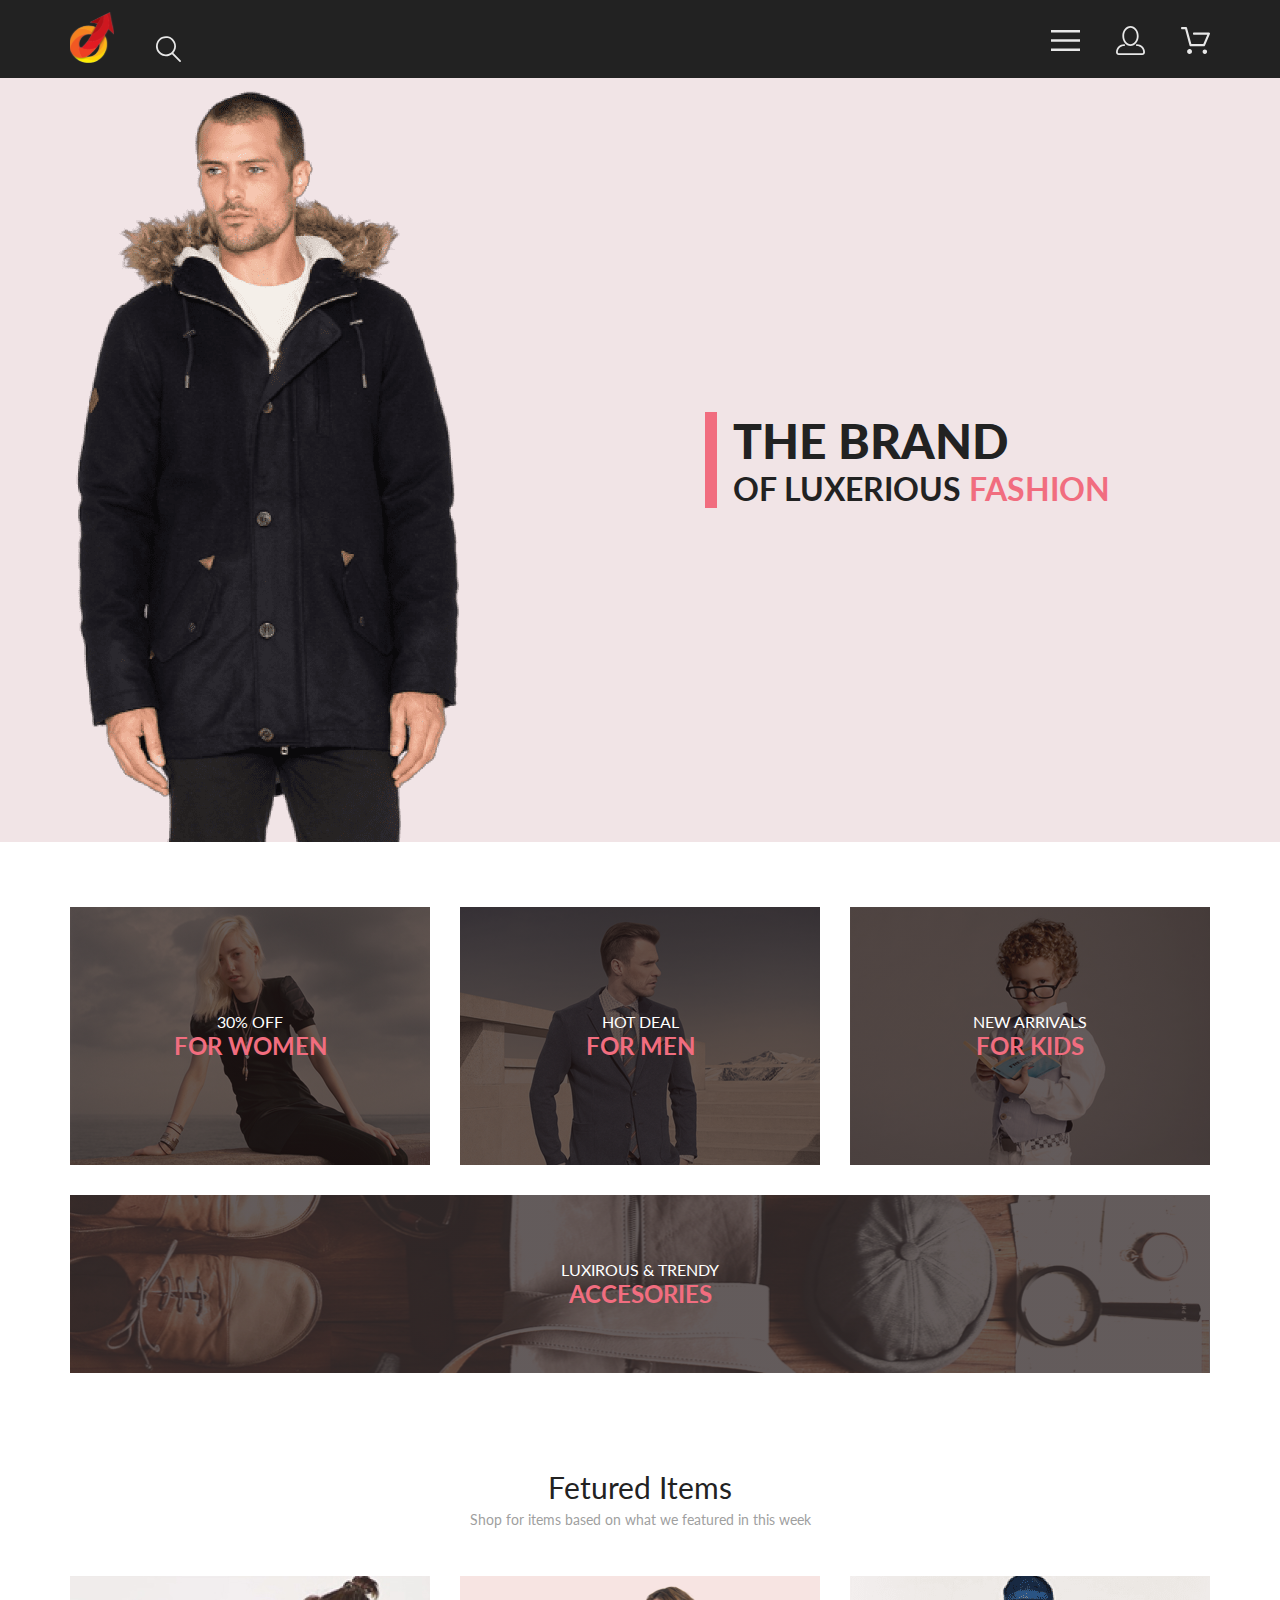
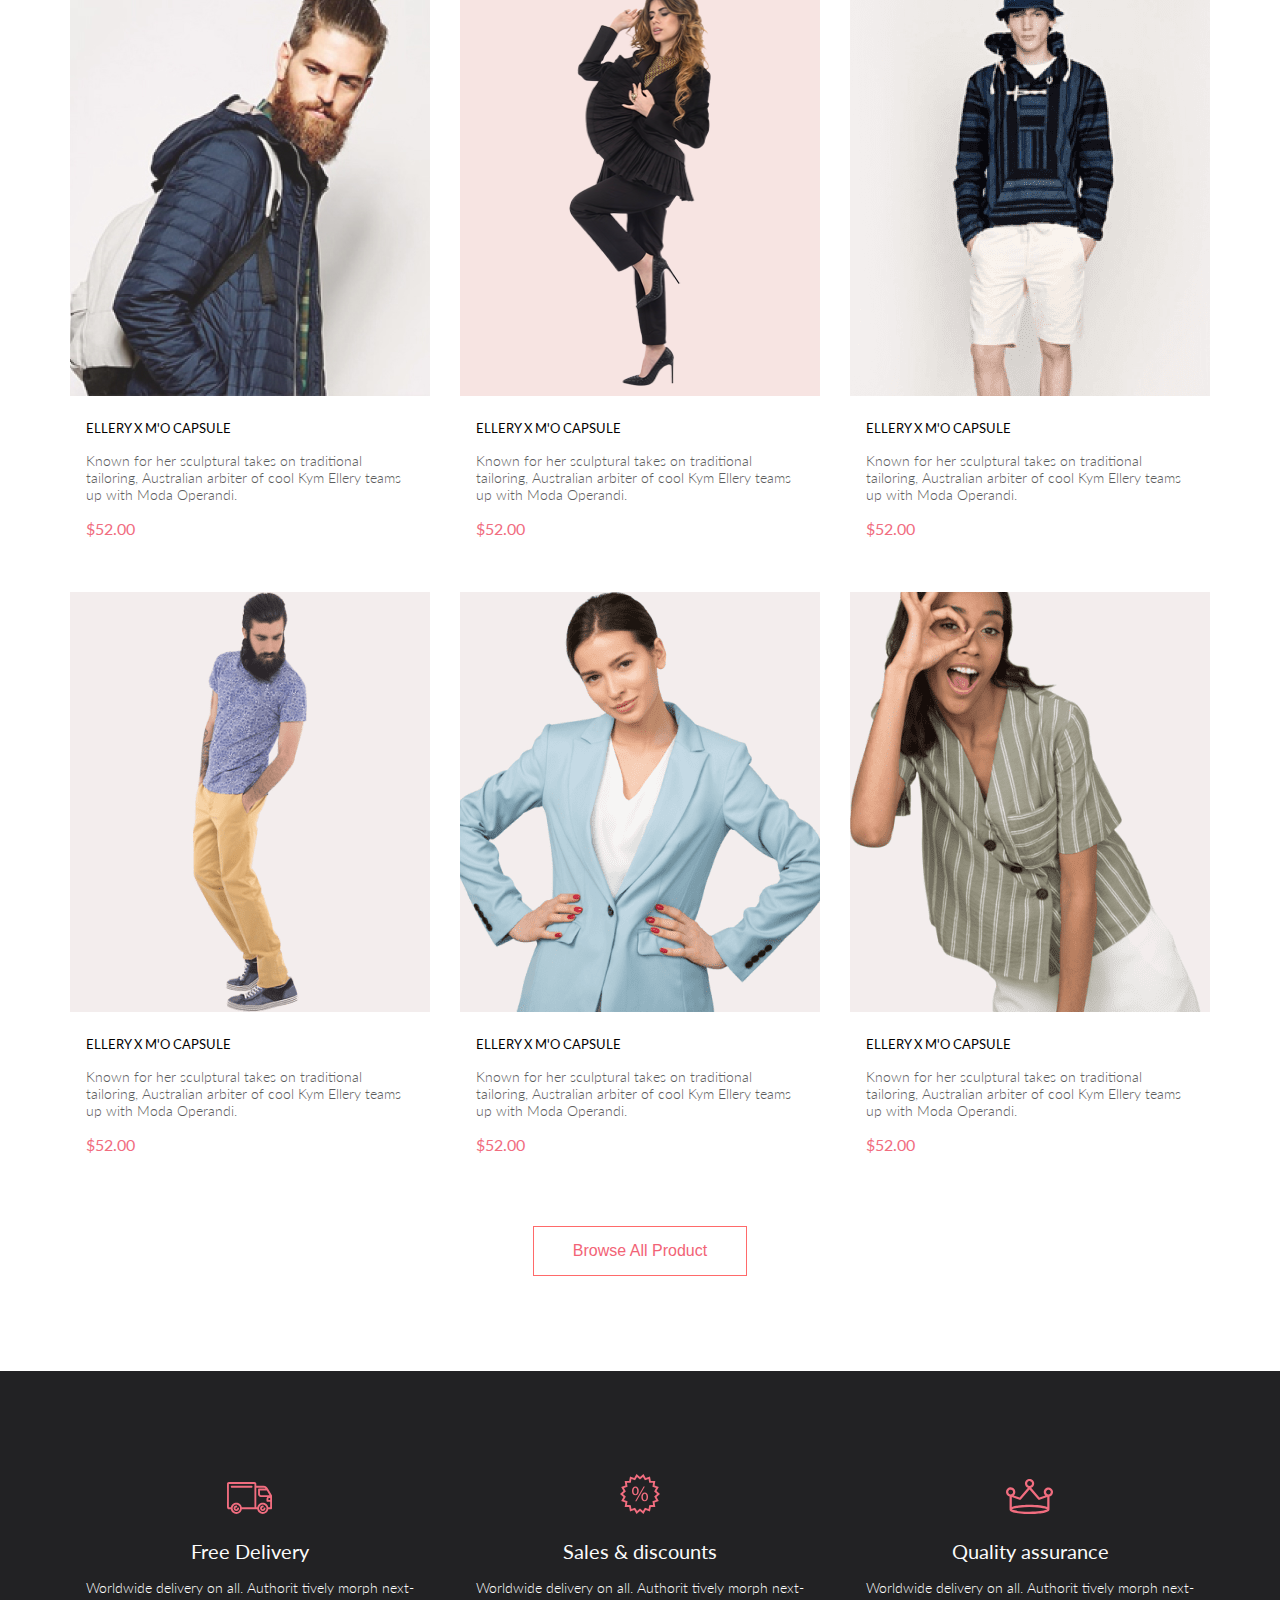
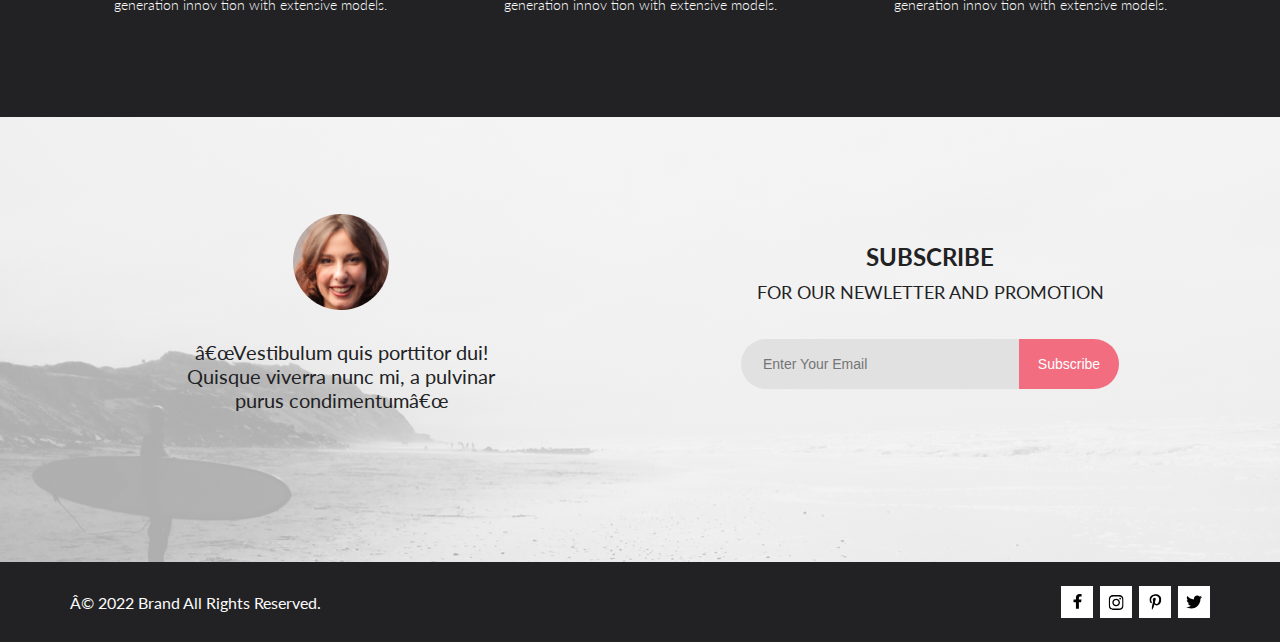
<file: docs/index.html>
<!DOCTYPE html>
<html lang="en">

<head>
    <!-- Yandex.Metrika counter -->
    <script type="text/javascript">
        (function (m, e, t, r, i, k, a) {
            m[i] = m[i] || function () { (m[i].a = m[i].a || []).push(arguments) };
            m[i].l = 1 * new Date();
            for (var j = 0; j < document.scripts.length; j++) { if (document.scripts[j].src === r) { return; } }
            k = e.createElement(t), a = e.getElementsByTagName(t)[0], k.async = 1, k.src = r, a.parentNode.insertBefore(k, a)
        })
            (window, document, "script", "https://mc.yandex.ru/metrika/tag.js", "ym");

        ym(96281646, "init", {
            clickmap: true,
            trackLinks: true,
            accurateTrackBounce: true
        });
    </script>
    <noscript>
        <div><img src="https://mc.yandex.ru/watch/96281646" style="position:absolute; left:-9999px;" alt="" /></div>
    </noscript>
    <!-- /Yandex.Metrika counter -->
    <!-- Varioqub experiments -->
    <script type="text/javascript">
        (function (e, x, pe, r, i, me, nt) {
            e[i] = e[i] || function () { (e[i].a = e[i].a || []).push(arguments) },
                me = x.createElement(pe), me.async = 1, me.src = r, nt = x.getElementsByTagName(pe)[0], nt.parentNode.insertBefore(me, nt)
        })
            (window, document, 'script', 'https://abt.s3.yandex.net/expjs/latest/exp.js', 'ymab');
        ymab('metrika.96281646', 'init'/*, {clientFeatures}, {callback}*/);
    </script>
    <meta charset="UTF-8">
    <meta name="viewport" content="width=device-width, initial-scale=1.0">
    <title>Lesson_10</title>
    <link rel="stylesheet" href="style.css">
    <link rel="preconnect" href="https://fonts.googleapis.com">
    <link rel="preconnect" href="https://fonts.gstatic.com" crossorigin>
    <link href="https://fonts.googleapis.com/css2?family=Lato:wght@300;400;900&display=swap" rel="stylesheet">
</head>

<body>
    <header class="header center">
        <nav class="menu_logo">
            <a href="index.html"><img class="logo" src="img/logo.svg" alt="logo"></a>
            <a href="#"><img class="search_logo" src="img/search.svg" alt="search"></a>
        </nav>
        <nav class="menu_sale">
            <nav class="hide"><img class="menu_link" src="img/menu.svg" alt="menu">
                <nav class="menu_nav">
                    <h2 class="menu_title">MENU</h2>
                    <h3 class="menu_subtitle">MAN</h3>
                    <ul class="menu_section">
                        <li class="menu_list"><a href="#" class="menu_nav_link">Accessories</a></li>
                        <li class="menu_list"><a href="#" class="menu_nav_link">Bags</a></li>
                        <li class="menu_list"><a href="#" class="menu_nav_link">Denim</a></li>
                        <li class="menu_list"><a href="#" class="menu_nav_link">T-Shirts</a></li>
                    </ul>
                    <h3 class="menu_subtitle">WOMAN</h3>
                    <ul class="menu_section">
                        <li class="menu_list"><a href="#" class="menu_nav_link">Accessories</a></li>
                        <li class="menu_list"><a href="#" class="menu_nav_link">Jackets & Coats</a></li>
                        <li class="menu_list"><a href="#" class="menu_nav_link">Polos</a></li>
                        <li class="menu_list"><a href="#" class="menu_nav_link">T-Shirts</a></li>
                        <li class="menu_list"><a href="#" class="menu_nav_link">Shirts</a></li>
                    </ul>
                    <h3 class="menu_subtitle">KIDS</h3>
                    <ul class="menu_section">
                        <li class="menu_list"><a href="#" class="menu_nav_link">Accessories</a></li>
                        <li class="menu_list"><a href="#" class="menu_nav_link">Jackets & Coats</a></li>
                        <li class="menu_list"><a href="#" class="menu_nav_link">Polos</a></li>
                        <li class="menu_list"><a href="#" class="menu_nav_link">T-Shirts</a></li>
                        <li class="menu_list"><a href="#" class="menu_nav_link">Shirts</a></li>
                        <li class="menu_list"><a href="#" class="menu_nav_link">Bags</a></li>
                    </ul>
                </nav>
            </nav>
            <a href="#"><img class="menu_link mob_none" src="img/user.svg" alt="user"></a>
            <a href="#"><img class="menu_link sale mob_none" src="img/sale.svg" alt="sale"></a>
        </nav>
    </header>
    <div class="top center">
        <img class="img_top mob_none" src="img/show.png" alt="show">
        <div class="top_content">
            <div class="top_line"></div>
            <div class="text_flex">
                <h1 class="top_title">THE BRAND</h1>
                <h2 class="top_h2">OF LUXERIOUS <span class="top_h2_pink">FASHION</span></h2>
            </div>
        </div>
    </div>
    <div class="group center">
        <a class="group_item women" href="#">
            <p class="group_text">30% OFF</p>
            <h1 class="group_title">FOR WOMEN</h1>
        </a>
        <a class="group_item men" href="#">
            <p class="group_text">HOT DEAL</p>
            <h1 class="group_title">FOR MEN</h1>
        </a>
        <a class="group_item kids" href="#">
            <p class="group_text">NEW ARRIVALS</p>
            <h1 class="group_title">FOR KIDS</h1>
        </a>
        <a class="group_item accesories big" href="#">
            <p class="group_text">LUXIROUS & TRENDY</p>
            <h1 class="group_title">ACCESORIES</h1>
        </a>
    </div>
    <div class="fetur center">
        <h3 class="fetur_title">Fetured Items</h3>
        <p class="fetur_text">Shop for items based on what we featured in this week</p>
        <div class="fetur_grid">
            <a class="fetur_item" href="#">
                <img src="img/prod1.jpg" alt="prod1" class="img_item">
                <div class="item_cart">
                    <div class="cart_product">
                        <svg xmlns="http://www.w3.org/2000/svg" width="27" height="25" viewBox="0 0 27 25">
                            <path
                                d="M21.9521 23.2662H21.8397C21.2306 23.2662 20.7188 22.7666 20.6746 22.1289C20.6302 21.4602 21.1187 20.8781 21.7637 20.8341C21.7891 20.8324 21.8156 20.8315 21.8417 20.8315C22.4587 20.8315 22.9755 21.3214 23.0213 21.9482C23.0331 22.1967 22.9926 22.5509 22.7371 22.8434L22.7312 22.8502L22.7254 22.8571C22.5287 23.0907 22.2619 23.2316 21.9521 23.2662ZM8.22003 23.2599C7.56946 23.2599 7.04022 22.7169 7.04022 22.0496C7.04022 21.3827 7.56946 20.8401 8.22003 20.8401C8.87061 20.8401 9.39984 21.3827 9.39984 22.0496C9.39984 22.7169 8.87061 23.2599 8.22003 23.2599Z" />
                            <path
                                d="M21.8765 22.2662C21.9215 22.2549 21.9428 22.2339 21.9605 22.2129C21.9683 22.2037 21.9761 22.1946 21.9839 22.1855C22.0204 22.1438 22.0237 22.0553 22.0229 22.0105C22.0097 21.9044 21.9189 21.8315 21.8417 21.8315C21.838 21.8315 21.8341 21.8317 21.8317 21.8318C21.7536 21.8372 21.6658 21.9409 21.6724 22.0625C21.6818 22.1793 21.7679 22.2662 21.8397 22.2662H21.8765ZM8.22003 22.2599C8.31921 22.2599 8.39984 22.1655 8.39984 22.0496C8.39984 21.9341 8.31921 21.8401 8.22003 21.8401C8.12091 21.8401 8.04022 21.9341 8.04022 22.0496C8.04022 22.1655 8.12091 22.2599 8.22003 22.2599ZM21.9999 24.2662C21.9522 24.2662 21.8883 24.2662 21.8397 24.2662C20.7021 24.2662 19.7571 23.3545 19.677 22.198C19.5969 20.9929 20.4942 19.9183 21.6957 19.8364C21.7446 19.8331 21.7933 19.8315 21.8417 19.8315C22.9804 19.8315 23.9418 20.7324 24.0195 21.8884C24.051 22.4915 23.8746 23.0612 23.4903 23.5012C23.106 23.9575 22.5768 24.2177 21.9999 24.2662ZM8.22003 24.2599C7.01581 24.2599 6.04022 23.2709 6.04022 22.0496C6.04022 20.8291 7.01581 19.8401 8.22003 19.8401C9.42419 19.8401 10.3998 20.8291 10.3998 22.0496C10.3998 23.2709 9.42419 24.2599 8.22003 24.2599ZM21.1989 17.3938H9.13354C8.70062 17.3938 8.31635 17.1005 8.2038 16.6775L4.27802 2.24768H1.52222C0.993896 2.24768 0.561035 1.80859 0.561035 1.27039C0.561035 0.733032 0.993896 0.292969 1.52222 0.292969H4.99982C5.43182 0.292969 5.8161 0.586304 5.92859 1.01025L9.85443 15.4391H20.5581L24.1149 7.13379H12.2583C11.7291 7.13379 11.2962 6.69373 11.2962 6.15649C11.2962 5.61914 11.7291 5.17908 12.2583 5.17908H25.5891C25.9095 5.17908 26.2146 5.34192 26.3901 5.61914C26.5665 5.89539 26.5989 6.23743 26.4702 6.547L22.08 16.807C21.9198 17.1653 21.5832 17.3938 21.1989 17.3938Z" />

                        </svg>
                        <p>Add to Cart</p>
                    </div>
                </div>
                <div class="item_content">
                    <h1 class="item_title">ELLERY X M'O CAPSULE</h1>
                    <p class="item_text">Known for her sculptural takes on traditional tailoring, Australian
                        arbiter of cool Kym Ellery teams up with Moda Operandi.</p>
                    <p class="item_cost">$52.00</p>
                </div>
            </a>
            <a class="fetur_item" href="#">
                <div class="img_item">
                    <img src="img/prod2.png" alt="prod2" class="img_item2">
                </div>
                <div class="item_cart">
                    <div class="cart_product">
                        <svg xmlns="http://www.w3.org/2000/svg" width="27" height="25" viewBox="0 0 27 25">
                            <path
                                d="M21.9521 23.2662H21.8397C21.2306 23.2662 20.7188 22.7666 20.6746 22.1289C20.6302 21.4602 21.1187 20.8781 21.7637 20.8341C21.7891 20.8324 21.8156 20.8315 21.8417 20.8315C22.4587 20.8315 22.9755 21.3214 23.0213 21.9482C23.0331 22.1967 22.9926 22.5509 22.7371 22.8434L22.7312 22.8502L22.7254 22.8571C22.5287 23.0907 22.2619 23.2316 21.9521 23.2662ZM8.22003 23.2599C7.56946 23.2599 7.04022 22.7169 7.04022 22.0496C7.04022 21.3827 7.56946 20.8401 8.22003 20.8401C8.87061 20.8401 9.39984 21.3827 9.39984 22.0496C9.39984 22.7169 8.87061 23.2599 8.22003 23.2599Z" />
                            <path
                                d="M21.8765 22.2662C21.9215 22.2549 21.9428 22.2339 21.9605 22.2129C21.9683 22.2037 21.9761 22.1946 21.9839 22.1855C22.0204 22.1438 22.0237 22.0553 22.0229 22.0105C22.0097 21.9044 21.9189 21.8315 21.8417 21.8315C21.838 21.8315 21.8341 21.8317 21.8317 21.8318C21.7536 21.8372 21.6658 21.9409 21.6724 22.0625C21.6818 22.1793 21.7679 22.2662 21.8397 22.2662H21.8765ZM8.22003 22.2599C8.31921 22.2599 8.39984 22.1655 8.39984 22.0496C8.39984 21.9341 8.31921 21.8401 8.22003 21.8401C8.12091 21.8401 8.04022 21.9341 8.04022 22.0496C8.04022 22.1655 8.12091 22.2599 8.22003 22.2599ZM21.9999 24.2662C21.9522 24.2662 21.8883 24.2662 21.8397 24.2662C20.7021 24.2662 19.7571 23.3545 19.677 22.198C19.5969 20.9929 20.4942 19.9183 21.6957 19.8364C21.7446 19.8331 21.7933 19.8315 21.8417 19.8315C22.9804 19.8315 23.9418 20.7324 24.0195 21.8884C24.051 22.4915 23.8746 23.0612 23.4903 23.5012C23.106 23.9575 22.5768 24.2177 21.9999 24.2662ZM8.22003 24.2599C7.01581 24.2599 6.04022 23.2709 6.04022 22.0496C6.04022 20.8291 7.01581 19.8401 8.22003 19.8401C9.42419 19.8401 10.3998 20.8291 10.3998 22.0496C10.3998 23.2709 9.42419 24.2599 8.22003 24.2599ZM21.1989 17.3938H9.13354C8.70062 17.3938 8.31635 17.1005 8.2038 16.6775L4.27802 2.24768H1.52222C0.993896 2.24768 0.561035 1.80859 0.561035 1.27039C0.561035 0.733032 0.993896 0.292969 1.52222 0.292969H4.99982C5.43182 0.292969 5.8161 0.586304 5.92859 1.01025L9.85443 15.4391H20.5581L24.1149 7.13379H12.2583C11.7291 7.13379 11.2962 6.69373 11.2962 6.15649C11.2962 5.61914 11.7291 5.17908 12.2583 5.17908H25.5891C25.9095 5.17908 26.2146 5.34192 26.3901 5.61914C26.5665 5.89539 26.5989 6.23743 26.4702 6.547L22.08 16.807C21.9198 17.1653 21.5832 17.3938 21.1989 17.3938Z" />

                        </svg>
                        <p>Add to Cart</p>
                    </div>
                </div>
                <div class="item_content">
                    <h1 class="item_title">ELLERY X M'O CAPSULE</h1>
                    <p class="item_text">Known for her sculptural takes on traditional tailoring, Australian
                        arbiter of cool Kym Ellery teams up with Moda Operandi.</p>
                    <p class="item_cost">$52.00</p>
                </div>
            </a>
            <a class="fetur_item" href="#">
                <img src="img/prod3.png" alt="prod3" class="img_item">
                <div class="item_cart">
                    <div class="cart_product">
                        <svg xmlns="http://www.w3.org/2000/svg" width="27" height="25" viewBox="0 0 27 25">
                            <path
                                d="M21.9521 23.2662H21.8397C21.2306 23.2662 20.7188 22.7666 20.6746 22.1289C20.6302 21.4602 21.1187 20.8781 21.7637 20.8341C21.7891 20.8324 21.8156 20.8315 21.8417 20.8315C22.4587 20.8315 22.9755 21.3214 23.0213 21.9482C23.0331 22.1967 22.9926 22.5509 22.7371 22.8434L22.7312 22.8502L22.7254 22.8571C22.5287 23.0907 22.2619 23.2316 21.9521 23.2662ZM8.22003 23.2599C7.56946 23.2599 7.04022 22.7169 7.04022 22.0496C7.04022 21.3827 7.56946 20.8401 8.22003 20.8401C8.87061 20.8401 9.39984 21.3827 9.39984 22.0496C9.39984 22.7169 8.87061 23.2599 8.22003 23.2599Z" />
                            <path
                                d="M21.8765 22.2662C21.9215 22.2549 21.9428 22.2339 21.9605 22.2129C21.9683 22.2037 21.9761 22.1946 21.9839 22.1855C22.0204 22.1438 22.0237 22.0553 22.0229 22.0105C22.0097 21.9044 21.9189 21.8315 21.8417 21.8315C21.838 21.8315 21.8341 21.8317 21.8317 21.8318C21.7536 21.8372 21.6658 21.9409 21.6724 22.0625C21.6818 22.1793 21.7679 22.2662 21.8397 22.2662H21.8765ZM8.22003 22.2599C8.31921 22.2599 8.39984 22.1655 8.39984 22.0496C8.39984 21.9341 8.31921 21.8401 8.22003 21.8401C8.12091 21.8401 8.04022 21.9341 8.04022 22.0496C8.04022 22.1655 8.12091 22.2599 8.22003 22.2599ZM21.9999 24.2662C21.9522 24.2662 21.8883 24.2662 21.8397 24.2662C20.7021 24.2662 19.7571 23.3545 19.677 22.198C19.5969 20.9929 20.4942 19.9183 21.6957 19.8364C21.7446 19.8331 21.7933 19.8315 21.8417 19.8315C22.9804 19.8315 23.9418 20.7324 24.0195 21.8884C24.051 22.4915 23.8746 23.0612 23.4903 23.5012C23.106 23.9575 22.5768 24.2177 21.9999 24.2662ZM8.22003 24.2599C7.01581 24.2599 6.04022 23.2709 6.04022 22.0496C6.04022 20.8291 7.01581 19.8401 8.22003 19.8401C9.42419 19.8401 10.3998 20.8291 10.3998 22.0496C10.3998 23.2709 9.42419 24.2599 8.22003 24.2599ZM21.1989 17.3938H9.13354C8.70062 17.3938 8.31635 17.1005 8.2038 16.6775L4.27802 2.24768H1.52222C0.993896 2.24768 0.561035 1.80859 0.561035 1.27039C0.561035 0.733032 0.993896 0.292969 1.52222 0.292969H4.99982C5.43182 0.292969 5.8161 0.586304 5.92859 1.01025L9.85443 15.4391H20.5581L24.1149 7.13379H12.2583C11.7291 7.13379 11.2962 6.69373 11.2962 6.15649C11.2962 5.61914 11.7291 5.17908 12.2583 5.17908H25.5891C25.9095 5.17908 26.2146 5.34192 26.3901 5.61914C26.5665 5.89539 26.5989 6.23743 26.4702 6.547L22.08 16.807C21.9198 17.1653 21.5832 17.3938 21.1989 17.3938Z" />

                        </svg>
                        <p>Add to Cart</p>
                    </div>
                </div>
                <div class="item_content">
                    <h1 class="item_title">ELLERY X M'O CAPSULE</h1>
                    <p class="item_text">Known for her sculptural takes on traditional tailoring, Australian
                        arbiter of cool Kym Ellery teams up with Moda Operandi.</p>
                    <p class="item_cost">$52.00</p>
                </div>
            </a>
            <a class="fetur_item" href="#">
                <img src="img/prod4.png" alt="prod4" class="img_item">
                <div class="item_cart">
                    <div class="cart_product">
                        <svg xmlns="http://www.w3.org/2000/svg" width="27" height="25" viewBox="0 0 27 25">
                            <path
                                d="M21.9521 23.2662H21.8397C21.2306 23.2662 20.7188 22.7666 20.6746 22.1289C20.6302 21.4602 21.1187 20.8781 21.7637 20.8341C21.7891 20.8324 21.8156 20.8315 21.8417 20.8315C22.4587 20.8315 22.9755 21.3214 23.0213 21.9482C23.0331 22.1967 22.9926 22.5509 22.7371 22.8434L22.7312 22.8502L22.7254 22.8571C22.5287 23.0907 22.2619 23.2316 21.9521 23.2662ZM8.22003 23.2599C7.56946 23.2599 7.04022 22.7169 7.04022 22.0496C7.04022 21.3827 7.56946 20.8401 8.22003 20.8401C8.87061 20.8401 9.39984 21.3827 9.39984 22.0496C9.39984 22.7169 8.87061 23.2599 8.22003 23.2599Z" />
                            <path
                                d="M21.8765 22.2662C21.9215 22.2549 21.9428 22.2339 21.9605 22.2129C21.9683 22.2037 21.9761 22.1946 21.9839 22.1855C22.0204 22.1438 22.0237 22.0553 22.0229 22.0105C22.0097 21.9044 21.9189 21.8315 21.8417 21.8315C21.838 21.8315 21.8341 21.8317 21.8317 21.8318C21.7536 21.8372 21.6658 21.9409 21.6724 22.0625C21.6818 22.1793 21.7679 22.2662 21.8397 22.2662H21.8765ZM8.22003 22.2599C8.31921 22.2599 8.39984 22.1655 8.39984 22.0496C8.39984 21.9341 8.31921 21.8401 8.22003 21.8401C8.12091 21.8401 8.04022 21.9341 8.04022 22.0496C8.04022 22.1655 8.12091 22.2599 8.22003 22.2599ZM21.9999 24.2662C21.9522 24.2662 21.8883 24.2662 21.8397 24.2662C20.7021 24.2662 19.7571 23.3545 19.677 22.198C19.5969 20.9929 20.4942 19.9183 21.6957 19.8364C21.7446 19.8331 21.7933 19.8315 21.8417 19.8315C22.9804 19.8315 23.9418 20.7324 24.0195 21.8884C24.051 22.4915 23.8746 23.0612 23.4903 23.5012C23.106 23.9575 22.5768 24.2177 21.9999 24.2662ZM8.22003 24.2599C7.01581 24.2599 6.04022 23.2709 6.04022 22.0496C6.04022 20.8291 7.01581 19.8401 8.22003 19.8401C9.42419 19.8401 10.3998 20.8291 10.3998 22.0496C10.3998 23.2709 9.42419 24.2599 8.22003 24.2599ZM21.1989 17.3938H9.13354C8.70062 17.3938 8.31635 17.1005 8.2038 16.6775L4.27802 2.24768H1.52222C0.993896 2.24768 0.561035 1.80859 0.561035 1.27039C0.561035 0.733032 0.993896 0.292969 1.52222 0.292969H4.99982C5.43182 0.292969 5.8161 0.586304 5.92859 1.01025L9.85443 15.4391H20.5581L24.1149 7.13379H12.2583C11.7291 7.13379 11.2962 6.69373 11.2962 6.15649C11.2962 5.61914 11.7291 5.17908 12.2583 5.17908H25.5891C25.9095 5.17908 26.2146 5.34192 26.3901 5.61914C26.5665 5.89539 26.5989 6.23743 26.4702 6.547L22.08 16.807C21.9198 17.1653 21.5832 17.3938 21.1989 17.3938Z" />

                        </svg>
                        <p>Add to Cart</p>
                    </div>
                </div>
                <div class="item_content">
                    <h1 class="item_title">ELLERY X M'O CAPSULE</h1>
                    <p class="item_text">Known for her sculptural takes on traditional tailoring, Australian
                        arbiter of cool Kym Ellery teams up with Moda Operandi.</p>
                    <p class="item_cost">$52.00</p>
                </div>
            </a>
            <a class="fetur_item" href="#">
                <img src="img/prod5.png" alt="prod5" class="img_item">
                <div class="item_cart">
                    <div class="cart_product">
                        <svg xmlns="http://www.w3.org/2000/svg" width="27" height="25" viewBox="0 0 27 25">
                            <path
                                d="M21.9521 23.2662H21.8397C21.2306 23.2662 20.7188 22.7666 20.6746 22.1289C20.6302 21.4602 21.1187 20.8781 21.7637 20.8341C21.7891 20.8324 21.8156 20.8315 21.8417 20.8315C22.4587 20.8315 22.9755 21.3214 23.0213 21.9482C23.0331 22.1967 22.9926 22.5509 22.7371 22.8434L22.7312 22.8502L22.7254 22.8571C22.5287 23.0907 22.2619 23.2316 21.9521 23.2662ZM8.22003 23.2599C7.56946 23.2599 7.04022 22.7169 7.04022 22.0496C7.04022 21.3827 7.56946 20.8401 8.22003 20.8401C8.87061 20.8401 9.39984 21.3827 9.39984 22.0496C9.39984 22.7169 8.87061 23.2599 8.22003 23.2599Z" />
                            <path
                                d="M21.8765 22.2662C21.9215 22.2549 21.9428 22.2339 21.9605 22.2129C21.9683 22.2037 21.9761 22.1946 21.9839 22.1855C22.0204 22.1438 22.0237 22.0553 22.0229 22.0105C22.0097 21.9044 21.9189 21.8315 21.8417 21.8315C21.838 21.8315 21.8341 21.8317 21.8317 21.8318C21.7536 21.8372 21.6658 21.9409 21.6724 22.0625C21.6818 22.1793 21.7679 22.2662 21.8397 22.2662H21.8765ZM8.22003 22.2599C8.31921 22.2599 8.39984 22.1655 8.39984 22.0496C8.39984 21.9341 8.31921 21.8401 8.22003 21.8401C8.12091 21.8401 8.04022 21.9341 8.04022 22.0496C8.04022 22.1655 8.12091 22.2599 8.22003 22.2599ZM21.9999 24.2662C21.9522 24.2662 21.8883 24.2662 21.8397 24.2662C20.7021 24.2662 19.7571 23.3545 19.677 22.198C19.5969 20.9929 20.4942 19.9183 21.6957 19.8364C21.7446 19.8331 21.7933 19.8315 21.8417 19.8315C22.9804 19.8315 23.9418 20.7324 24.0195 21.8884C24.051 22.4915 23.8746 23.0612 23.4903 23.5012C23.106 23.9575 22.5768 24.2177 21.9999 24.2662ZM8.22003 24.2599C7.01581 24.2599 6.04022 23.2709 6.04022 22.0496C6.04022 20.8291 7.01581 19.8401 8.22003 19.8401C9.42419 19.8401 10.3998 20.8291 10.3998 22.0496C10.3998 23.2709 9.42419 24.2599 8.22003 24.2599ZM21.1989 17.3938H9.13354C8.70062 17.3938 8.31635 17.1005 8.2038 16.6775L4.27802 2.24768H1.52222C0.993896 2.24768 0.561035 1.80859 0.561035 1.27039C0.561035 0.733032 0.993896 0.292969 1.52222 0.292969H4.99982C5.43182 0.292969 5.8161 0.586304 5.92859 1.01025L9.85443 15.4391H20.5581L24.1149 7.13379H12.2583C11.7291 7.13379 11.2962 6.69373 11.2962 6.15649C11.2962 5.61914 11.7291 5.17908 12.2583 5.17908H25.5891C25.9095 5.17908 26.2146 5.34192 26.3901 5.61914C26.5665 5.89539 26.5989 6.23743 26.4702 6.547L22.08 16.807C21.9198 17.1653 21.5832 17.3938 21.1989 17.3938Z" />

                        </svg>
                        <p>Add to Cart</p>
                    </div>
                </div>
                <div class="item_content">
                    <h1 class="item_title">ELLERY X M'O CAPSULE</h1>
                    <p class="item_text">Known for her sculptural takes on traditional tailoring, Australian
                        arbiter of cool Kym Ellery teams up with Moda Operandi.</p>
                    <p class="item_cost">$52.00</p>
                </div>
            </a>
            <a class="fetur_item" href="#">
                <img src="img/prod6.png" alt="prod6" class="img_item">
                <div class="item_cart">
                    <div class="cart_product">
                        <svg xmlns="http://www.w3.org/2000/svg" width="27" height="25" viewBox="0 0 27 25">
                            <path
                                d="M21.9521 23.2662H21.8397C21.2306 23.2662 20.7188 22.7666 20.6746 22.1289C20.6302 21.4602 21.1187 20.8781 21.7637 20.8341C21.7891 20.8324 21.8156 20.8315 21.8417 20.8315C22.4587 20.8315 22.9755 21.3214 23.0213 21.9482C23.0331 22.1967 22.9926 22.5509 22.7371 22.8434L22.7312 22.8502L22.7254 22.8571C22.5287 23.0907 22.2619 23.2316 21.9521 23.2662ZM8.22003 23.2599C7.56946 23.2599 7.04022 22.7169 7.04022 22.0496C7.04022 21.3827 7.56946 20.8401 8.22003 20.8401C8.87061 20.8401 9.39984 21.3827 9.39984 22.0496C9.39984 22.7169 8.87061 23.2599 8.22003 23.2599Z" />
                            <path
                                d="M21.8765 22.2662C21.9215 22.2549 21.9428 22.2339 21.9605 22.2129C21.9683 22.2037 21.9761 22.1946 21.9839 22.1855C22.0204 22.1438 22.0237 22.0553 22.0229 22.0105C22.0097 21.9044 21.9189 21.8315 21.8417 21.8315C21.838 21.8315 21.8341 21.8317 21.8317 21.8318C21.7536 21.8372 21.6658 21.9409 21.6724 22.0625C21.6818 22.1793 21.7679 22.2662 21.8397 22.2662H21.8765ZM8.22003 22.2599C8.31921 22.2599 8.39984 22.1655 8.39984 22.0496C8.39984 21.9341 8.31921 21.8401 8.22003 21.8401C8.12091 21.8401 8.04022 21.9341 8.04022 22.0496C8.04022 22.1655 8.12091 22.2599 8.22003 22.2599ZM21.9999 24.2662C21.9522 24.2662 21.8883 24.2662 21.8397 24.2662C20.7021 24.2662 19.7571 23.3545 19.677 22.198C19.5969 20.9929 20.4942 19.9183 21.6957 19.8364C21.7446 19.8331 21.7933 19.8315 21.8417 19.8315C22.9804 19.8315 23.9418 20.7324 24.0195 21.8884C24.051 22.4915 23.8746 23.0612 23.4903 23.5012C23.106 23.9575 22.5768 24.2177 21.9999 24.2662ZM8.22003 24.2599C7.01581 24.2599 6.04022 23.2709 6.04022 22.0496C6.04022 20.8291 7.01581 19.8401 8.22003 19.8401C9.42419 19.8401 10.3998 20.8291 10.3998 22.0496C10.3998 23.2709 9.42419 24.2599 8.22003 24.2599ZM21.1989 17.3938H9.13354C8.70062 17.3938 8.31635 17.1005 8.2038 16.6775L4.27802 2.24768H1.52222C0.993896 2.24768 0.561035 1.80859 0.561035 1.27039C0.561035 0.733032 0.993896 0.292969 1.52222 0.292969H4.99982C5.43182 0.292969 5.8161 0.586304 5.92859 1.01025L9.85443 15.4391H20.5581L24.1149 7.13379H12.2583C11.7291 7.13379 11.2962 6.69373 11.2962 6.15649C11.2962 5.61914 11.7291 5.17908 12.2583 5.17908H25.5891C25.9095 5.17908 26.2146 5.34192 26.3901 5.61914C26.5665 5.89539 26.5989 6.23743 26.4702 6.547L22.08 16.807C21.9198 17.1653 21.5832 17.3938 21.1989 17.3938Z" />

                        </svg>
                        <p>Add to Cart</p>
                    </div>
                </div>
                <div class="item_content">
                    <h1 class="item_title">ELLERY X M'O CAPSULE</h1>
                    <p class="item_text">Known for her sculptural takes on traditional tailoring, Australian
                        arbiter of cool Kym Ellery teams up with Moda Operandi.</p>
                    <p class="item_cost">$52.00</p>
                </div>
            </a>
        </div>
        <button class="button button_text">
            Browse All Product
        </button>
    </div>
    <section class="section_benefit center">
        <div class="benefit_item">
            <img class="benefit_img" src="img/Forma1.svg" alt="delivery">
            <h3 class="benefit_title">Free Delivery</h3>
            <p class="benefit_text">Worldwide delivery on all. Authorit tively morph next-generation innov tion with
                extensive models.</p>
        </div>
        <div class="benefit_item">
            <img class="benefit_img" src="img/Forma2.svg" alt="discounts">
            <h3 class="benefit_title">Sales & discounts</h3>
            <p class="benefit_text">Worldwide delivery on all. Authorit tively morph next-generation innov tion with
                extensive models.</p>
        </div>
        <div class="benefit_item">
            <img class="benefit_img" src="img/Forma3.svg" alt="assurance">
            <h3 class="benefit_title">Quality assurance</h3>
            <p class="benefit_text">Worldwide delivery on all. Authorit tively morph next-generation innov tion with
                extensive models.</p>
        </div>
    </section>
    <aside class="section_subscribe subscribe_back center">
        <figure class="subscribe_intersect">
            <img class="subscribe_intersect_img" src="img/Intersect.png" alt="Intersect">
            <figcaption class="subscribe_intersect_text">“Vestibulum quis porttitor dui! Quisque viverra nunc mi, a
                pulvinar purus
                condimentum“
            </figcaption>
        </figure>
        <div class="subscribe_subscribe">
            <h3 class="subscribe_title">SUBSCRIBE</h3>
            <p class="subscribe_subtitle">FOR OUR NEWLETTER AND PROMOTION</p>
            <form class="subscribe_label" action="#">
                <label for="subscribe_email"></label>
                <input class="subscribe_input" placeholder="Enter Your Email" id="subscribe_email" type="email">
                <button class="subscribe_btn">Subscribe</button>
            </form>
        </div>
    </aside>
    <footer class="footer center">
        <p class="footer_c">© 2022 Brand All Rights Reserved.</p>
        <nav class="footer_nav">
            <a class="footer_link" href="#">
                <svg class="footer_icon" xmlns="http://www.w3.org/2000/svg" width="11" height="16" viewBox="0 0 11 16">
                    <path
                        d="M9.08827 8.28L9.50677 5.61602H6.89013V3.88729C6.89013 3.15847 7.25565 2.44806 8.42756 2.44806H9.61713V0.179975C9.61713 0.179975 8.53763 0 7.50551 0C5.35064 0 3.94211 1.27593 3.94211 3.5857V5.61602H1.54678V8.28H3.94211V14.72H6.89013V8.28H9.08827Z" />
                </svg>
            </a>
            <a class="footer_link" href="#">
                <svg class="footer_icon" xmlns="http://www.w3.org/2000/svg" width="16" height="17" viewBox="0 0 16 17">
                    <g clip-path="url(#clip0_190_1610)">
                        <path
                            d="M8.13677 4.68162C6.02163 4.68162 4.31555 6.38494 4.31555 8.49666C4.31555 10.6084 6.02163 12.3117 8.13677 12.3117C10.2519 12.3117 11.958 10.6084 11.958 8.49666C11.958 6.38494 10.2519 4.68162 8.13677 4.68162ZM8.13677 10.9769C6.76991 10.9769 5.65248 9.86463 5.65248 8.49666C5.65248 7.12869 6.76658 6.01639 8.13677 6.01639C9.50695 6.01639 10.6211 7.12869 10.6211 8.49666C10.6211 9.86463 9.50363 10.9769 8.13677 10.9769ZM13.0056 4.52557C13.0056 5.02029 12.6065 5.41541 12.1143 5.41541C11.6188 5.41541 11.223 5.01697 11.223 4.52557C11.223 4.03416 11.6221 3.63572 12.1143 3.63572C12.6065 3.63572 13.0056 4.03416 13.0056 4.52557ZM15.5364 5.42869C15.4799 4.2367 15.2072 3.18084 14.3325 2.31092C13.4612 1.441 12.4036 1.16873 11.2097 1.10897C9.9792 1.03924 6.29101 1.03924 5.0605 1.10897C3.8699 1.16541 2.81233 1.43768 1.93768 2.3076C1.06302 3.17752 0.793639 4.23338 0.733776 5.42537C0.663937 6.65389 0.663937 10.3361 0.733776 11.5646C0.790313 12.7566 1.06302 13.8125 1.93768 14.6824C2.81233 15.5523 3.86658 15.8246 5.0605 15.8844C6.29101 15.9541 9.9792 15.9541 11.2097 15.8844C12.4036 15.8279 13.4612 15.5556 14.3325 14.6824C15.2039 13.8125 15.4766 12.7566 15.5364 11.5646C15.6063 10.3361 15.6063 6.65721 15.5364 5.42869ZM13.9468 12.8828C13.6874 13.5336 13.1852 14.0349 12.53 14.2972C11.5489 14.6857 9.22094 14.5961 8.13677 14.5961C7.05259 14.5961 4.72128 14.6824 3.74353 14.2972C3.09169 14.0383 2.58951 13.5369 2.32678 12.8828C1.93768 11.9033 2.02747 9.57908 2.02747 8.49666C2.02747 7.41424 1.941 5.0867 2.32678 4.11053C2.58619 3.45975 3.08837 2.95838 3.74353 2.69608C4.72461 2.3076 7.05259 2.39725 8.13677 2.39725C9.22094 2.39725 11.5523 2.31092 12.53 2.69608C13.1818 2.95506 13.684 3.45643 13.9468 4.11053C14.3359 5.09002 14.2461 7.41424 14.2461 8.49666C14.2461 9.57908 14.3359 11.9066 13.9468 12.8828Z" />
                    </g>
                    <defs>
                        <clipPath id="clip0_190_1610">
                            <rect width="14.8991" height="17" fill="white" transform="translate(0.68396)" />
                        </clipPath>
                    </defs>
                </svg>
            </a>
            <a class="footer_link" href="#">
                <svg class="footer_icon" xmlns="http://www.w3.org/2000/svg" width="13" height="16" viewBox="0 0 13 16">
                    <g clip-path="url(#clip0_190_1618)">
                        <path
                            d="M6.7402 0.203125C3.55552 0.203125 0.408081 2.34063 0.408081 5.8C0.408081 8 1.63726 9.25 2.38221 9.25C2.68951 9.25 2.86643 8.3875 2.86643 8.14375C2.86643 7.85313 2.13079 7.23438 2.13079 6.025C2.13079 3.5125 4.03043 1.73125 6.48878 1.73125C8.60259 1.73125 10.167 2.94062 10.167 5.1625C10.167 6.82187 9.50585 9.93437 7.3641 9.93437C6.59121 9.93437 5.93006 9.37187 5.93006 8.56563C5.93006 7.38438 6.74951 6.24062 6.74951 5.02187C6.74951 2.95312 3.83487 3.32812 3.83487 5.82812C3.83487 6.35313 3.90006 6.93437 4.13286 7.4125C3.70451 9.26875 2.82919 12.0344 2.82919 13.9469C2.82919 14.5375 2.91299 15.1188 2.96886 15.7094C3.0744 15.8281 3.02163 15.8156 3.18304 15.7563C4.74744 13.6 4.69157 13.1781 5.39928 10.3562C5.78107 11.0875 6.76814 11.4812 7.55034 11.4812C10.8468 11.4812 12.3274 8.24688 12.3274 5.33125C12.3274 2.22813 9.66415 0.203125 6.7402 0.203125Z" />
                    </g>
                    <defs>
                        <clipPath id="clip0_190_1618">
                            <rect width="11.9193" height="16" fill="white" transform="translate(0.408081)" />
                        </clipPath>
                    </defs>
                </svg>
            </a>
            <a class="footer_link" href="#">
                <svg class="footer_icon" xmlns="http://www.w3.org/2000/svg" width="17" height="16" viewBox="0 0 17 16">
                    <g clip-path="url(#clip0_190_1614)">
                        <path
                            d="M14.4181 4.74107C14.4281 4.88319 14.4281 5.02535 14.4281 5.16747C14.4281 9.50247 11.1509 14.4974 5.16096 14.4974C3.31558 14.4974 1.60132 13.9593 0.159302 13.0253C0.421495 13.0558 0.673569 13.0659 0.94585 13.0659C2.46851 13.0659 3.8702 12.5482 4.98953 11.6649C3.5576 11.6345 2.3576 10.6903 1.94415 9.39081C2.14585 9.42125 2.34751 9.44156 2.5593 9.44156C2.85172 9.44156 3.14418 9.40094 3.41643 9.32991C1.92401 9.02531 0.80465 7.70553 0.80465 6.11163V6.07103C1.23825 6.31469 1.74249 6.46697 2.2769 6.48725C1.39959 5.89841 0.824826 4.89335 0.824826 3.75628C0.824826 3.14716 0.98614 2.58878 1.26851 2.10147C2.87187 4.09131 5.28195 5.39078 7.98443 5.53294C7.93403 5.28928 7.90376 5.0355 7.90376 4.78169C7.90376 2.97457 9.35586 1.5025 11.1609 1.5025C12.0987 1.5025 12.9457 1.89844 13.5407 2.53803C14.2768 2.39591 14.9827 2.12178 15.6079 1.74616C15.3659 2.5076 14.8516 3.14719 14.176 3.55325C14.8315 3.48222 15.4668 3.29944 16.0516 3.04566C15.608 3.69538 15.0533 4.27403 14.4181 4.74107Z" />
                    </g>
                    <defs>
                        <clipPath id="clip0_190_1614">
                            <rect width="15.8924" height="16" fill="white" transform="translate(0.159302)" />
                        </clipPath>
                    </defs>
                </svg>
            </a>
        </nav>
    </footer>
</body>

</html>
</file>
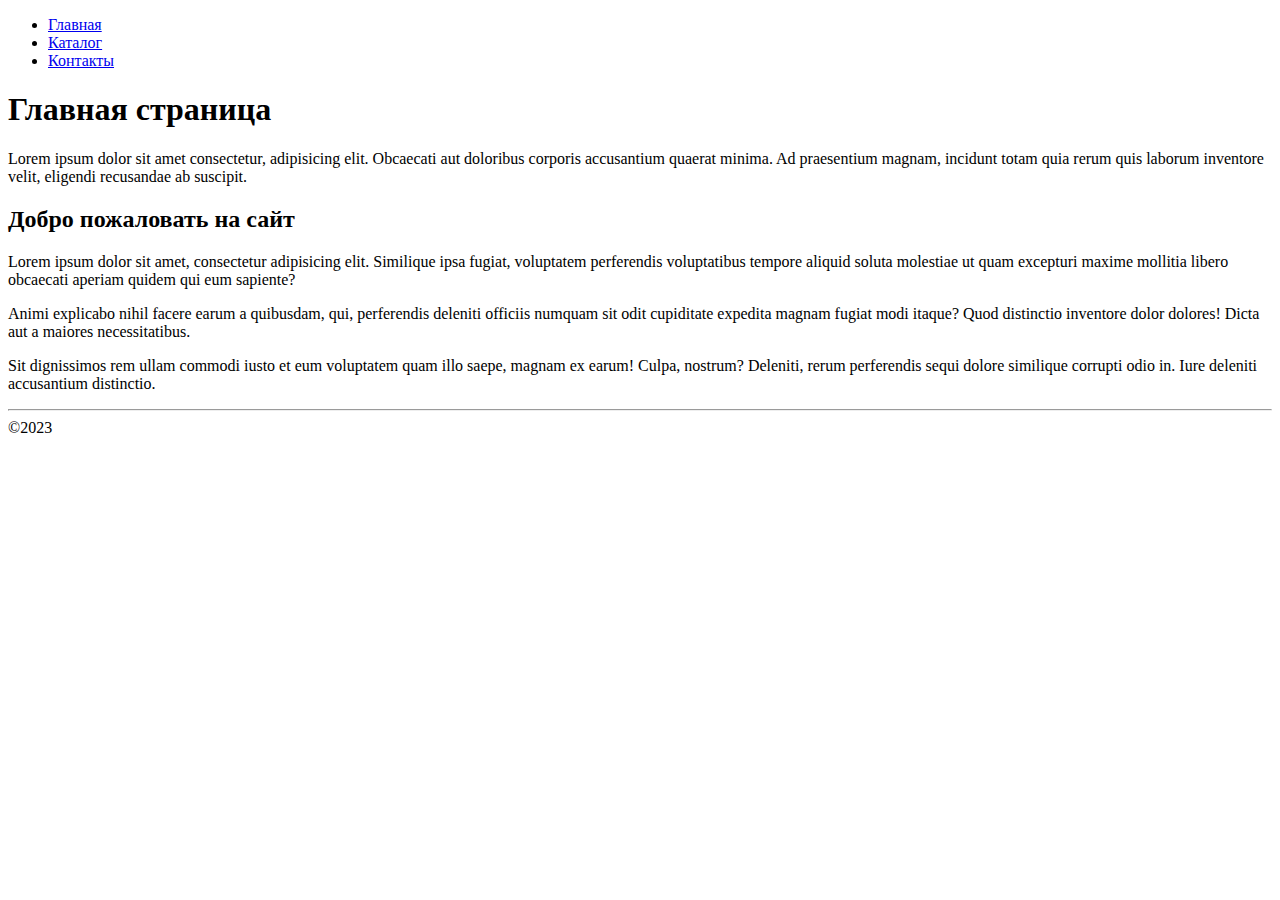
<file: Lesson_1/index.html>
<!DOCTYPE html>
<html lang="en">

<head>
    <meta charset="UTF-8">
    <meta name="viewport" content="width=device-width, initial-scale=1.0">
    <title>Главная</title>
</head>

<body>
    <header>
        <nav>
            <ul>
                <li><a href="index.html">Главная</a></li>
                <li><a href="./catalog/catalog.html">Каталог</a></li>
                <li><a href="contacts.html">Контакты</a></li>
            </ul>
        </nav>
    </header>
    <main>
        <h1>Главная страница</h1>
        <p>Lorem ipsum dolor sit amet consectetur, adipisicing elit. Obcaecati aut doloribus corporis accusantium
            quaerat minima. Ad praesentium magnam, incidunt totam quia rerum quis laborum inventore velit, eligendi
            recusandae ab suscipit.</p>
        <h2>Добро пожаловать на сайт</h2>
        <p>Lorem ipsum dolor sit amet, consectetur adipisicing elit. Similique ipsa fugiat, voluptatem perferendis
            voluptatibus tempore aliquid soluta molestiae ut quam excepturi maxime mollitia libero obcaecati aperiam
            quidem qui eum sapiente?</p>
        <p>Animi explicabo nihil facere earum a quibusdam, qui, perferendis deleniti officiis numquam sit odit
            cupiditate expedita magnam fugiat modi itaque? Quod distinctio inventore dolor dolores! Dicta aut a maiores
            necessitatibus.</p>
        <p>Sit dignissimos rem ullam commodi iusto et eum voluptatem quam illo saepe, magnam ex earum! Culpa, nostrum?
            Deleniti, rerum perferendis sequi dolore similique corrupti odio in. Iure deleniti accusantium distinctio.
        </p>
    </main>
    <hr>
    <footer>&copy;2023</footer>
</body>

</html>
</file>
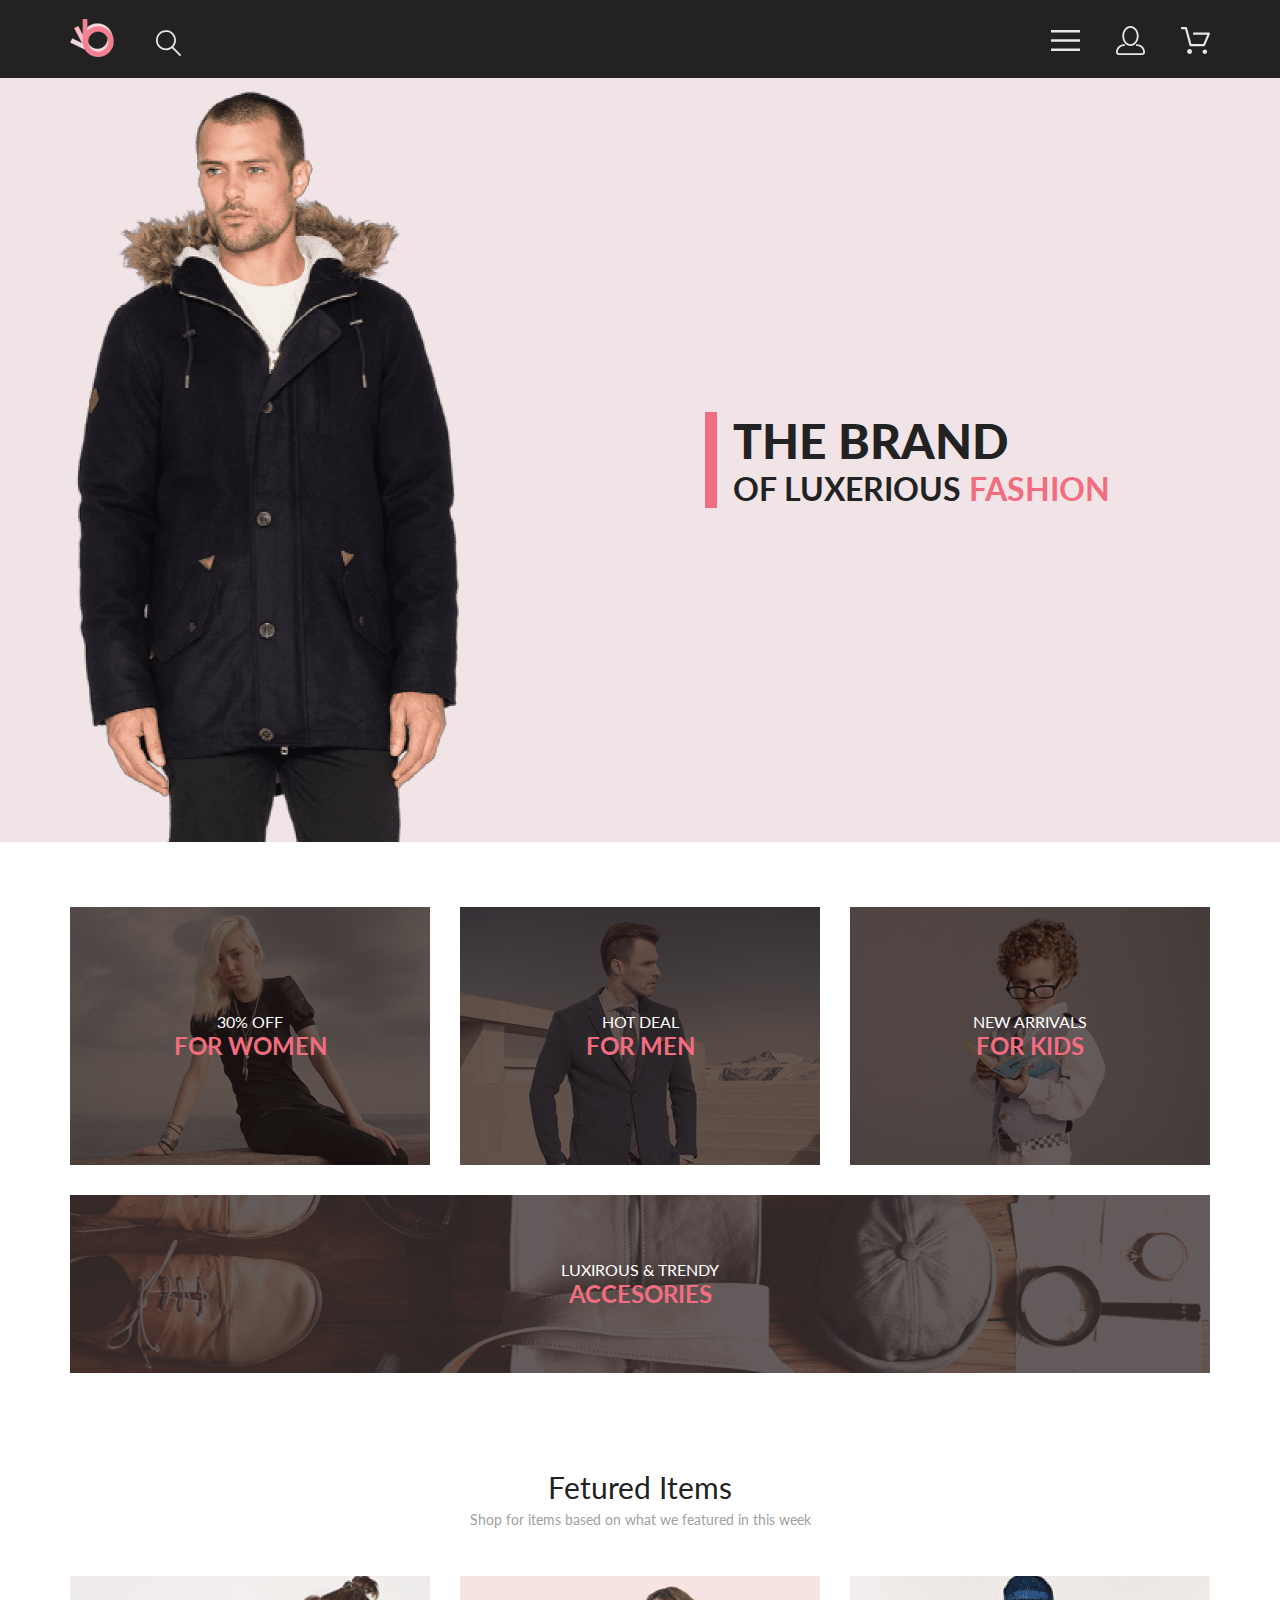
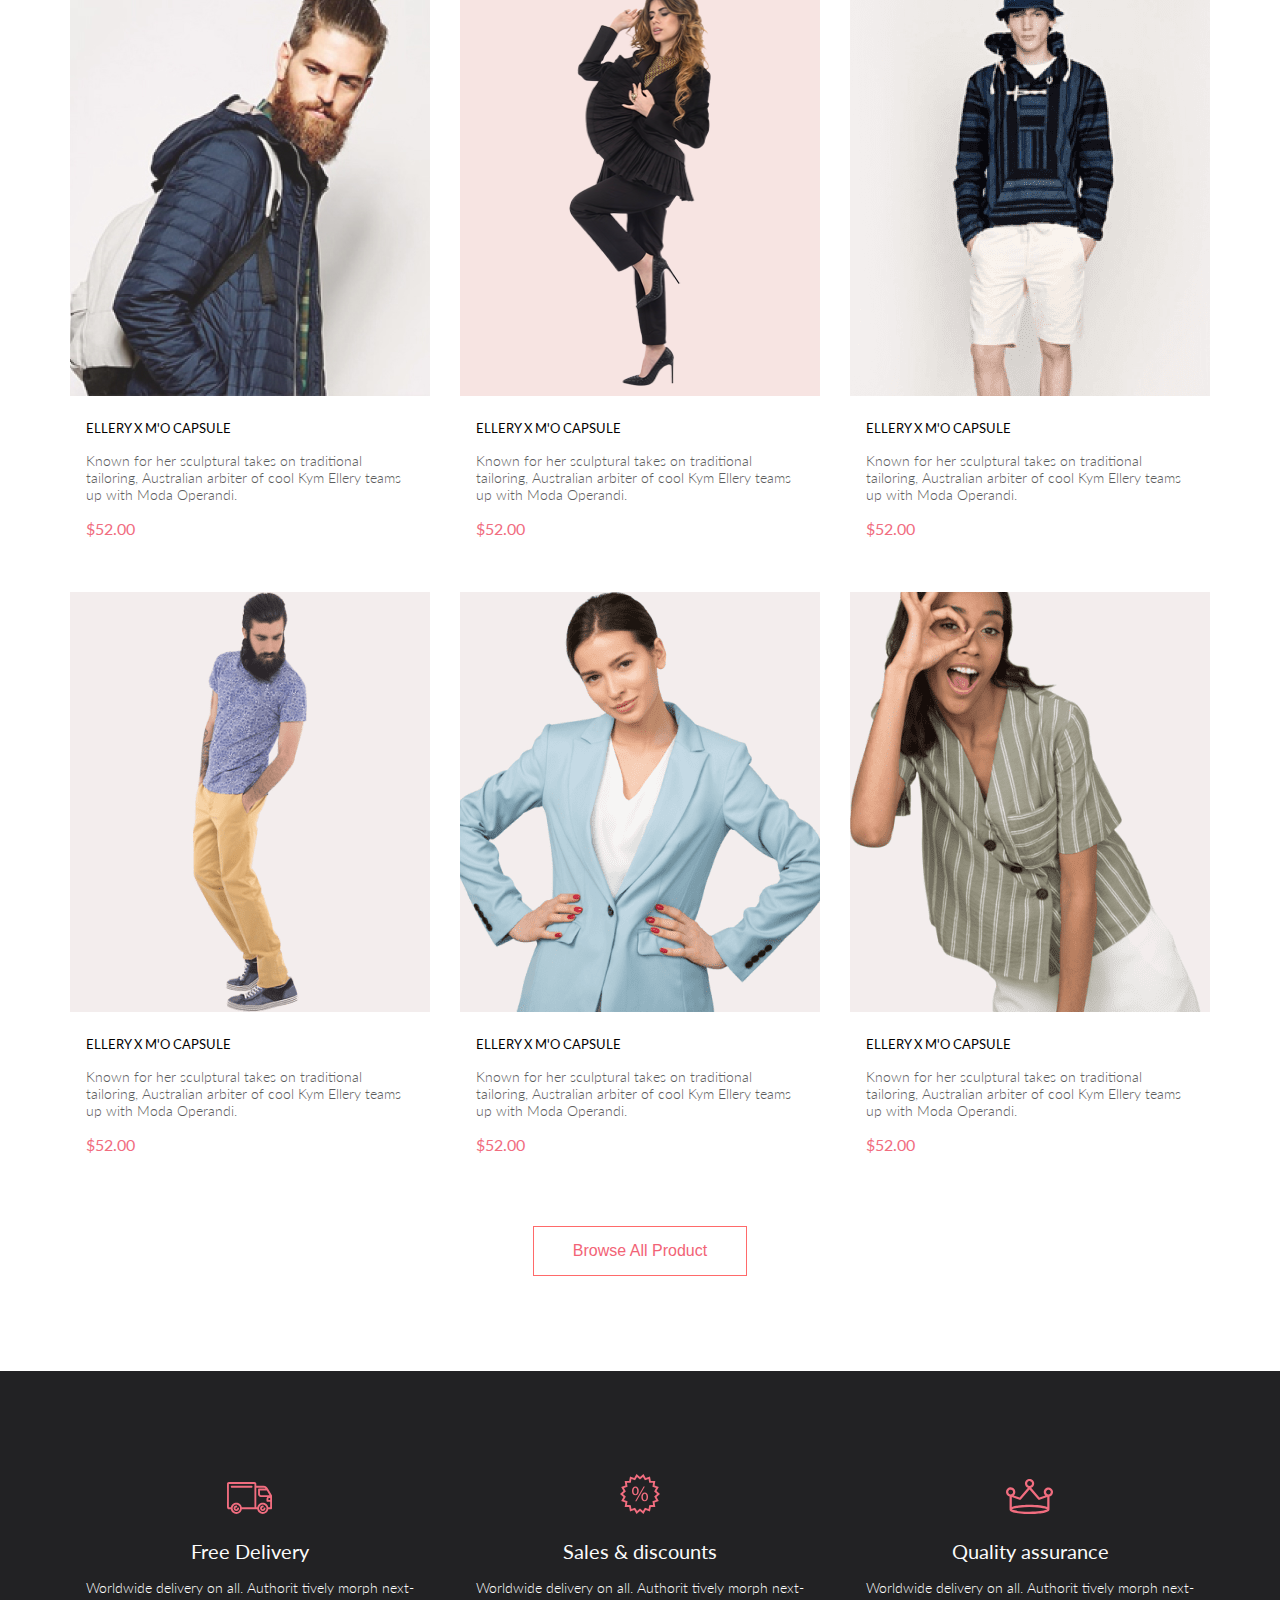
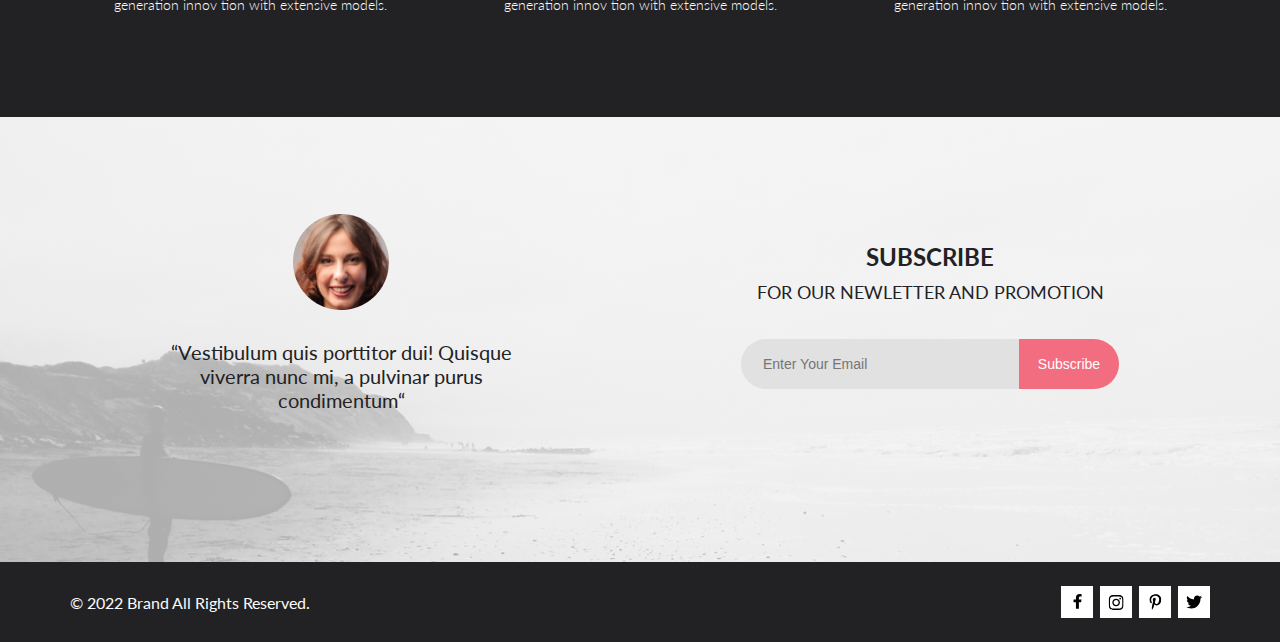
<file: Lesson_10/index.html>
<!DOCTYPE html>
<html lang="en">

<head>
    <meta charset="UTF-8">
    <meta name="viewport" content="width=device-width, initial-scale=1.0">
    <title>Lesson_10</title>
    <link rel="stylesheet" href="style.css">
    <link rel="preconnect" href="https://fonts.googleapis.com">
    <link rel="preconnect" href="https://fonts.gstatic.com" crossorigin>
    <link href="https://fonts.googleapis.com/css2?family=Lato:wght@300;400;900&display=swap" rel="stylesheet">
</head>

<body>
    <header class="header center">
        <nav class="menu_logo">
            <a href="index.html"><img class="logo" src="img/logo.svg" alt="logo"></a>
            <a href="#"><img class="search_logo" src="img/search.svg" alt="search"></a>
        </nav>
        <nav class="menu_sale">
            <nav class="hide"><img class="menu_link" src="img/menu.svg" alt="menu">
                <nav class="menu_nav">
                    <h2 class="menu_title">MENU</h2>
                    <h3 class="menu_subtitle">MAN</h3>
                    <ul class="menu_section">
                        <li class="menu_list"><a href="#" class="menu_nav_link">Accessories</a></li>
                        <li class="menu_list"><a href="#" class="menu_nav_link">Bags</a></li>
                        <li class="menu_list"><a href="#" class="menu_nav_link">Denim</a></li>
                        <li class="menu_list"><a href="#" class="menu_nav_link">T-Shirts</a></li>
                    </ul>
                    <h3 class="menu_subtitle">WOMAN</h3>
                    <ul class="menu_section">
                        <li class="menu_list"><a href="#" class="menu_nav_link">Accessories</a></li>
                        <li class="menu_list"><a href="#" class="menu_nav_link">Jackets & Coats</a></li>
                        <li class="menu_list"><a href="#" class="menu_nav_link">Polos</a></li>
                        <li class="menu_list"><a href="#" class="menu_nav_link">T-Shirts</a></li>
                        <li class="menu_list"><a href="#" class="menu_nav_link">Shirts</a></li>
                    </ul>
                    <h3 class="menu_subtitle">KIDS</h3>
                    <ul class="menu_section">
                        <li class="menu_list"><a href="#" class="menu_nav_link">Accessories</a></li>
                        <li class="menu_list"><a href="#" class="menu_nav_link">Jackets & Coats</a></li>
                        <li class="menu_list"><a href="#" class="menu_nav_link">Polos</a></li>
                        <li class="menu_list"><a href="#" class="menu_nav_link">T-Shirts</a></li>
                        <li class="menu_list"><a href="#" class="menu_nav_link">Shirts</a></li>
                        <li class="menu_list"><a href="#" class="menu_nav_link">Bags</a></li>
                    </ul>
                </nav>
            </nav>
            <a href="#"><img class="menu_link mob_none" src="img/user.svg" alt="user"></a>
            <a href="#"><img class="menu_link sale mob_none" src="img/sale.svg" alt="sale"></a>
        </nav>
    </header>
    <div class="top center">
        <img class="img_top mob_none" src="img/show.png" alt="show">
        <div class="top_content">
            <div class="top_line"></div>
            <div class="text_flex">
                <h1 class="top_title">THE BRAND</h1>
                <h2 class="top_h2">OF LUXERIOUS <span class="top_h2_pink">FASHION</span></h2>
            </div>
        </div>
    </div>
    <div class="group center">
        <a class="group_item women" href="#">
            <p class="group_text">30% OFF</p>
            <h1 class="group_title">FOR WOMEN</h1>
        </a>
        <a class="group_item men" href="#">
            <p class="group_text">HOT DEAL</p>
            <h1 class="group_title">FOR MEN</h1>
        </a>
        <a class="group_item kids" href="#">
            <p class="group_text">NEW ARRIVALS</p>
            <h1 class="group_title">FOR KIDS</h1>
        </a>
        <a class="group_item accesories big" href="#">
            <p class="group_text">LUXIROUS & TRENDY</p>
            <h1 class="group_title">ACCESORIES</h1>
        </a>
    </div>
    <div class="fetur center">
        <h3 class="fetur_title">Fetured Items</h3>
        <p class="fetur_text">Shop for items based on what we featured in this week</p>
        <div class="fetur_grid">
            <a class="fetur_item" href="#">
                <img src="img/prod1.jpg" alt="prod1" class="img_item">
                <div class="item_cart">
                    <div class="cart_product">
                        <svg xmlns="http://www.w3.org/2000/svg" width="27" height="25" viewBox="0 0 27 25">
                            <path
                                d="M21.9521 23.2662H21.8397C21.2306 23.2662 20.7188 22.7666 20.6746 22.1289C20.6302 21.4602 21.1187 20.8781 21.7637 20.8341C21.7891 20.8324 21.8156 20.8315 21.8417 20.8315C22.4587 20.8315 22.9755 21.3214 23.0213 21.9482C23.0331 22.1967 22.9926 22.5509 22.7371 22.8434L22.7312 22.8502L22.7254 22.8571C22.5287 23.0907 22.2619 23.2316 21.9521 23.2662ZM8.22003 23.2599C7.56946 23.2599 7.04022 22.7169 7.04022 22.0496C7.04022 21.3827 7.56946 20.8401 8.22003 20.8401C8.87061 20.8401 9.39984 21.3827 9.39984 22.0496C9.39984 22.7169 8.87061 23.2599 8.22003 23.2599Z" />
                            <path
                                d="M21.8765 22.2662C21.9215 22.2549 21.9428 22.2339 21.9605 22.2129C21.9683 22.2037 21.9761 22.1946 21.9839 22.1855C22.0204 22.1438 22.0237 22.0553 22.0229 22.0105C22.0097 21.9044 21.9189 21.8315 21.8417 21.8315C21.838 21.8315 21.8341 21.8317 21.8317 21.8318C21.7536 21.8372 21.6658 21.9409 21.6724 22.0625C21.6818 22.1793 21.7679 22.2662 21.8397 22.2662H21.8765ZM8.22003 22.2599C8.31921 22.2599 8.39984 22.1655 8.39984 22.0496C8.39984 21.9341 8.31921 21.8401 8.22003 21.8401C8.12091 21.8401 8.04022 21.9341 8.04022 22.0496C8.04022 22.1655 8.12091 22.2599 8.22003 22.2599ZM21.9999 24.2662C21.9522 24.2662 21.8883 24.2662 21.8397 24.2662C20.7021 24.2662 19.7571 23.3545 19.677 22.198C19.5969 20.9929 20.4942 19.9183 21.6957 19.8364C21.7446 19.8331 21.7933 19.8315 21.8417 19.8315C22.9804 19.8315 23.9418 20.7324 24.0195 21.8884C24.051 22.4915 23.8746 23.0612 23.4903 23.5012C23.106 23.9575 22.5768 24.2177 21.9999 24.2662ZM8.22003 24.2599C7.01581 24.2599 6.04022 23.2709 6.04022 22.0496C6.04022 20.8291 7.01581 19.8401 8.22003 19.8401C9.42419 19.8401 10.3998 20.8291 10.3998 22.0496C10.3998 23.2709 9.42419 24.2599 8.22003 24.2599ZM21.1989 17.3938H9.13354C8.70062 17.3938 8.31635 17.1005 8.2038 16.6775L4.27802 2.24768H1.52222C0.993896 2.24768 0.561035 1.80859 0.561035 1.27039C0.561035 0.733032 0.993896 0.292969 1.52222 0.292969H4.99982C5.43182 0.292969 5.8161 0.586304 5.92859 1.01025L9.85443 15.4391H20.5581L24.1149 7.13379H12.2583C11.7291 7.13379 11.2962 6.69373 11.2962 6.15649C11.2962 5.61914 11.7291 5.17908 12.2583 5.17908H25.5891C25.9095 5.17908 26.2146 5.34192 26.3901 5.61914C26.5665 5.89539 26.5989 6.23743 26.4702 6.547L22.08 16.807C21.9198 17.1653 21.5832 17.3938 21.1989 17.3938Z" />

                        </svg>
                        <p>Add to Cart</p>
                    </div>
                </div>
                <div class="item_content">
                    <h1 class="item_title">ELLERY X M'O CAPSULE</h1>
                    <p class="item_text">Known for her sculptural takes on traditional tailoring, Australian
                        arbiter of cool Kym Ellery teams up with Moda Operandi.</p>
                    <p class="item_cost">$52.00</p>
                </div>
            </a>
            <a class="fetur_item" href="#">
                <div class="img_item">
                    <img src="img/prod2.png" alt="prod2" class="img_item2">
                </div>
                <div class="item_cart">
                    <div class="cart_product">
                        <svg xmlns="http://www.w3.org/2000/svg" width="27" height="25" viewBox="0 0 27 25">
                            <path
                                d="M21.9521 23.2662H21.8397C21.2306 23.2662 20.7188 22.7666 20.6746 22.1289C20.6302 21.4602 21.1187 20.8781 21.7637 20.8341C21.7891 20.8324 21.8156 20.8315 21.8417 20.8315C22.4587 20.8315 22.9755 21.3214 23.0213 21.9482C23.0331 22.1967 22.9926 22.5509 22.7371 22.8434L22.7312 22.8502L22.7254 22.8571C22.5287 23.0907 22.2619 23.2316 21.9521 23.2662ZM8.22003 23.2599C7.56946 23.2599 7.04022 22.7169 7.04022 22.0496C7.04022 21.3827 7.56946 20.8401 8.22003 20.8401C8.87061 20.8401 9.39984 21.3827 9.39984 22.0496C9.39984 22.7169 8.87061 23.2599 8.22003 23.2599Z" />
                            <path
                                d="M21.8765 22.2662C21.9215 22.2549 21.9428 22.2339 21.9605 22.2129C21.9683 22.2037 21.9761 22.1946 21.9839 22.1855C22.0204 22.1438 22.0237 22.0553 22.0229 22.0105C22.0097 21.9044 21.9189 21.8315 21.8417 21.8315C21.838 21.8315 21.8341 21.8317 21.8317 21.8318C21.7536 21.8372 21.6658 21.9409 21.6724 22.0625C21.6818 22.1793 21.7679 22.2662 21.8397 22.2662H21.8765ZM8.22003 22.2599C8.31921 22.2599 8.39984 22.1655 8.39984 22.0496C8.39984 21.9341 8.31921 21.8401 8.22003 21.8401C8.12091 21.8401 8.04022 21.9341 8.04022 22.0496C8.04022 22.1655 8.12091 22.2599 8.22003 22.2599ZM21.9999 24.2662C21.9522 24.2662 21.8883 24.2662 21.8397 24.2662C20.7021 24.2662 19.7571 23.3545 19.677 22.198C19.5969 20.9929 20.4942 19.9183 21.6957 19.8364C21.7446 19.8331 21.7933 19.8315 21.8417 19.8315C22.9804 19.8315 23.9418 20.7324 24.0195 21.8884C24.051 22.4915 23.8746 23.0612 23.4903 23.5012C23.106 23.9575 22.5768 24.2177 21.9999 24.2662ZM8.22003 24.2599C7.01581 24.2599 6.04022 23.2709 6.04022 22.0496C6.04022 20.8291 7.01581 19.8401 8.22003 19.8401C9.42419 19.8401 10.3998 20.8291 10.3998 22.0496C10.3998 23.2709 9.42419 24.2599 8.22003 24.2599ZM21.1989 17.3938H9.13354C8.70062 17.3938 8.31635 17.1005 8.2038 16.6775L4.27802 2.24768H1.52222C0.993896 2.24768 0.561035 1.80859 0.561035 1.27039C0.561035 0.733032 0.993896 0.292969 1.52222 0.292969H4.99982C5.43182 0.292969 5.8161 0.586304 5.92859 1.01025L9.85443 15.4391H20.5581L24.1149 7.13379H12.2583C11.7291 7.13379 11.2962 6.69373 11.2962 6.15649C11.2962 5.61914 11.7291 5.17908 12.2583 5.17908H25.5891C25.9095 5.17908 26.2146 5.34192 26.3901 5.61914C26.5665 5.89539 26.5989 6.23743 26.4702 6.547L22.08 16.807C21.9198 17.1653 21.5832 17.3938 21.1989 17.3938Z" />

                        </svg>
                        <p>Add to Cart</p>
                    </div>
                </div>
                <div class="item_content">
                    <h1 class="item_title">ELLERY X M'O CAPSULE</h1>
                    <p class="item_text">Known for her sculptural takes on traditional tailoring, Australian
                        arbiter of cool Kym Ellery teams up with Moda Operandi.</p>
                    <p class="item_cost">$52.00</p>
                </div>
            </a>
            <a class="fetur_item" href="#">
                <img src="img/prod3.png" alt="prod3" class="img_item">
                <div class="item_cart">
                    <div class="cart_product">
                        <svg xmlns="http://www.w3.org/2000/svg" width="27" height="25" viewBox="0 0 27 25">
                            <path
                                d="M21.9521 23.2662H21.8397C21.2306 23.2662 20.7188 22.7666 20.6746 22.1289C20.6302 21.4602 21.1187 20.8781 21.7637 20.8341C21.7891 20.8324 21.8156 20.8315 21.8417 20.8315C22.4587 20.8315 22.9755 21.3214 23.0213 21.9482C23.0331 22.1967 22.9926 22.5509 22.7371 22.8434L22.7312 22.8502L22.7254 22.8571C22.5287 23.0907 22.2619 23.2316 21.9521 23.2662ZM8.22003 23.2599C7.56946 23.2599 7.04022 22.7169 7.04022 22.0496C7.04022 21.3827 7.56946 20.8401 8.22003 20.8401C8.87061 20.8401 9.39984 21.3827 9.39984 22.0496C9.39984 22.7169 8.87061 23.2599 8.22003 23.2599Z" />
                            <path
                                d="M21.8765 22.2662C21.9215 22.2549 21.9428 22.2339 21.9605 22.2129C21.9683 22.2037 21.9761 22.1946 21.9839 22.1855C22.0204 22.1438 22.0237 22.0553 22.0229 22.0105C22.0097 21.9044 21.9189 21.8315 21.8417 21.8315C21.838 21.8315 21.8341 21.8317 21.8317 21.8318C21.7536 21.8372 21.6658 21.9409 21.6724 22.0625C21.6818 22.1793 21.7679 22.2662 21.8397 22.2662H21.8765ZM8.22003 22.2599C8.31921 22.2599 8.39984 22.1655 8.39984 22.0496C8.39984 21.9341 8.31921 21.8401 8.22003 21.8401C8.12091 21.8401 8.04022 21.9341 8.04022 22.0496C8.04022 22.1655 8.12091 22.2599 8.22003 22.2599ZM21.9999 24.2662C21.9522 24.2662 21.8883 24.2662 21.8397 24.2662C20.7021 24.2662 19.7571 23.3545 19.677 22.198C19.5969 20.9929 20.4942 19.9183 21.6957 19.8364C21.7446 19.8331 21.7933 19.8315 21.8417 19.8315C22.9804 19.8315 23.9418 20.7324 24.0195 21.8884C24.051 22.4915 23.8746 23.0612 23.4903 23.5012C23.106 23.9575 22.5768 24.2177 21.9999 24.2662ZM8.22003 24.2599C7.01581 24.2599 6.04022 23.2709 6.04022 22.0496C6.04022 20.8291 7.01581 19.8401 8.22003 19.8401C9.42419 19.8401 10.3998 20.8291 10.3998 22.0496C10.3998 23.2709 9.42419 24.2599 8.22003 24.2599ZM21.1989 17.3938H9.13354C8.70062 17.3938 8.31635 17.1005 8.2038 16.6775L4.27802 2.24768H1.52222C0.993896 2.24768 0.561035 1.80859 0.561035 1.27039C0.561035 0.733032 0.993896 0.292969 1.52222 0.292969H4.99982C5.43182 0.292969 5.8161 0.586304 5.92859 1.01025L9.85443 15.4391H20.5581L24.1149 7.13379H12.2583C11.7291 7.13379 11.2962 6.69373 11.2962 6.15649C11.2962 5.61914 11.7291 5.17908 12.2583 5.17908H25.5891C25.9095 5.17908 26.2146 5.34192 26.3901 5.61914C26.5665 5.89539 26.5989 6.23743 26.4702 6.547L22.08 16.807C21.9198 17.1653 21.5832 17.3938 21.1989 17.3938Z" />

                        </svg>
                        <p>Add to Cart</p>
                    </div>
                </div>
                <div class="item_content">
                    <h1 class="item_title">ELLERY X M'O CAPSULE</h1>
                    <p class="item_text">Known for her sculptural takes on traditional tailoring, Australian
                        arbiter of cool Kym Ellery teams up with Moda Operandi.</p>
                    <p class="item_cost">$52.00</p>
                </div>
            </a>
            <a class="fetur_item" href="#">
                <img src="img/prod4.png" alt="prod4" class="img_item">
                <div class="item_cart">
                    <div class="cart_product">
                        <svg xmlns="http://www.w3.org/2000/svg" width="27" height="25" viewBox="0 0 27 25">
                            <path
                                d="M21.9521 23.2662H21.8397C21.2306 23.2662 20.7188 22.7666 20.6746 22.1289C20.6302 21.4602 21.1187 20.8781 21.7637 20.8341C21.7891 20.8324 21.8156 20.8315 21.8417 20.8315C22.4587 20.8315 22.9755 21.3214 23.0213 21.9482C23.0331 22.1967 22.9926 22.5509 22.7371 22.8434L22.7312 22.8502L22.7254 22.8571C22.5287 23.0907 22.2619 23.2316 21.9521 23.2662ZM8.22003 23.2599C7.56946 23.2599 7.04022 22.7169 7.04022 22.0496C7.04022 21.3827 7.56946 20.8401 8.22003 20.8401C8.87061 20.8401 9.39984 21.3827 9.39984 22.0496C9.39984 22.7169 8.87061 23.2599 8.22003 23.2599Z" />
                            <path
                                d="M21.8765 22.2662C21.9215 22.2549 21.9428 22.2339 21.9605 22.2129C21.9683 22.2037 21.9761 22.1946 21.9839 22.1855C22.0204 22.1438 22.0237 22.0553 22.0229 22.0105C22.0097 21.9044 21.9189 21.8315 21.8417 21.8315C21.838 21.8315 21.8341 21.8317 21.8317 21.8318C21.7536 21.8372 21.6658 21.9409 21.6724 22.0625C21.6818 22.1793 21.7679 22.2662 21.8397 22.2662H21.8765ZM8.22003 22.2599C8.31921 22.2599 8.39984 22.1655 8.39984 22.0496C8.39984 21.9341 8.31921 21.8401 8.22003 21.8401C8.12091 21.8401 8.04022 21.9341 8.04022 22.0496C8.04022 22.1655 8.12091 22.2599 8.22003 22.2599ZM21.9999 24.2662C21.9522 24.2662 21.8883 24.2662 21.8397 24.2662C20.7021 24.2662 19.7571 23.3545 19.677 22.198C19.5969 20.9929 20.4942 19.9183 21.6957 19.8364C21.7446 19.8331 21.7933 19.8315 21.8417 19.8315C22.9804 19.8315 23.9418 20.7324 24.0195 21.8884C24.051 22.4915 23.8746 23.0612 23.4903 23.5012C23.106 23.9575 22.5768 24.2177 21.9999 24.2662ZM8.22003 24.2599C7.01581 24.2599 6.04022 23.2709 6.04022 22.0496C6.04022 20.8291 7.01581 19.8401 8.22003 19.8401C9.42419 19.8401 10.3998 20.8291 10.3998 22.0496C10.3998 23.2709 9.42419 24.2599 8.22003 24.2599ZM21.1989 17.3938H9.13354C8.70062 17.3938 8.31635 17.1005 8.2038 16.6775L4.27802 2.24768H1.52222C0.993896 2.24768 0.561035 1.80859 0.561035 1.27039C0.561035 0.733032 0.993896 0.292969 1.52222 0.292969H4.99982C5.43182 0.292969 5.8161 0.586304 5.92859 1.01025L9.85443 15.4391H20.5581L24.1149 7.13379H12.2583C11.7291 7.13379 11.2962 6.69373 11.2962 6.15649C11.2962 5.61914 11.7291 5.17908 12.2583 5.17908H25.5891C25.9095 5.17908 26.2146 5.34192 26.3901 5.61914C26.5665 5.89539 26.5989 6.23743 26.4702 6.547L22.08 16.807C21.9198 17.1653 21.5832 17.3938 21.1989 17.3938Z" />

                        </svg>
                        <p>Add to Cart</p>
                    </div>
                </div>
                <div class="item_content">
                    <h1 class="item_title">ELLERY X M'O CAPSULE</h1>
                    <p class="item_text">Known for her sculptural takes on traditional tailoring, Australian
                        arbiter of cool Kym Ellery teams up with Moda Operandi.</p>
                    <p class="item_cost">$52.00</p>
                </div>
            </a>
            <a class="fetur_item" href="#">
                <img src="img/prod5.png" alt="prod5" class="img_item">
                <div class="item_cart">
                    <div class="cart_product">
                        <svg xmlns="http://www.w3.org/2000/svg" width="27" height="25" viewBox="0 0 27 25">
                            <path
                                d="M21.9521 23.2662H21.8397C21.2306 23.2662 20.7188 22.7666 20.6746 22.1289C20.6302 21.4602 21.1187 20.8781 21.7637 20.8341C21.7891 20.8324 21.8156 20.8315 21.8417 20.8315C22.4587 20.8315 22.9755 21.3214 23.0213 21.9482C23.0331 22.1967 22.9926 22.5509 22.7371 22.8434L22.7312 22.8502L22.7254 22.8571C22.5287 23.0907 22.2619 23.2316 21.9521 23.2662ZM8.22003 23.2599C7.56946 23.2599 7.04022 22.7169 7.04022 22.0496C7.04022 21.3827 7.56946 20.8401 8.22003 20.8401C8.87061 20.8401 9.39984 21.3827 9.39984 22.0496C9.39984 22.7169 8.87061 23.2599 8.22003 23.2599Z" />
                            <path
                                d="M21.8765 22.2662C21.9215 22.2549 21.9428 22.2339 21.9605 22.2129C21.9683 22.2037 21.9761 22.1946 21.9839 22.1855C22.0204 22.1438 22.0237 22.0553 22.0229 22.0105C22.0097 21.9044 21.9189 21.8315 21.8417 21.8315C21.838 21.8315 21.8341 21.8317 21.8317 21.8318C21.7536 21.8372 21.6658 21.9409 21.6724 22.0625C21.6818 22.1793 21.7679 22.2662 21.8397 22.2662H21.8765ZM8.22003 22.2599C8.31921 22.2599 8.39984 22.1655 8.39984 22.0496C8.39984 21.9341 8.31921 21.8401 8.22003 21.8401C8.12091 21.8401 8.04022 21.9341 8.04022 22.0496C8.04022 22.1655 8.12091 22.2599 8.22003 22.2599ZM21.9999 24.2662C21.9522 24.2662 21.8883 24.2662 21.8397 24.2662C20.7021 24.2662 19.7571 23.3545 19.677 22.198C19.5969 20.9929 20.4942 19.9183 21.6957 19.8364C21.7446 19.8331 21.7933 19.8315 21.8417 19.8315C22.9804 19.8315 23.9418 20.7324 24.0195 21.8884C24.051 22.4915 23.8746 23.0612 23.4903 23.5012C23.106 23.9575 22.5768 24.2177 21.9999 24.2662ZM8.22003 24.2599C7.01581 24.2599 6.04022 23.2709 6.04022 22.0496C6.04022 20.8291 7.01581 19.8401 8.22003 19.8401C9.42419 19.8401 10.3998 20.8291 10.3998 22.0496C10.3998 23.2709 9.42419 24.2599 8.22003 24.2599ZM21.1989 17.3938H9.13354C8.70062 17.3938 8.31635 17.1005 8.2038 16.6775L4.27802 2.24768H1.52222C0.993896 2.24768 0.561035 1.80859 0.561035 1.27039C0.561035 0.733032 0.993896 0.292969 1.52222 0.292969H4.99982C5.43182 0.292969 5.8161 0.586304 5.92859 1.01025L9.85443 15.4391H20.5581L24.1149 7.13379H12.2583C11.7291 7.13379 11.2962 6.69373 11.2962 6.15649C11.2962 5.61914 11.7291 5.17908 12.2583 5.17908H25.5891C25.9095 5.17908 26.2146 5.34192 26.3901 5.61914C26.5665 5.89539 26.5989 6.23743 26.4702 6.547L22.08 16.807C21.9198 17.1653 21.5832 17.3938 21.1989 17.3938Z" />

                        </svg>
                        <p>Add to Cart</p>
                    </div>
                </div>
                <div class="item_content">
                    <h1 class="item_title">ELLERY X M'O CAPSULE</h1>
                    <p class="item_text">Known for her sculptural takes on traditional tailoring, Australian
                        arbiter of cool Kym Ellery teams up with Moda Operandi.</p>
                    <p class="item_cost">$52.00</p>
                </div>
            </a>
            <a class="fetur_item" href="#">
                <img src="img/prod6.png" alt="prod6" class="img_item">
                <div class="item_cart">
                    <div class="cart_product">
                        <svg xmlns="http://www.w3.org/2000/svg" width="27" height="25" viewBox="0 0 27 25">
                            <path
                                d="M21.9521 23.2662H21.8397C21.2306 23.2662 20.7188 22.7666 20.6746 22.1289C20.6302 21.4602 21.1187 20.8781 21.7637 20.8341C21.7891 20.8324 21.8156 20.8315 21.8417 20.8315C22.4587 20.8315 22.9755 21.3214 23.0213 21.9482C23.0331 22.1967 22.9926 22.5509 22.7371 22.8434L22.7312 22.8502L22.7254 22.8571C22.5287 23.0907 22.2619 23.2316 21.9521 23.2662ZM8.22003 23.2599C7.56946 23.2599 7.04022 22.7169 7.04022 22.0496C7.04022 21.3827 7.56946 20.8401 8.22003 20.8401C8.87061 20.8401 9.39984 21.3827 9.39984 22.0496C9.39984 22.7169 8.87061 23.2599 8.22003 23.2599Z" />
                            <path
                                d="M21.8765 22.2662C21.9215 22.2549 21.9428 22.2339 21.9605 22.2129C21.9683 22.2037 21.9761 22.1946 21.9839 22.1855C22.0204 22.1438 22.0237 22.0553 22.0229 22.0105C22.0097 21.9044 21.9189 21.8315 21.8417 21.8315C21.838 21.8315 21.8341 21.8317 21.8317 21.8318C21.7536 21.8372 21.6658 21.9409 21.6724 22.0625C21.6818 22.1793 21.7679 22.2662 21.8397 22.2662H21.8765ZM8.22003 22.2599C8.31921 22.2599 8.39984 22.1655 8.39984 22.0496C8.39984 21.9341 8.31921 21.8401 8.22003 21.8401C8.12091 21.8401 8.04022 21.9341 8.04022 22.0496C8.04022 22.1655 8.12091 22.2599 8.22003 22.2599ZM21.9999 24.2662C21.9522 24.2662 21.8883 24.2662 21.8397 24.2662C20.7021 24.2662 19.7571 23.3545 19.677 22.198C19.5969 20.9929 20.4942 19.9183 21.6957 19.8364C21.7446 19.8331 21.7933 19.8315 21.8417 19.8315C22.9804 19.8315 23.9418 20.7324 24.0195 21.8884C24.051 22.4915 23.8746 23.0612 23.4903 23.5012C23.106 23.9575 22.5768 24.2177 21.9999 24.2662ZM8.22003 24.2599C7.01581 24.2599 6.04022 23.2709 6.04022 22.0496C6.04022 20.8291 7.01581 19.8401 8.22003 19.8401C9.42419 19.8401 10.3998 20.8291 10.3998 22.0496C10.3998 23.2709 9.42419 24.2599 8.22003 24.2599ZM21.1989 17.3938H9.13354C8.70062 17.3938 8.31635 17.1005 8.2038 16.6775L4.27802 2.24768H1.52222C0.993896 2.24768 0.561035 1.80859 0.561035 1.27039C0.561035 0.733032 0.993896 0.292969 1.52222 0.292969H4.99982C5.43182 0.292969 5.8161 0.586304 5.92859 1.01025L9.85443 15.4391H20.5581L24.1149 7.13379H12.2583C11.7291 7.13379 11.2962 6.69373 11.2962 6.15649C11.2962 5.61914 11.7291 5.17908 12.2583 5.17908H25.5891C25.9095 5.17908 26.2146 5.34192 26.3901 5.61914C26.5665 5.89539 26.5989 6.23743 26.4702 6.547L22.08 16.807C21.9198 17.1653 21.5832 17.3938 21.1989 17.3938Z" />

                        </svg>
                        <p>Add to Cart</p>
                    </div>
                </div>
                <div class="item_content">
                    <h1 class="item_title">ELLERY X M'O CAPSULE</h1>
                    <p class="item_text">Known for her sculptural takes on traditional tailoring, Australian
                        arbiter of cool Kym Ellery teams up with Moda Operandi.</p>
                    <p class="item_cost">$52.00</p>
                </div>
            </a>
        </div>
        <button class="button button_text">
            Browse All Product
        </button>
    </div>
    <section class="section_benefit center">
        <div class="benefit_item">
            <img class="benefit_img" src="img/Forma1.svg" alt="delivery">
            <h3 class="benefit_title">Free Delivery</h3>
            <p class="benefit_text">Worldwide delivery on all. Authorit tively morph next-generation innov tion with
                extensive models.</p>
        </div>
        <div class="benefit_item">
            <img class="benefit_img" src="img/Forma2.svg" alt="discounts">
            <h3 class="benefit_title">Sales & discounts</h3>
            <p class="benefit_text">Worldwide delivery on all. Authorit tively morph next-generation innov tion with
                extensive models.</p>
        </div>
        <div class="benefit_item">
            <img class="benefit_img" src="img/Forma3.svg" alt="assurance">
            <h3 class="benefit_title">Quality assurance</h3>
            <p class="benefit_text">Worldwide delivery on all. Authorit tively morph next-generation innov tion with
                extensive models.</p>
        </div>
    </section>
    <aside class="section_subscribe subscribe_back center">
        <figure class="subscribe_intersect">
            <img class="subscribe_intersect_img" src="img/Intersect.png" alt="Intersect">
            <figcaption class="subscribe_intersect_text">“Vestibulum quis porttitor dui! Quisque viverra nunc mi, a
                pulvinar purus
                condimentum“
            </figcaption>
        </figure>
        <div class="subscribe_subscribe">
            <h3 class="subscribe_title">SUBSCRIBE</h3>
            <p class="subscribe_subtitle">FOR OUR NEWLETTER AND PROMOTION</p>
            <form class="subscribe_label" action="#">
                <label for="subscribe_email"></label>
                <input class="subscribe_input" placeholder="Enter Your Email" id="subscribe_email" type="email">
                <button class="subscribe_btn">Subscribe</button>
            </form>
        </div>
    </aside>
    <footer class="footer center">
        <p class="footer_c">© 2022 Brand All Rights Reserved.</p>
        <nav class="footer_nav">
            <a class="footer_link" href="#">
                <svg class="footer_icon" xmlns="http://www.w3.org/2000/svg" width="11" height="16" viewBox="0 0 11 16">
                    <path
                        d="M9.08827 8.28L9.50677 5.61602H6.89013V3.88729C6.89013 3.15847 7.25565 2.44806 8.42756 2.44806H9.61713V0.179975C9.61713 0.179975 8.53763 0 7.50551 0C5.35064 0 3.94211 1.27593 3.94211 3.5857V5.61602H1.54678V8.28H3.94211V14.72H6.89013V8.28H9.08827Z" />
                </svg>
            </a>
            <a class="footer_link" href="#">
                <svg class="footer_icon" xmlns="http://www.w3.org/2000/svg" width="16" height="17" viewBox="0 0 16 17">
                    <g clip-path="url(#clip0_190_1610)">
                        <path
                            d="M8.13677 4.68162C6.02163 4.68162 4.31555 6.38494 4.31555 8.49666C4.31555 10.6084 6.02163 12.3117 8.13677 12.3117C10.2519 12.3117 11.958 10.6084 11.958 8.49666C11.958 6.38494 10.2519 4.68162 8.13677 4.68162ZM8.13677 10.9769C6.76991 10.9769 5.65248 9.86463 5.65248 8.49666C5.65248 7.12869 6.76658 6.01639 8.13677 6.01639C9.50695 6.01639 10.6211 7.12869 10.6211 8.49666C10.6211 9.86463 9.50363 10.9769 8.13677 10.9769ZM13.0056 4.52557C13.0056 5.02029 12.6065 5.41541 12.1143 5.41541C11.6188 5.41541 11.223 5.01697 11.223 4.52557C11.223 4.03416 11.6221 3.63572 12.1143 3.63572C12.6065 3.63572 13.0056 4.03416 13.0056 4.52557ZM15.5364 5.42869C15.4799 4.2367 15.2072 3.18084 14.3325 2.31092C13.4612 1.441 12.4036 1.16873 11.2097 1.10897C9.9792 1.03924 6.29101 1.03924 5.0605 1.10897C3.8699 1.16541 2.81233 1.43768 1.93768 2.3076C1.06302 3.17752 0.793639 4.23338 0.733776 5.42537C0.663937 6.65389 0.663937 10.3361 0.733776 11.5646C0.790313 12.7566 1.06302 13.8125 1.93768 14.6824C2.81233 15.5523 3.86658 15.8246 5.0605 15.8844C6.29101 15.9541 9.9792 15.9541 11.2097 15.8844C12.4036 15.8279 13.4612 15.5556 14.3325 14.6824C15.2039 13.8125 15.4766 12.7566 15.5364 11.5646C15.6063 10.3361 15.6063 6.65721 15.5364 5.42869ZM13.9468 12.8828C13.6874 13.5336 13.1852 14.0349 12.53 14.2972C11.5489 14.6857 9.22094 14.5961 8.13677 14.5961C7.05259 14.5961 4.72128 14.6824 3.74353 14.2972C3.09169 14.0383 2.58951 13.5369 2.32678 12.8828C1.93768 11.9033 2.02747 9.57908 2.02747 8.49666C2.02747 7.41424 1.941 5.0867 2.32678 4.11053C2.58619 3.45975 3.08837 2.95838 3.74353 2.69608C4.72461 2.3076 7.05259 2.39725 8.13677 2.39725C9.22094 2.39725 11.5523 2.31092 12.53 2.69608C13.1818 2.95506 13.684 3.45643 13.9468 4.11053C14.3359 5.09002 14.2461 7.41424 14.2461 8.49666C14.2461 9.57908 14.3359 11.9066 13.9468 12.8828Z" />
                    </g>
                    <defs>
                        <clipPath id="clip0_190_1610">
                            <rect width="14.8991" height="17" fill="white" transform="translate(0.68396)" />
                        </clipPath>
                    </defs>
                </svg>
            </a>
            <a class="footer_link" href="#">
                <svg class="footer_icon" xmlns="http://www.w3.org/2000/svg" width="13" height="16" viewBox="0 0 13 16">
                    <g clip-path="url(#clip0_190_1618)">
                        <path
                            d="M6.7402 0.203125C3.55552 0.203125 0.408081 2.34063 0.408081 5.8C0.408081 8 1.63726 9.25 2.38221 9.25C2.68951 9.25 2.86643 8.3875 2.86643 8.14375C2.86643 7.85313 2.13079 7.23438 2.13079 6.025C2.13079 3.5125 4.03043 1.73125 6.48878 1.73125C8.60259 1.73125 10.167 2.94062 10.167 5.1625C10.167 6.82187 9.50585 9.93437 7.3641 9.93437C6.59121 9.93437 5.93006 9.37187 5.93006 8.56563C5.93006 7.38438 6.74951 6.24062 6.74951 5.02187C6.74951 2.95312 3.83487 3.32812 3.83487 5.82812C3.83487 6.35313 3.90006 6.93437 4.13286 7.4125C3.70451 9.26875 2.82919 12.0344 2.82919 13.9469C2.82919 14.5375 2.91299 15.1188 2.96886 15.7094C3.0744 15.8281 3.02163 15.8156 3.18304 15.7563C4.74744 13.6 4.69157 13.1781 5.39928 10.3562C5.78107 11.0875 6.76814 11.4812 7.55034 11.4812C10.8468 11.4812 12.3274 8.24688 12.3274 5.33125C12.3274 2.22813 9.66415 0.203125 6.7402 0.203125Z" />
                    </g>
                    <defs>
                        <clipPath id="clip0_190_1618">
                            <rect width="11.9193" height="16" fill="white" transform="translate(0.408081)" />
                        </clipPath>
                    </defs>
                </svg>
            </a>
            <a class="footer_link" href="#">
                <svg class="footer_icon" xmlns="http://www.w3.org/2000/svg" width="17" height="16" viewBox="0 0 17 16">
                    <g clip-path="url(#clip0_190_1614)">
                        <path
                            d="M14.4181 4.74107C14.4281 4.88319 14.4281 5.02535 14.4281 5.16747C14.4281 9.50247 11.1509 14.4974 5.16096 14.4974C3.31558 14.4974 1.60132 13.9593 0.159302 13.0253C0.421495 13.0558 0.673569 13.0659 0.94585 13.0659C2.46851 13.0659 3.8702 12.5482 4.98953 11.6649C3.5576 11.6345 2.3576 10.6903 1.94415 9.39081C2.14585 9.42125 2.34751 9.44156 2.5593 9.44156C2.85172 9.44156 3.14418 9.40094 3.41643 9.32991C1.92401 9.02531 0.80465 7.70553 0.80465 6.11163V6.07103C1.23825 6.31469 1.74249 6.46697 2.2769 6.48725C1.39959 5.89841 0.824826 4.89335 0.824826 3.75628C0.824826 3.14716 0.98614 2.58878 1.26851 2.10147C2.87187 4.09131 5.28195 5.39078 7.98443 5.53294C7.93403 5.28928 7.90376 5.0355 7.90376 4.78169C7.90376 2.97457 9.35586 1.5025 11.1609 1.5025C12.0987 1.5025 12.9457 1.89844 13.5407 2.53803C14.2768 2.39591 14.9827 2.12178 15.6079 1.74616C15.3659 2.5076 14.8516 3.14719 14.176 3.55325C14.8315 3.48222 15.4668 3.29944 16.0516 3.04566C15.608 3.69538 15.0533 4.27403 14.4181 4.74107Z" />
                    </g>
                    <defs>
                        <clipPath id="clip0_190_1614">
                            <rect width="15.8924" height="16" fill="white" transform="translate(0.159302)" />
                        </clipPath>
                    </defs>
                </svg>
            </a>
        </nav>
    </footer>
</body>

</html>
</file>
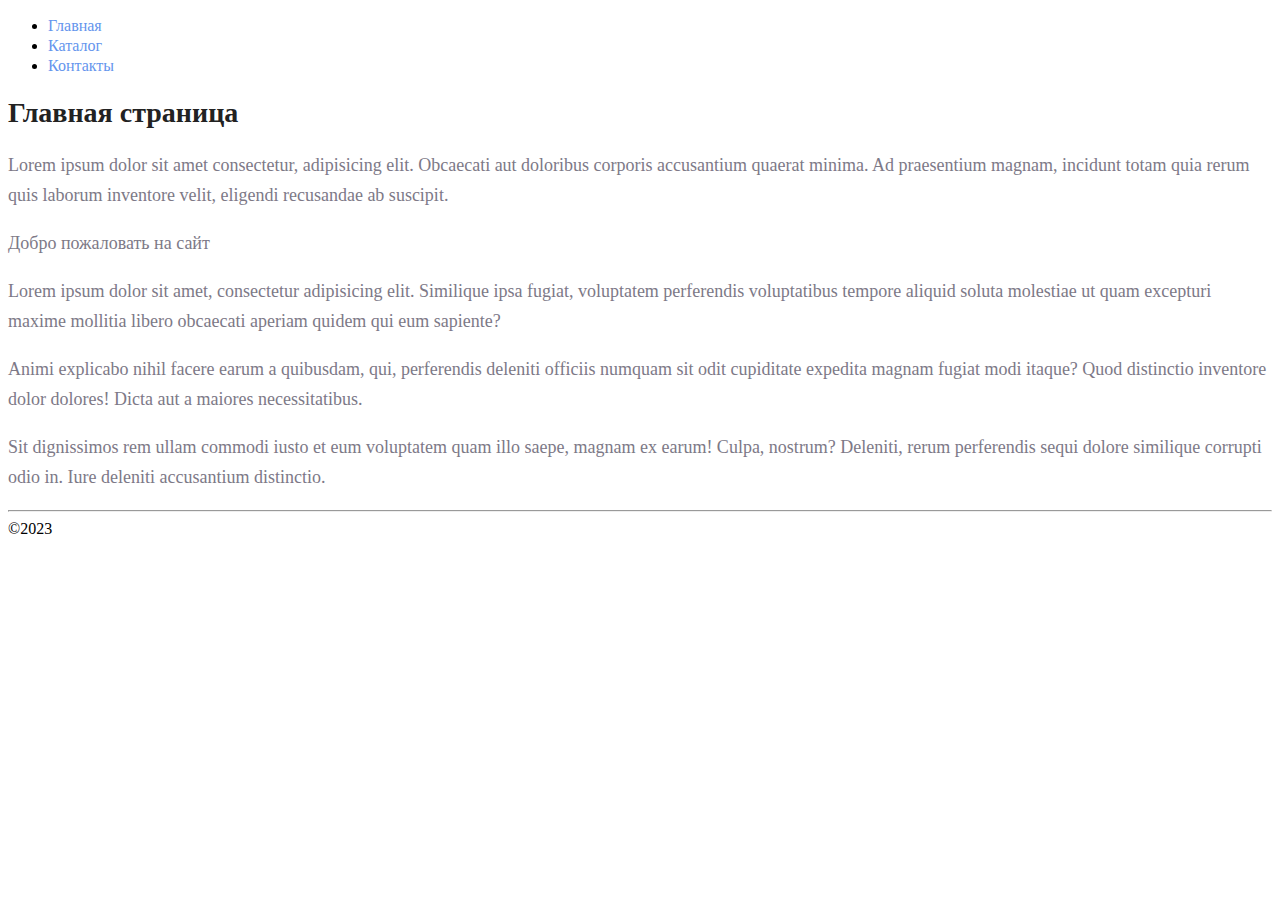
<file: Lesson_2/index.html>
<!DOCTYPE html>
<html lang="en">

<head>
    <meta charset="UTF-8">
    <meta name="viewport" content="width=device-width, initial-scale=1.0">
    <link rel="stylesheet" href="style.css">
    <title>Главная</title>
</head>

<body>
    <header>
        <nav>
            <ul>
                <li><a href="index.html" class="menu_link">Главная</a></li>
                <li><a href="./catalog/catalog.html" class="menu_link">Каталог</a></li>
                <li><a href="contacts.html" class="menu_link">Контакты</a></li>
            </ul>
        </nav>
    </header>
    <main>
        <h1 class="title">Главная страница</h1>
        <p class="text">Lorem ipsum dolor sit amet consectetur, adipisicing elit. Obcaecati aut doloribus corporis
            accusantium
            quaerat minima. Ad praesentium magnam, incidunt totam quia rerum quis laborum inventore velit, eligendi
            recusandae ab suscipit.</p>
        <h2 class="heading">Добро пожаловать на сайт</h2>
        <p class="text">Lorem ipsum dolor sit amet, consectetur adipisicing elit. Similique ipsa fugiat, voluptatem
            perferendis
            voluptatibus tempore aliquid soluta molestiae ut quam excepturi maxime mollitia libero obcaecati aperiam
            quidem qui eum sapiente?</p>
        <p class="text">Animi explicabo nihil facere earum a quibusdam, qui, perferendis deleniti officiis numquam sit
            odit
            cupiditate expedita magnam fugiat modi itaque? Quod distinctio inventore dolor dolores! Dicta aut a maiores
            necessitatibus.</p>
        <p class="text">Sit dignissimos rem ullam commodi iusto et eum voluptatem quam illo saepe, magnam ex earum!
            Culpa, nostrum?
            Deleniti, rerum perferendis sequi dolore similique corrupti odio in. Iure deleniti accusantium distinctio.
        </p>
    </main>
    <hr>
    <footer>&copy;2023</footer>
</body>

</html>
</file>
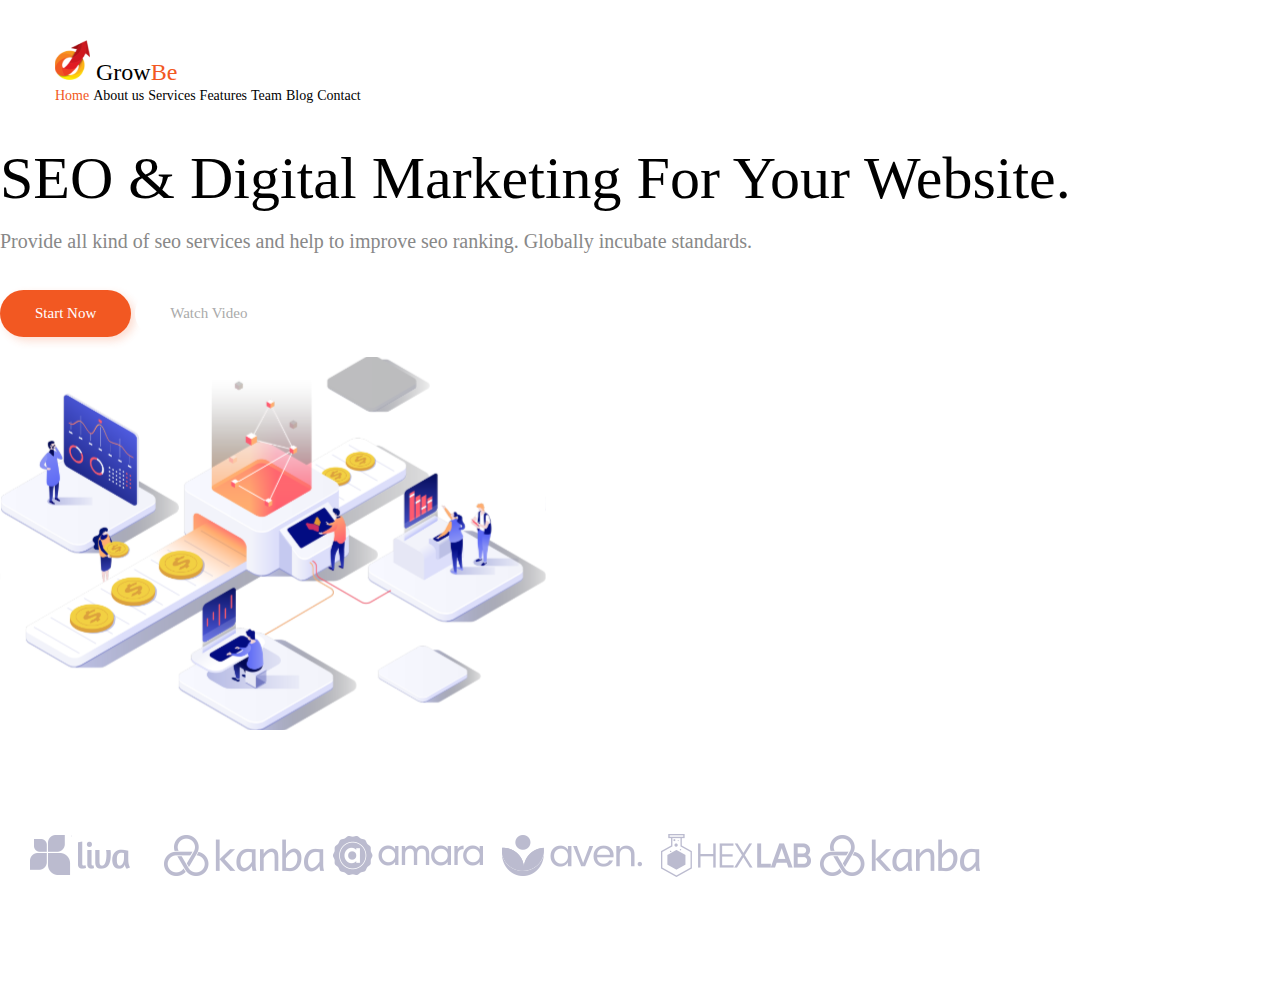
<file: Lesson_3/index.html>
<!DOCTYPE html>
<html lang="en">

<head>
    <meta charset="UTF-8">
    <meta name="viewport" content="width=device-width, initial-scale=1.0">
    <title>SEO & Digital Marketing For Your Website</title>
    <link rel="stylesheet" href="style.css">
</head>

<body>
    <header class="header">
        <div class="logo">
            <img src="./img/logo.svg" alt="logo">
            <span class="logo">Grow<span class="logo_Be">Be</span></span>
        </div>
        <nav>
            <a href="#" class="menu_home">Home</a>
            <a href="#" class="menu_link">About us</a>
            <a href="#" class="menu_link">Services</a>
            <a href="#" class="menu_link">Features</a>
            <a href="#" class="menu_link">Team</a>
            <a href="#" class="menu_link">Blog</a>
            <a href="#" class="menu_link">Contact</a>
        </nav>
    </header>
    <main class="main">
        <div class="section_main">
            <h1 class="title">SEO & Digital Marketing For Your Website.</h1>
            <p class="text_main">Provide all kind of seo services and help to improve
                seo ranking. Globally incubate standards.</p>
            <div class="action">
                <button class="start">Start Now</button>
                <button class="watch">Watch Video</button>
            </div>
        </div>
        <div class="section_main"><img src="./img/pngfind 1.svg" alt="main"></div>
    </main>
    <footer class="footer">
        <img src="./img/1.svg" alt="1">
        <img src="./img/6.svg" alt="2">
        <img src="./img/3.svg" alt="3">
        <img src="./img/4.svg" alt="4">
        <img src="./img/5.svg" alt="5">
        <img src="./img/6.svg" alt="6">
    </footer>
</body>

</html>
</file>
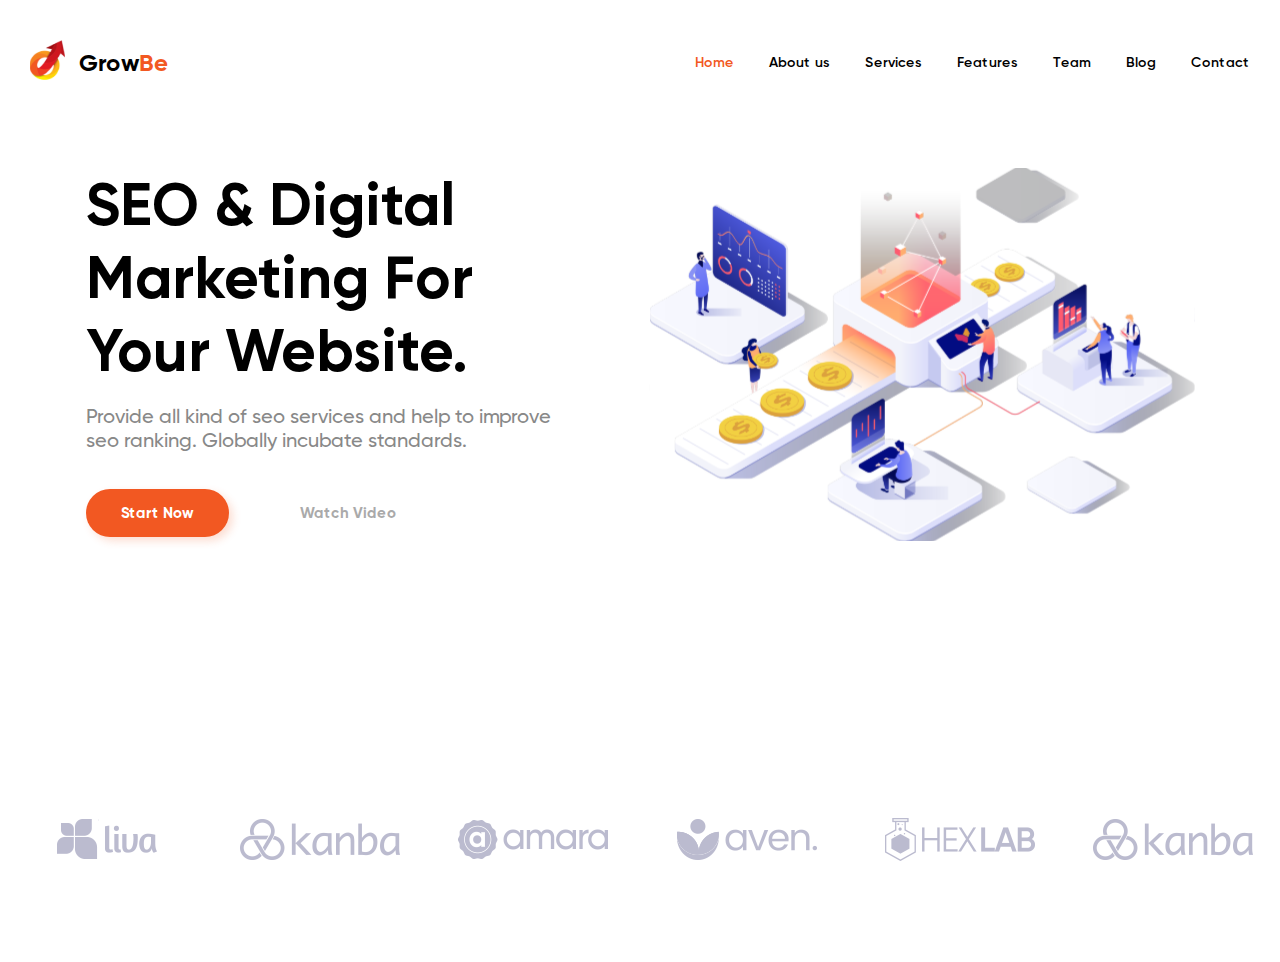
<file: Lesson_4/index.html>
<!DOCTYPE html>
<html lang="en">

<head>
    <meta charset="UTF-8">
    <meta name="viewport" content="width=device-width, initial-scale=1.0">
    <title>SEO & Digital Marketing For Your Website</title>
    <link rel="stylesheet" href="style.css">
</head>

<body class="center">
    <header class="header">
        <div class="logo">
            <a href="index.html"><img src="img/logo.svg" alt="logo"></a>
            <span class="logo_text">Grow<span class="logo_Be">Be</span></span>
        </div>
        <nav>
            <a href="#" class="menu_home">Home</a>
            <a href="#" class="menu_link">About us</a>
            <a href="#" class="menu_link">Services</a>
            <a href="#" class="menu_link">Features</a>
            <a href="#" class="menu_link">Team</a>
            <a href="#" class="menu_link">Blog</a>
            <a href="#" class="menu_link">Contact</a>
        </nav>
    </header>
    <main class="main">
        <div class="section_main">
            <h1 class="title">SEO & Digital Marketing For Your Website.</h1>
            <p class="text_main">Provide all kind of seo services and help to improve
                seo ranking. Globally incubate standards.</p>
            <div class="action">
                <button class="start">Start Now</button>
                <button class="watch">Watch Video</button>
            </div>
        </div>
        <div class="section_main"><img class="img_main" src="./img/pngfind 1.svg" alt="main"></div>
    </main>
    <footer class="footer">
        <img src="./img/1.svg" alt="1">
        <img src="./img/6.svg" alt="2">
        <img src="./img/3.svg" alt="3">
        <img src="./img/4.svg" alt="4">
        <img src="./img/5.svg" alt="5">
        <img src="./img/6.svg" alt="6">
    </footer>
</body>

</html>
</file>
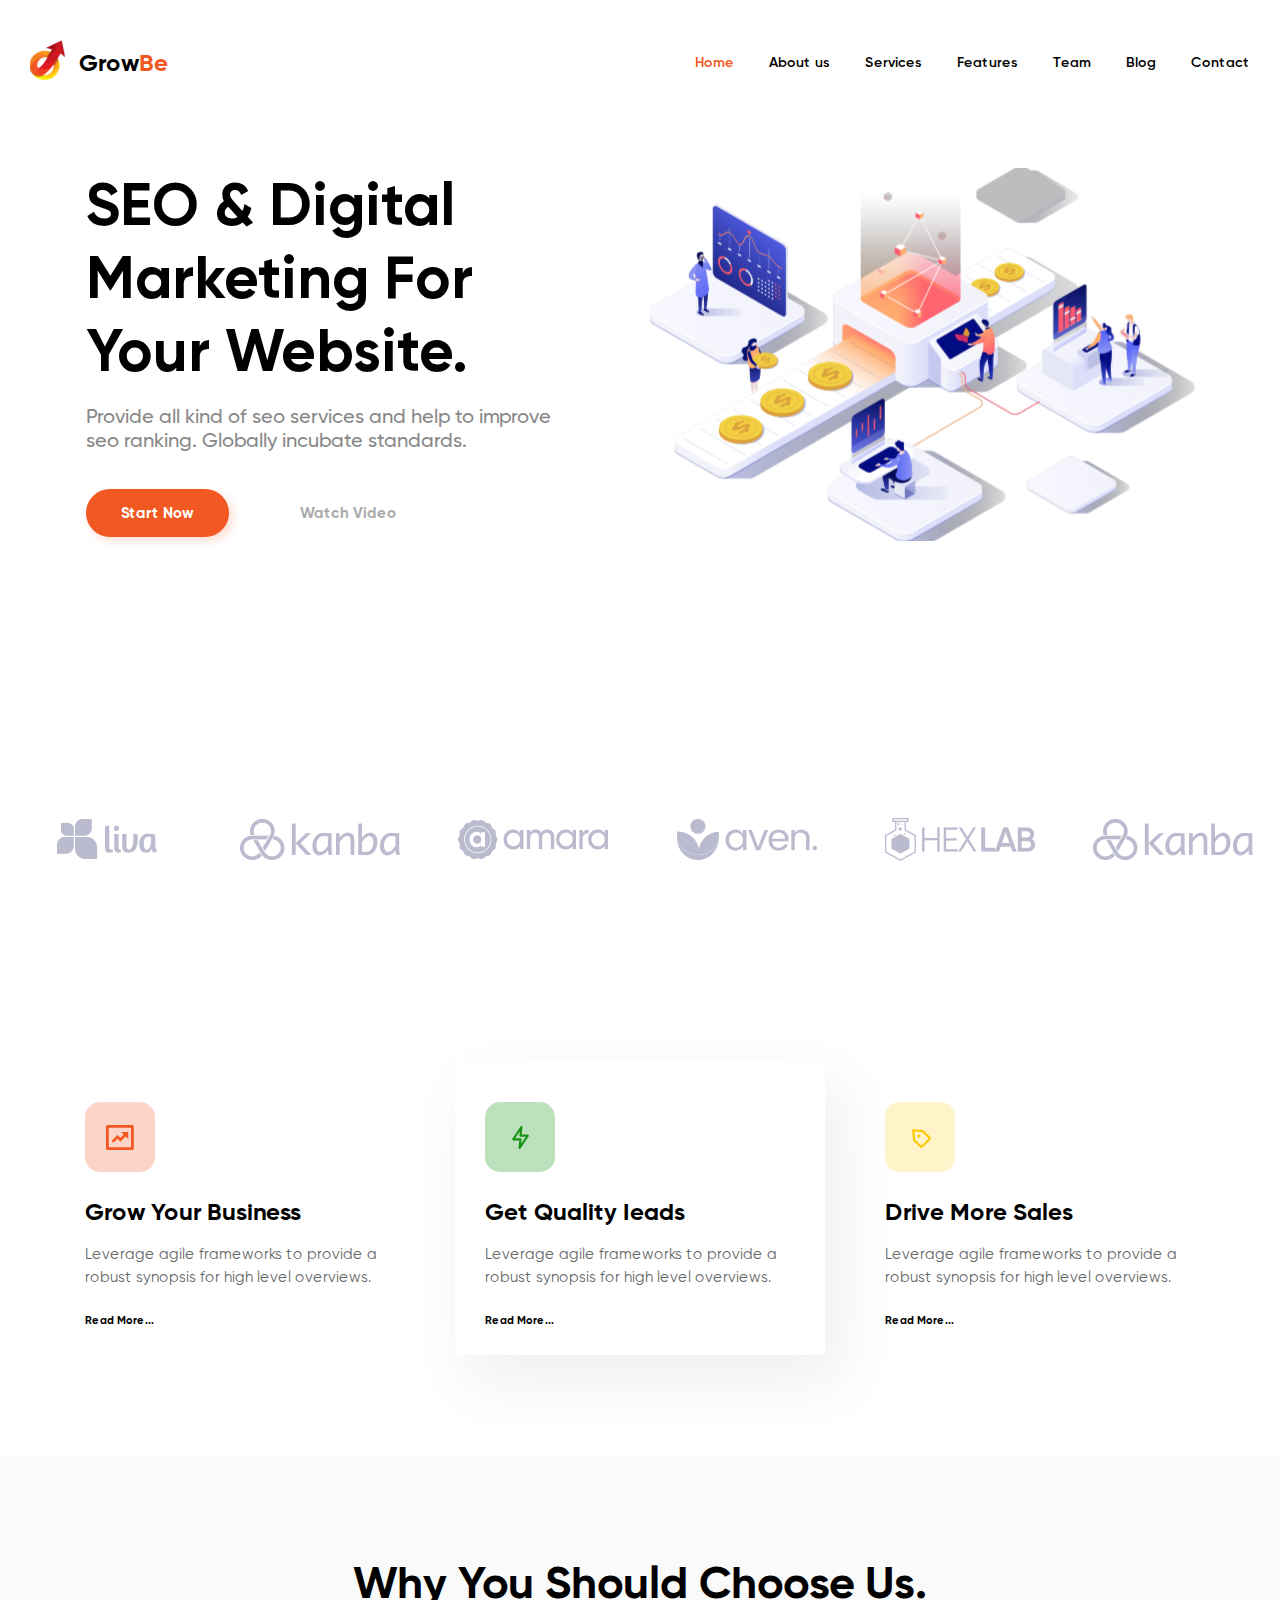
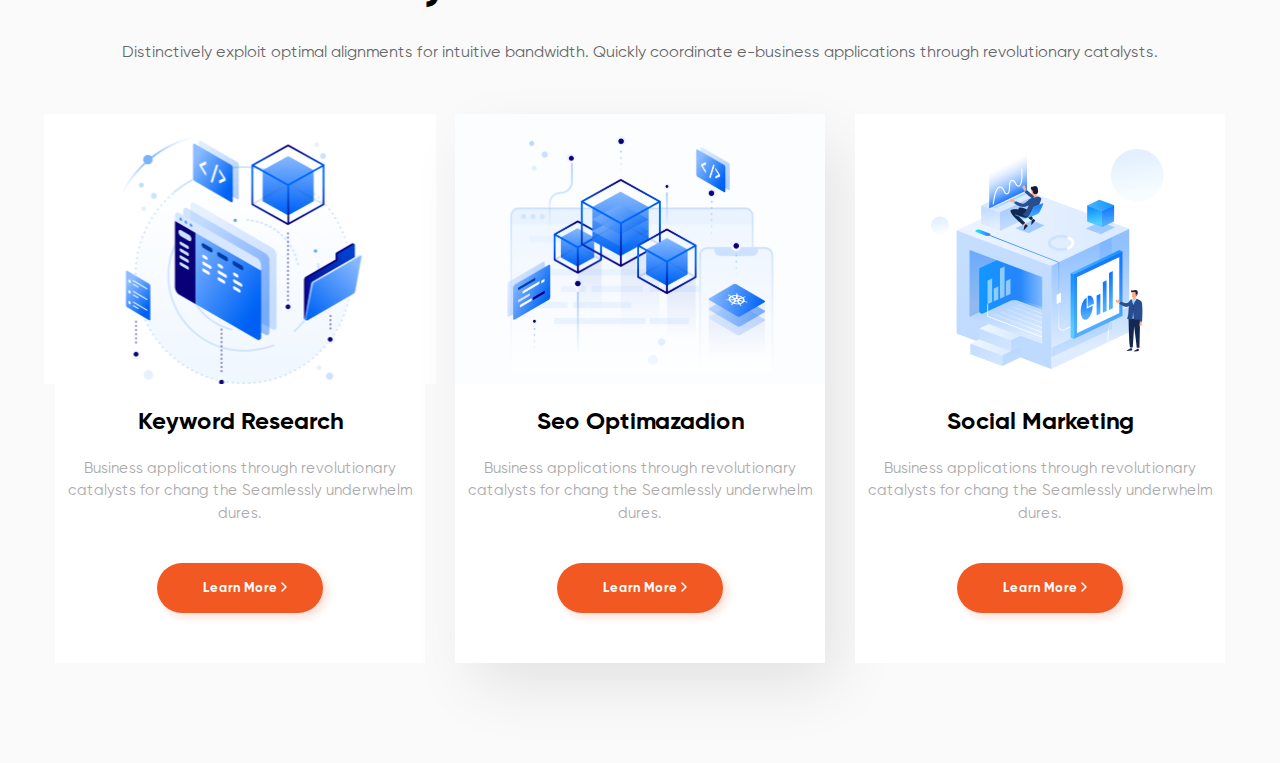
<file: Lesson_5/index.html>
<!DOCTYPE html>
<html lang="en">

<head>
    <meta charset="UTF-8">
    <meta name="viewport" content="width=device-width, initial-scale=1.0">
    <title>SEO & Digital Marketing For Your Website</title>
    <link rel="stylesheet" href="style.css">
</head>

<body class="center">
    <header class="header">
        <div class="logo">
            <a href="index.html"><img src="img/logo.svg" alt="logo"></a>
            <span class="logo_text">Grow<span class="logo_Be">Be</span></span>
        </div>
        <nav>
            <a href="#" class="menu_home">Home</a>
            <a href="#" class="menu_link">About us</a>
            <a href="#" class="menu_link">Services</a>
            <a href="#" class="menu_link">Features</a>
            <a href="#" class="menu_link">Team</a>
            <a href="#" class="menu_link">Blog</a>
            <a href="#" class="menu_link">Contact</a>
        </nav>
    </header>
    <main class="main">
        <div class="section_main">
            <h1 class="title">SEO & Digital Marketing For Your Website.</h1>
            <p class="text_main">Provide all kind of seo services and help to improve
                seo ranking. Globally incubate standards.</p>
            <div class="action">
                <button class="start button_top">Start Now</button>
                <button class="watch button_top">Watch Video</button>
            </div>
        </div>
        <div class="section_main"><img class="img_main" src="./img/pngfind 1.svg" alt="main"></div>
    </main>
    <footer class="footer">
        <img src="./img/1.svg" alt="1">
        <img src="./img/6.svg" alt="2">
        <img src="./img/3.svg" alt="3">
        <img src="./img/4.svg" alt="4">
        <img src="./img/5.svg" alt="5">
        <img src="./img/6.svg" alt="6">
    </footer>
    <div class="middle">
        <div class="middle_advantages">
            <div class="grid_content">
                <div class="item_adv">
                    <img src="img/icon1.svg" alt="icon1">
                    <div>
                        <h3 class="middle_h3">Grow Your Business</h3>
                        <p class="middle_text_grid adv">Leverage agile frameworks to provide a robust synopsis for high
                            level
                            overviews.</p>
                    </div>
                    <button class="read_more">Read More...</button>
                </div>
                <div class="item_adv mid_ad">
                    <img src="img/icon2.svg" alt="icon2">
                    <div>
                        <h3 class="middle_h3">Get Quality Ieads</h3>
                        <p class="middle_text_grid adv">Leverage agile frameworks to provide a robust synopsis for high
                            level
                            overviews.</p>
                    </div>
                    <button class="read_more">Read More...</button>
                </div>
                <div class="item_adv">
                    <img src="img/icon3.svg" alt="icon3">
                    <div>
                        <h3 class="middle_h3">Drive More Sales</h3>
                        <p class="middle_text_grid adv">Leverage agile frameworks to provide a robust synopsis for high
                            level
                            overviews.</p>
                    </div>
                    <button class="read_more">Read More...</button>
                </div>
            </div>
        </div>
        <div class="middle_whychoose">
            <h2 class="middle_h2">Why You Should Choose Us.</h2>
            <p class="middle_text">Distinctively exploit optimal alignments for intuitive bandwidth. Quickly coordinate
                e-business
                applications through revolutionary catalysts.</p>
            <div class="grid_content">
                <div class="item_choose">
                    <img src="img/img1.svg" alt="img1" height="270">
                    <h3 class="middle_h3">Keyword Research</h3>
                    <p class="middle_text_grid why">Business applications through revolutionary catalysts for chang the
                        Seamlessly underwhelm dures.</p>
                    <button class="middle_button">Learn More <img src="img/lm.svg" alt=""></button>
                </div>
                <div class="item_choose mid_ch">
                    <img src="img/img2.svg" alt="img2" height="270">
                    <h3 class="middle_h3">Seo Optimazadion</h3>
                    <p class="middle_text_grid why">Business applications through revolutionary catalysts for chang the
                        Seamlessly underwhelm dures.</p>
                    <button class="middle_button">Learn More <img src="img/lm.svg" alt=""></button>
                </div>
                <div class="item_choose">
                    <img src="img/img3.svg" alt="img3" height="270">
                    <h3 class="middle_h3">Social Marketing</h3>
                    <p class="middle_text_grid why">Business applications through revolutionary catalysts for chang the
                        Seamlessly underwhelm dures.</p>
                    <button class="middle_button">Learn More <img src="img/lm.svg" alt=""></button>
                </div>
            </div>
        </div>
    </div>
</body>

</html>
</file>
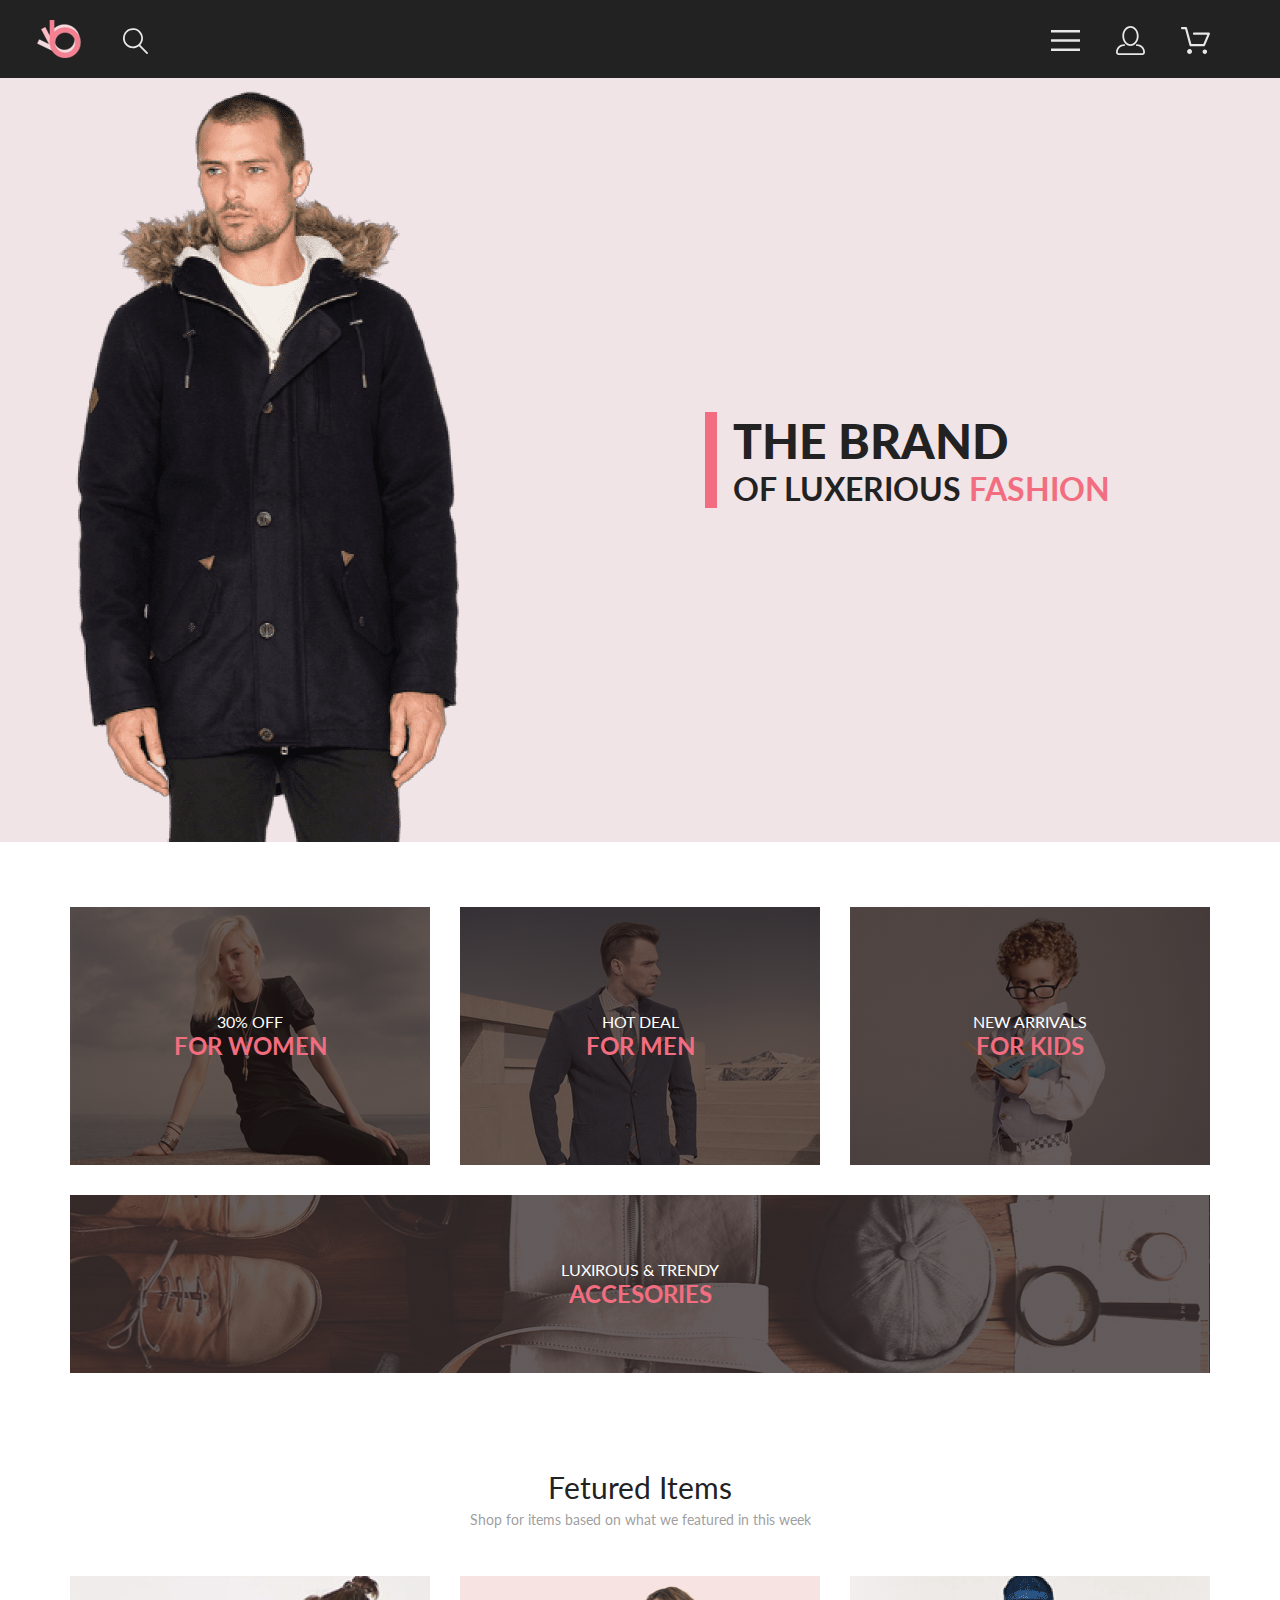
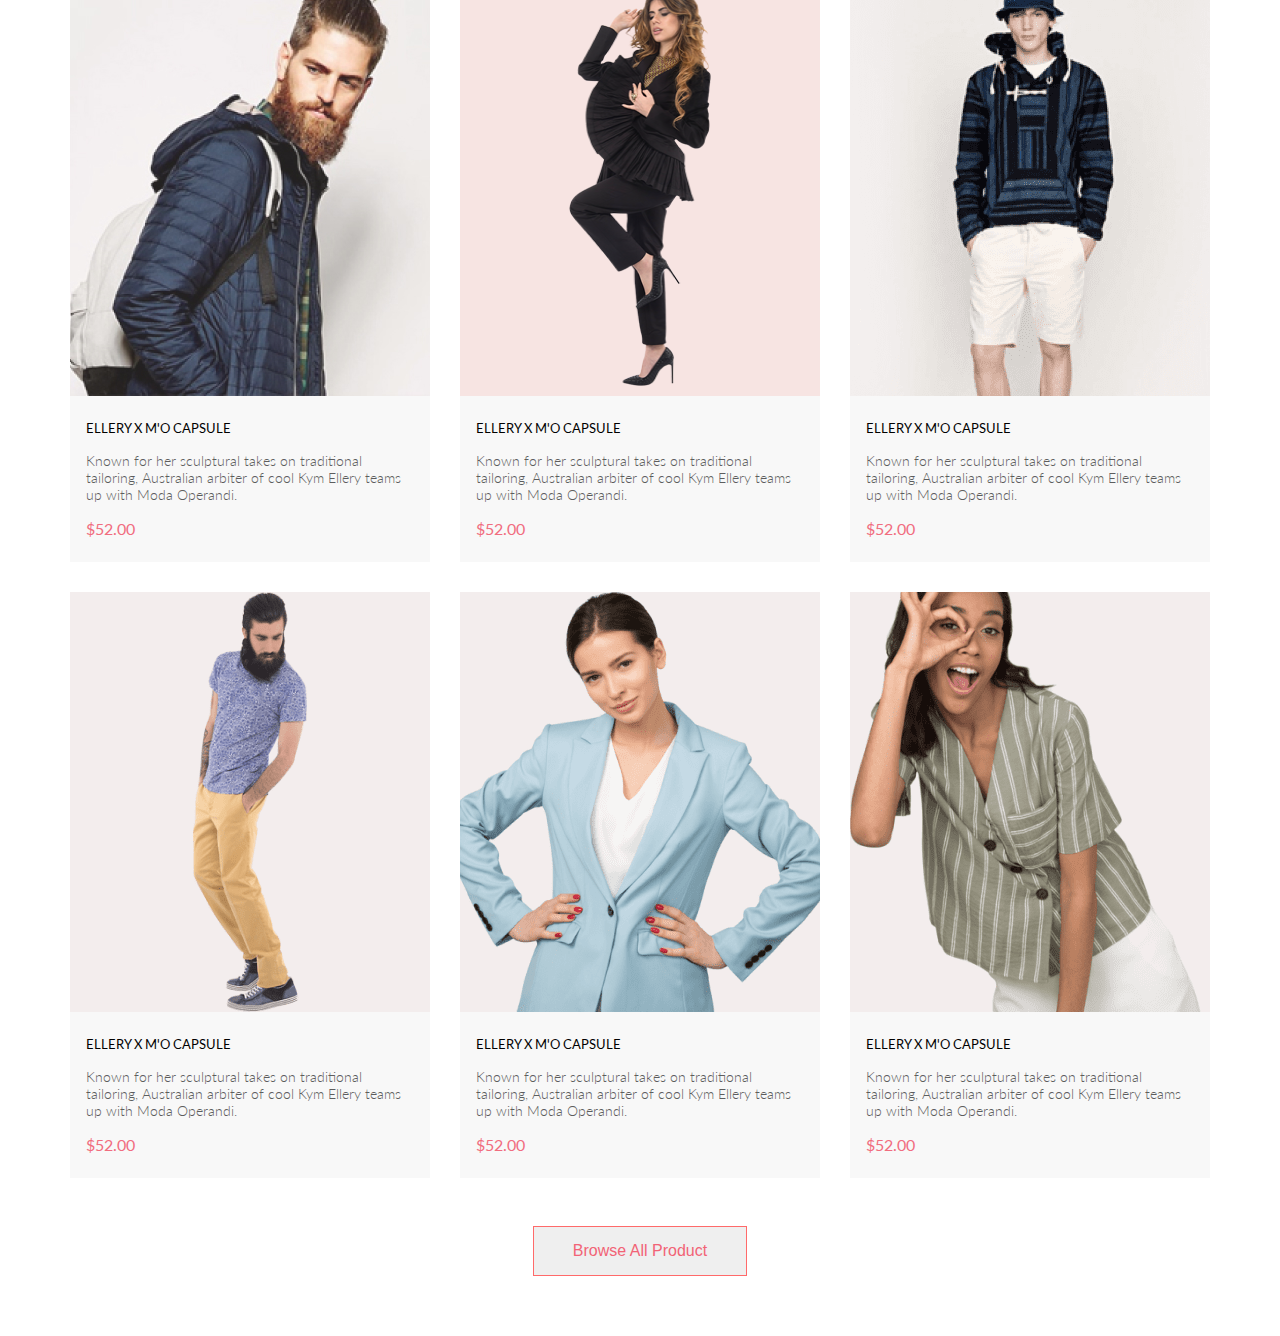
<file: Lesson_6/index.html>
<!DOCTYPE html>
<html lang="en">

<head>
    <meta charset="UTF-8">
    <meta name="viewport" content="width=device-width, initial-scale=1.0">
    <title>Lesson_6</title>
    <link rel="stylesheet" href="style.css">
    <link rel="preconnect" href="https://fonts.googleapis.com">
    <link rel="preconnect" href="https://fonts.gstatic.com" crossorigin>
    <link href="https://fonts.googleapis.com/css2?family=Lato:wght@300;400;900&display=swap" rel="stylesheet">
</head>

<body>
    <div class="header center">
        <div class="menu_logo">
            <a href="index.html"><img class="menu_logo" src="img/logo.svg" alt="logo"></a>
            <a href="#"><img class="link_logo" src="img/search.svg" alt="search"></a>
        </div>
        <nav>
            <a href="#"><img class="menu_link" src="img/menu.svg" alt="menu"></a>
            <a href="#"><img class="menu_link" src="img/user.svg" alt="user"></a>
            <a href="#"><img class="menu_link" src="img/sale.svg" alt="sale"></a>
        </nav>
    </div>
    <div class="top center">
        <img class="img_top" src="img/show.png" alt="show">
        <div class="top_content">
            <div class="top_line"></div>
            <div>
                <h1 class="top_title">THE BRAND</h1>
                <h2 class="top_h2">OF LUXERIOUS <span class="top_h2_pink">FASHION</span></h2>
            </div>
        </div>
    </div>
    <div class="group center">
        <a class="group_item women" href="#">
            <p class="group_text">30% OFF</p>
            <h1 class="group_title">FOR WOMEN</h1>
        </a>
        <a class="group_item men" href="#">
            <p class="group_text">HOT DEAL</p>
            <h1 class="group_title">FOR MEN</h1>
        </a>
        <a class="group_item kids" href="#">
            <p class="group_text">NEW ARRIVALS</p>
            <h1 class="group_title">FOR KIDS</h1>
        </a>
        <a class="group_item accesories big" href="#">
            <p class="group_text">LUXIROUS & TRENDY</p>
            <h1 class="group_title">ACCESORIES</h1>
        </a>
    </div>
    <div class="fetur center">
        <h3 class="fetur_title">Fetured Items</h3>
        <p class="fetur_text">Shop for items based on what we featured in this week</p>
        <div class="fetur_grid">
            <a class="fetur_item" href="#">
                <img src="img/prod1.jpg" alt="prod1" class="img_item">
                <div class="item_content">
                    <h1 class="item_title">ELLERY X M'O CAPSULE</h1>
                    <p class="item_text">Known for her sculptural takes on traditional tailoring, Australian
                        arbiter of cool Kym Ellery teams up with Moda Operandi.</p>
                    <p class="item_cost">$52.00</p>
                </div>
            </a>
            <a class="fetur_item" href="#">
                <div class="img_item">
                    <img src="img/prod2.png" alt="prod2" class="img_item2">
                </div>
                <div class="item_content">
                    <h1 class="item_title">ELLERY X M'O CAPSULE</h1>
                    <p class="item_text">Known for her sculptural takes on traditional tailoring, Australian
                        arbiter of cool Kym Ellery teams up with Moda Operandi.</p>
                    <p class="item_cost">$52.00</p>
                </div>
            </a>
            <a class="fetur_item" href="#">
                <img src="img/prod3.png" alt="prod3" class="img_item">
                <div class="item_content">
                    <h1 class="item_title">ELLERY X M'O CAPSULE</h1>
                    <p class="item_text">Known for her sculptural takes on traditional tailoring, Australian
                        arbiter of cool Kym Ellery teams up with Moda Operandi.</p>
                    <p class="item_cost">$52.00</p>
                </div>
            </a>
            <a class="fetur_item" href="#">
                <img src="img/prod4.png" alt="prod4" class="img_item">
                <div class="item_content">
                    <h1 class="item_title">ELLERY X M'O CAPSULE</h1>
                    <p class="item_text">Known for her sculptural takes on traditional tailoring, Australian
                        arbiter of cool Kym Ellery teams up with Moda Operandi.</p>
                    <p class="item_cost">$52.00</p>
                </div>
            </a>
            <a class="fetur_item" href="#">
                <img src="img/prod5.png" alt="prod5" class="img_item">
                <div class="item_content">
                    <h1 class="item_title">ELLERY X M'O CAPSULE</h1>
                    <p class="item_text">Known for her sculptural takes on traditional tailoring, Australian
                        arbiter of cool Kym Ellery teams up with Moda Operandi.</p>
                    <p class="item_cost">$52.00</p>
                </div>
            </a>
            <a class="fetur_item" href="#">
                <img src="img/prod6.png" alt="prod6" class="img_item">
                <div class="item_content">
                    <h1 class="item_title">ELLERY X M'O CAPSULE</h1>
                    <p class="item_text">Known for her sculptural takes on traditional tailoring, Australian
                        arbiter of cool Kym Ellery teams up with Moda Operandi.</p>
                    <p class="item_cost">$52.00</p>
                </div>
            </a>
        </div>
        <button class="button">
            <p class="button_text">Browse All Product</p>
        </button>
    </div>
</body>

</html>
</file>
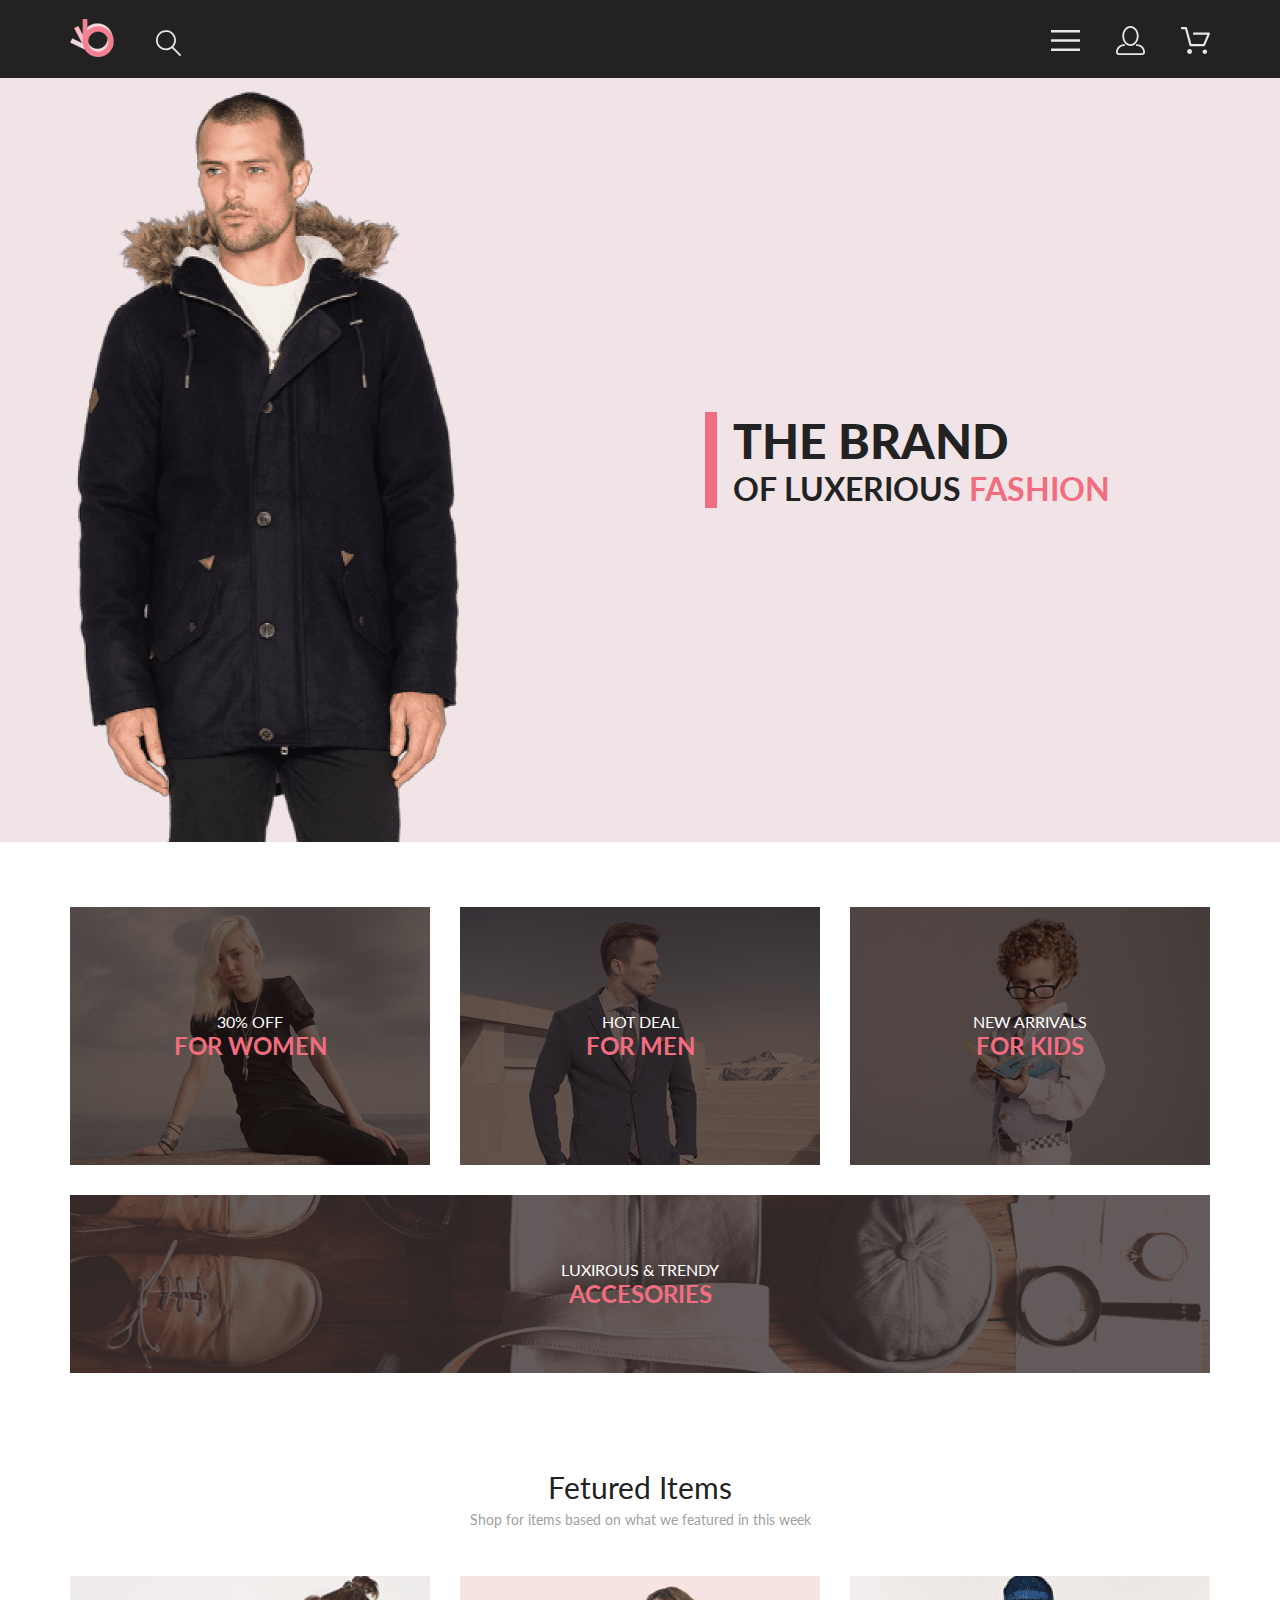
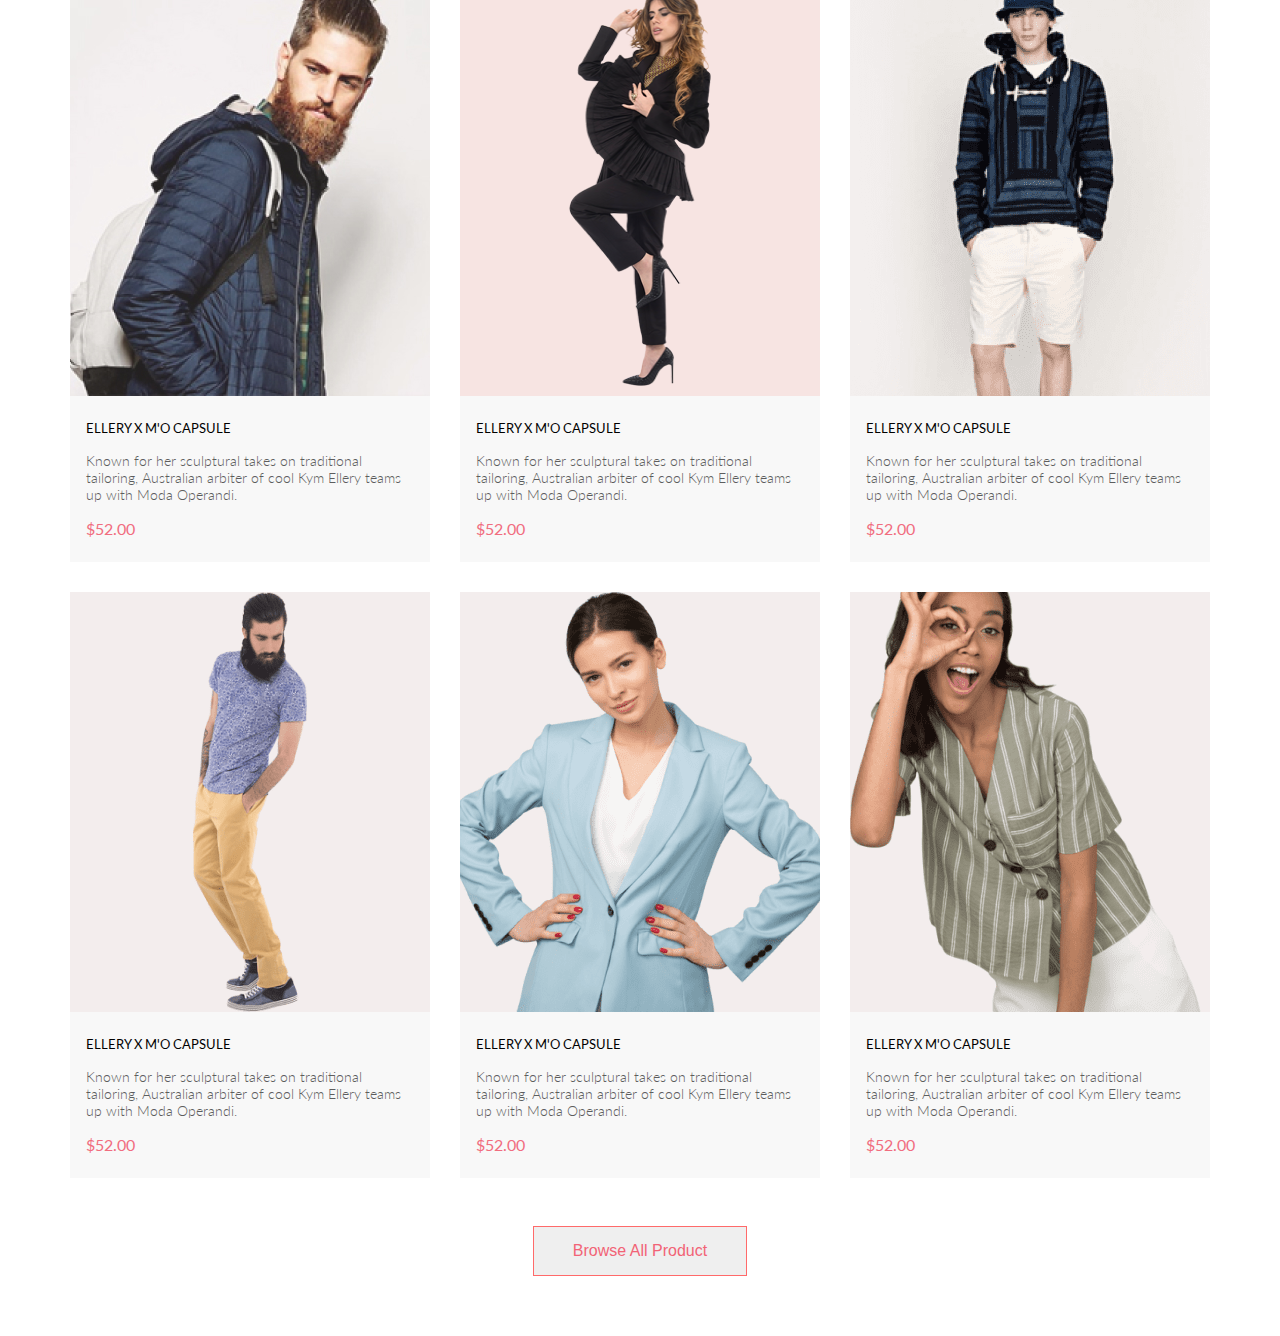
<file: Lesson_7/index.html>
<!DOCTYPE html>
<html lang="en">

<head>
    <meta charset="UTF-8">
    <meta name="viewport" content="width=device-width, initial-scale=1.0">
    <title>Lesson_7</title>
    <link rel="stylesheet" href="style.css">
    <link rel="preconnect" href="https://fonts.googleapis.com">
    <link rel="preconnect" href="https://fonts.gstatic.com" crossorigin>
    <link href="https://fonts.googleapis.com/css2?family=Lato:wght@300;400;900&display=swap" rel="stylesheet">
</head>

<body>
    <div class="header center">
        <div class="menu_logo">
            <a href="index.html"><img class="logo" src="img/logo.svg" alt="logo"></a>
            <a href="#"><img class="search_logo" src="img/search.svg" alt="search"></a>
        </div>
        <nav>
            <a href="#"><img class="menu_link" src="img/menu.svg" alt="menu"></a>
            <a href="#"><img class="menu_link" src="img/user.svg" alt="user"></a>
            <a href="#"><img class="menu_link sale" src="img/sale.svg" alt="sale"></a>
        </nav>
    </div>
    <div class="top center">
        <img class="img_top" src="img/show.png" alt="show">
        <div class="top_content">
            <div class="top_line"></div>
            <div>
                <h1 class="top_title">THE BRAND</h1>
                <h2 class="top_h2">OF LUXERIOUS <span class="top_h2_pink">FASHION</span></h2>
            </div>
        </div>
    </div>
    <div class="group center">
        <a class="group_item women" href="#">
            <p class="group_text">30% OFF</p>
            <h1 class="group_title">FOR WOMEN</h1>
        </a>
        <a class="group_item men" href="#">
            <p class="group_text">HOT DEAL</p>
            <h1 class="group_title">FOR MEN</h1>
        </a>
        <a class="group_item kids" href="#">
            <p class="group_text">NEW ARRIVALS</p>
            <h1 class="group_title">FOR KIDS</h1>
        </a>
        <a class="group_item accesories big" href="#">
            <p class="group_text">LUXIROUS & TRENDY</p>
            <h1 class="group_title">ACCESORIES</h1>
        </a>
    </div>
    <div class="fetur center">
        <h3 class="fetur_title">Fetured Items</h3>
        <p class="fetur_text">Shop for items based on what we featured in this week</p>
        <div class="fetur_grid">
            <a class="fetur_item" href="#">
                <img src="img/prod1.jpg" alt="prod1" class="img_item">
                <div class="item_content">
                    <h1 class="item_title">ELLERY X M'O CAPSULE</h1>
                    <p class="item_text">Known for her sculptural takes on traditional tailoring, Australian
                        arbiter of cool Kym Ellery teams up with Moda Operandi.</p>
                    <p class="item_cost">$52.00</p>
                </div>
            </a>
            <a class="fetur_item" href="#">
                <div class="img_item">
                    <img src="img/prod2.png" alt="prod2" class="img_item2">
                </div>
                <div class="item_content">
                    <h1 class="item_title">ELLERY X M'O CAPSULE</h1>
                    <p class="item_text">Known for her sculptural takes on traditional tailoring, Australian
                        arbiter of cool Kym Ellery teams up with Moda Operandi.</p>
                    <p class="item_cost">$52.00</p>
                </div>
            </a>
            <a class="fetur_item" href="#">
                <img src="img/prod3.png" alt="prod3" class="img_item">
                <div class="item_content">
                    <h1 class="item_title">ELLERY X M'O CAPSULE</h1>
                    <p class="item_text">Known for her sculptural takes on traditional tailoring, Australian
                        arbiter of cool Kym Ellery teams up with Moda Operandi.</p>
                    <p class="item_cost">$52.00</p>
                </div>
            </a>
            <a class="fetur_item" href="#">
                <img src="img/prod4.png" alt="prod4" class="img_item">
                <div class="item_content">
                    <h1 class="item_title">ELLERY X M'O CAPSULE</h1>
                    <p class="item_text">Known for her sculptural takes on traditional tailoring, Australian
                        arbiter of cool Kym Ellery teams up with Moda Operandi.</p>
                    <p class="item_cost">$52.00</p>
                </div>
            </a>
            <a class="fetur_item" href="#">
                <img src="img/prod5.png" alt="prod5" class="img_item">
                <div class="item_content">
                    <h1 class="item_title">ELLERY X M'O CAPSULE</h1>
                    <p class="item_text">Known for her sculptural takes on traditional tailoring, Australian
                        arbiter of cool Kym Ellery teams up with Moda Operandi.</p>
                    <p class="item_cost">$52.00</p>
                </div>
            </a>
            <a class="fetur_item" href="#">
                <img src="img/prod6.png" alt="prod6" class="img_item">
                <div class="item_content">
                    <h1 class="item_title">ELLERY X M'O CAPSULE</h1>
                    <p class="item_text">Known for her sculptural takes on traditional tailoring, Australian
                        arbiter of cool Kym Ellery teams up with Moda Operandi.</p>
                    <p class="item_cost">$52.00</p>
                </div>
            </a>
        </div>
        <button class="button">
            <p class="button_text">Browse All Product</p>
        </button>
    </div>
</body>

</html>
</file>
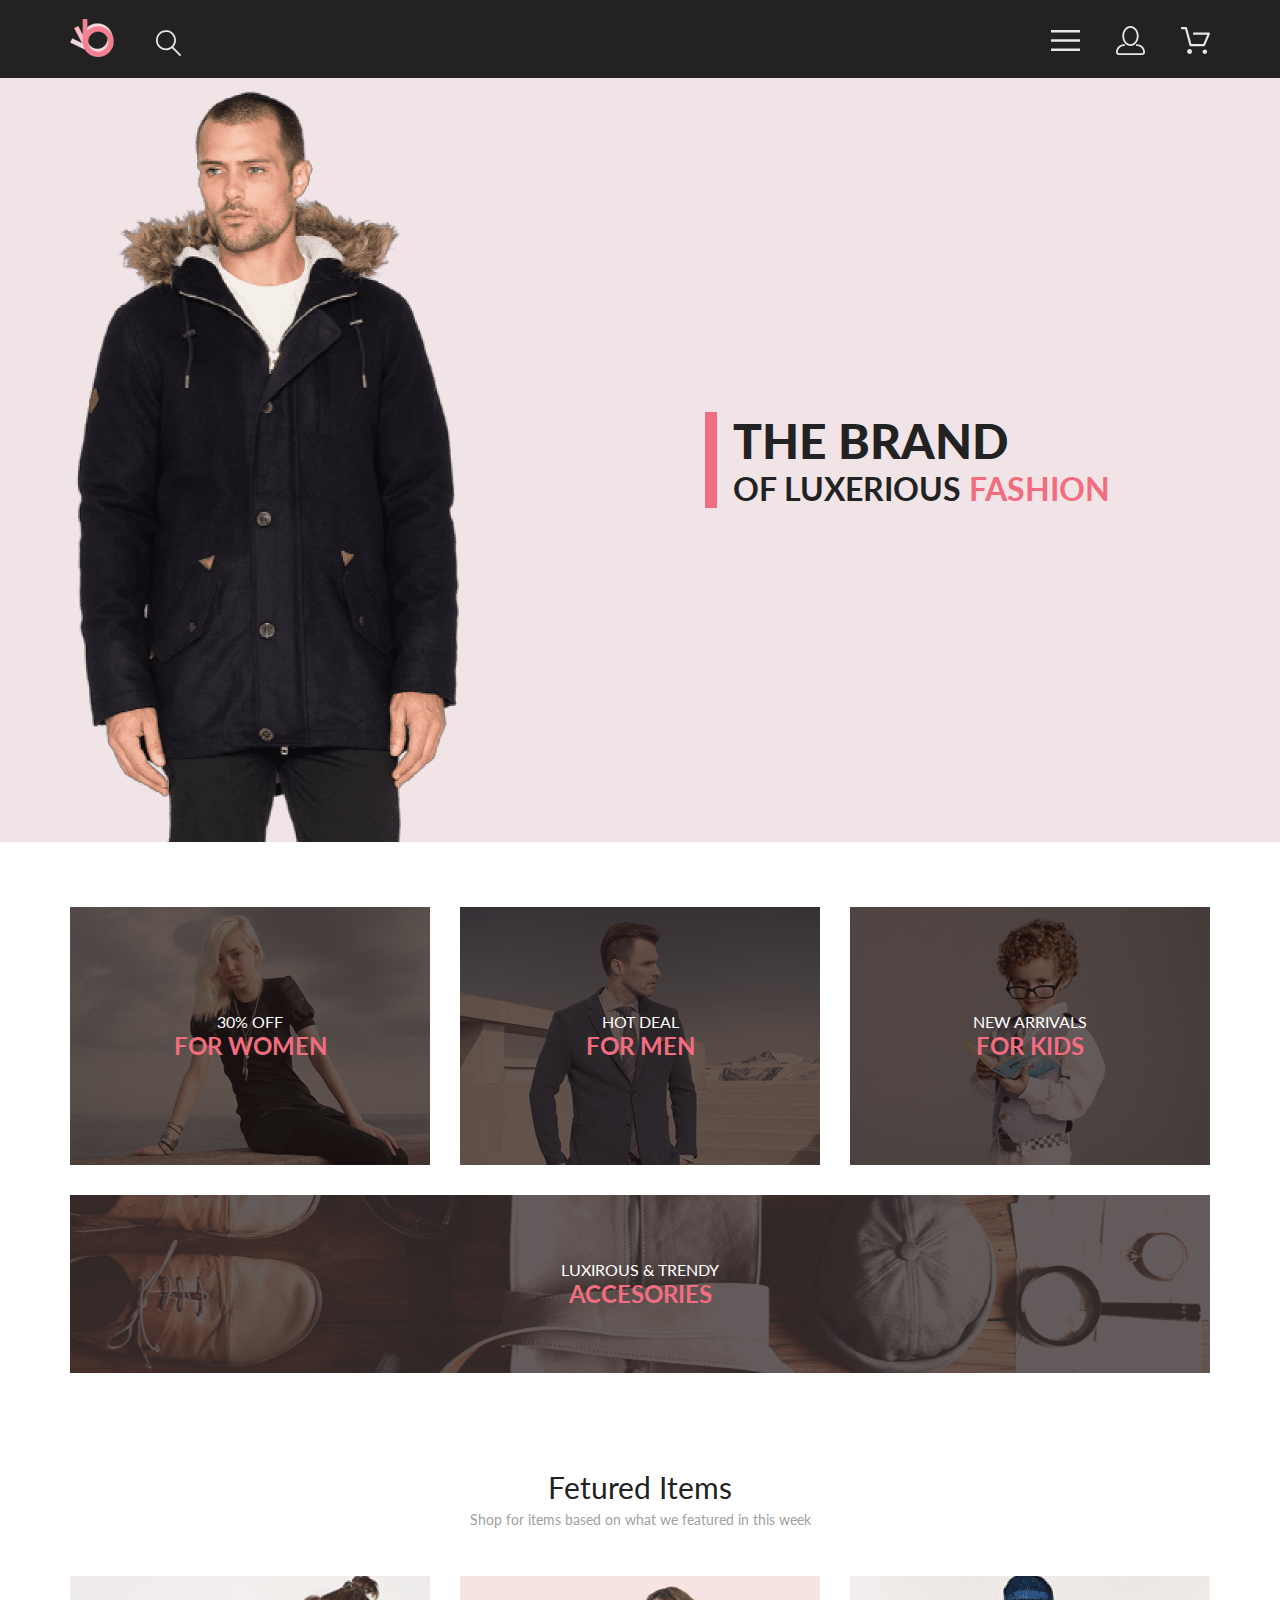
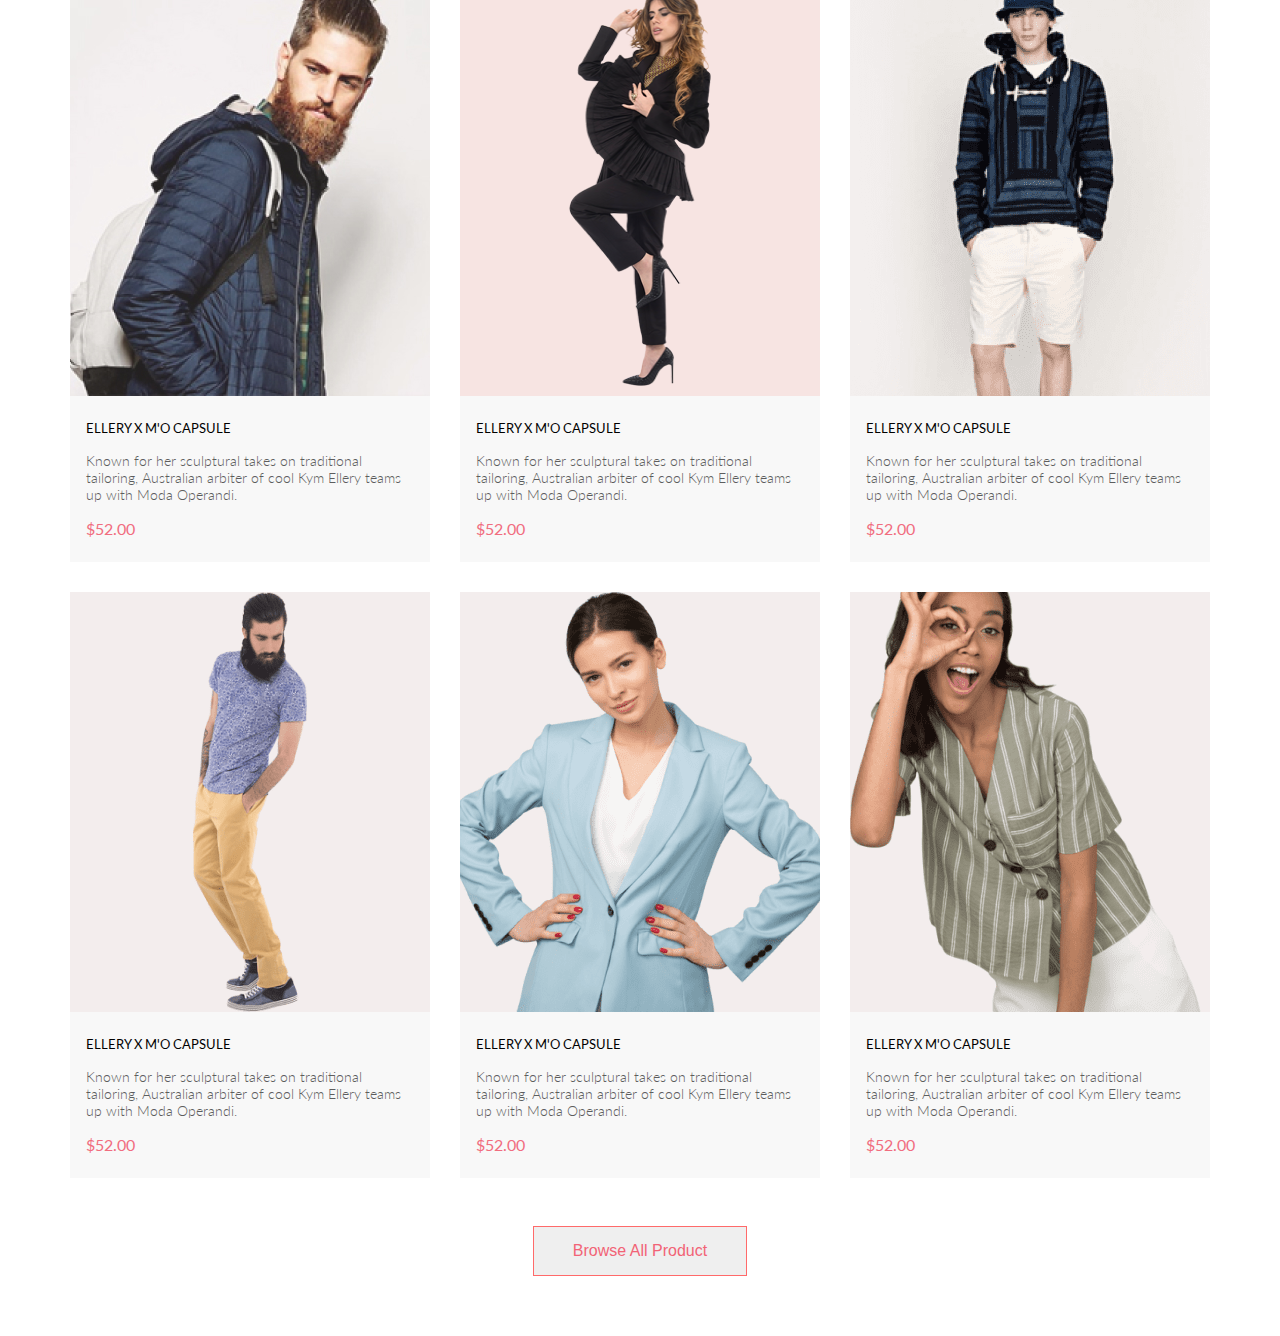
<file: Lesson_8/index.html>
<!DOCTYPE html>
<html lang="en">

<head>
    <meta charset="UTF-8">
    <meta name="viewport" content="width=device-width, initial-scale=1.0">
    <title>Lesson_8</title>
    <link rel="stylesheet" href="style.css">
    <link rel="preconnect" href="https://fonts.googleapis.com">
    <link rel="preconnect" href="https://fonts.gstatic.com" crossorigin>
    <link href="https://fonts.googleapis.com/css2?family=Lato:wght@300;400;900&display=swap" rel="stylesheet">
</head>

<body>
    <div class="header center">
        <div class="menu_logo">
            <a href="index.html"><img class="logo" src="img/logo.svg" alt="logo"></a>
            <a href="#"><img class="search_logo" src="img/search.svg" alt="search"></a>
        </div>
        <nav>
            <a href="#"><img class="menu_link" src="img/menu.svg" alt="menu"></a>
            <a href="#"><img class="menu_link mob_none" src="img/user.svg" alt="user"></a>
            <a href="#"><img class="menu_link sale mob_none" src="img/sale.svg" alt="sale"></a>
        </nav>
    </div>
    <div class="top center">
        <img class="img_top mob_none" src="img/show.png" alt="show">
        <div class="top_content">
            <div class="top_line"></div>
            <div class="text_flex">
                <h1 class="top_title">THE BRAND</h1>
                <h2 class="top_h2">OF LUXERIOUS <span class="top_h2_pink">FASHION</span></h2>
            </div>
        </div>
    </div>
    <div class="group center">
        <a class="group_item women" href="#">
            <p class="group_text">30% OFF</p>
            <h1 class="group_title">FOR WOMEN</h1>
        </a>
        <a class="group_item men" href="#">
            <p class="group_text">HOT DEAL</p>
            <h1 class="group_title">FOR MEN</h1>
        </a>
        <a class="group_item kids" href="#">
            <p class="group_text">NEW ARRIVALS</p>
            <h1 class="group_title">FOR KIDS</h1>
        </a>
        <a class="group_item accesories big" href="#">
            <p class="group_text">LUXIROUS & TRENDY</p>
            <h1 class="group_title">ACCESORIES</h1>
        </a>
    </div>
    <div class="fetur center">
        <h3 class="fetur_title">Fetured Items</h3>
        <p class="fetur_text">Shop for items based on what we featured in this week</p>
        <div class="fetur_grid">
            <a class="fetur_item" href="#">
                <img src="img/prod1.jpg" alt="prod1" class="img_item">
                <div class="item_content">
                    <h1 class="item_title">ELLERY X M'O CAPSULE</h1>
                    <p class="item_text">Known for her sculptural takes on traditional tailoring, Australian
                        arbiter of cool Kym Ellery teams up with Moda Operandi.</p>
                    <p class="item_cost">$52.00</p>
                </div>
            </a>
            <a class="fetur_item" href="#">
                <div class="img_item">
                    <img src="img/prod2.png" alt="prod2" class="img_item2">
                </div>
                <div class="item_content">
                    <h1 class="item_title">ELLERY X M'O CAPSULE</h1>
                    <p class="item_text">Known for her sculptural takes on traditional tailoring, Australian
                        arbiter of cool Kym Ellery teams up with Moda Operandi.</p>
                    <p class="item_cost">$52.00</p>
                </div>
            </a>
            <a class="fetur_item" href="#">
                <img src="img/prod3.png" alt="prod3" class="img_item">
                <div class="item_content">
                    <h1 class="item_title">ELLERY X M'O CAPSULE</h1>
                    <p class="item_text">Known for her sculptural takes on traditional tailoring, Australian
                        arbiter of cool Kym Ellery teams up with Moda Operandi.</p>
                    <p class="item_cost">$52.00</p>
                </div>
            </a>
            <a class="fetur_item" href="#">
                <img src="img/prod4.png" alt="prod4" class="img_item">
                <div class="item_content">
                    <h1 class="item_title">ELLERY X M'O CAPSULE</h1>
                    <p class="item_text">Known for her sculptural takes on traditional tailoring, Australian
                        arbiter of cool Kym Ellery teams up with Moda Operandi.</p>
                    <p class="item_cost">$52.00</p>
                </div>
            </a>
            <a class="fetur_item" href="#">
                <img src="img/prod5.png" alt="prod5" class="img_item">
                <div class="item_content">
                    <h1 class="item_title">ELLERY X M'O CAPSULE</h1>
                    <p class="item_text">Known for her sculptural takes on traditional tailoring, Australian
                        arbiter of cool Kym Ellery teams up with Moda Operandi.</p>
                    <p class="item_cost">$52.00</p>
                </div>
            </a>
            <a class="fetur_item" href="#">
                <img src="img/prod6.png" alt="prod6" class="img_item">
                <div class="item_content">
                    <h1 class="item_title">ELLERY X M'O CAPSULE</h1>
                    <p class="item_text">Known for her sculptural takes on traditional tailoring, Australian
                        arbiter of cool Kym Ellery teams up with Moda Operandi.</p>
                    <p class="item_cost">$52.00</p>
                </div>
            </a>
        </div>
        <button class="button">
            <p class="button_text">Browse All Product</p>
        </button>
    </div>
</body>

</html>
</file>
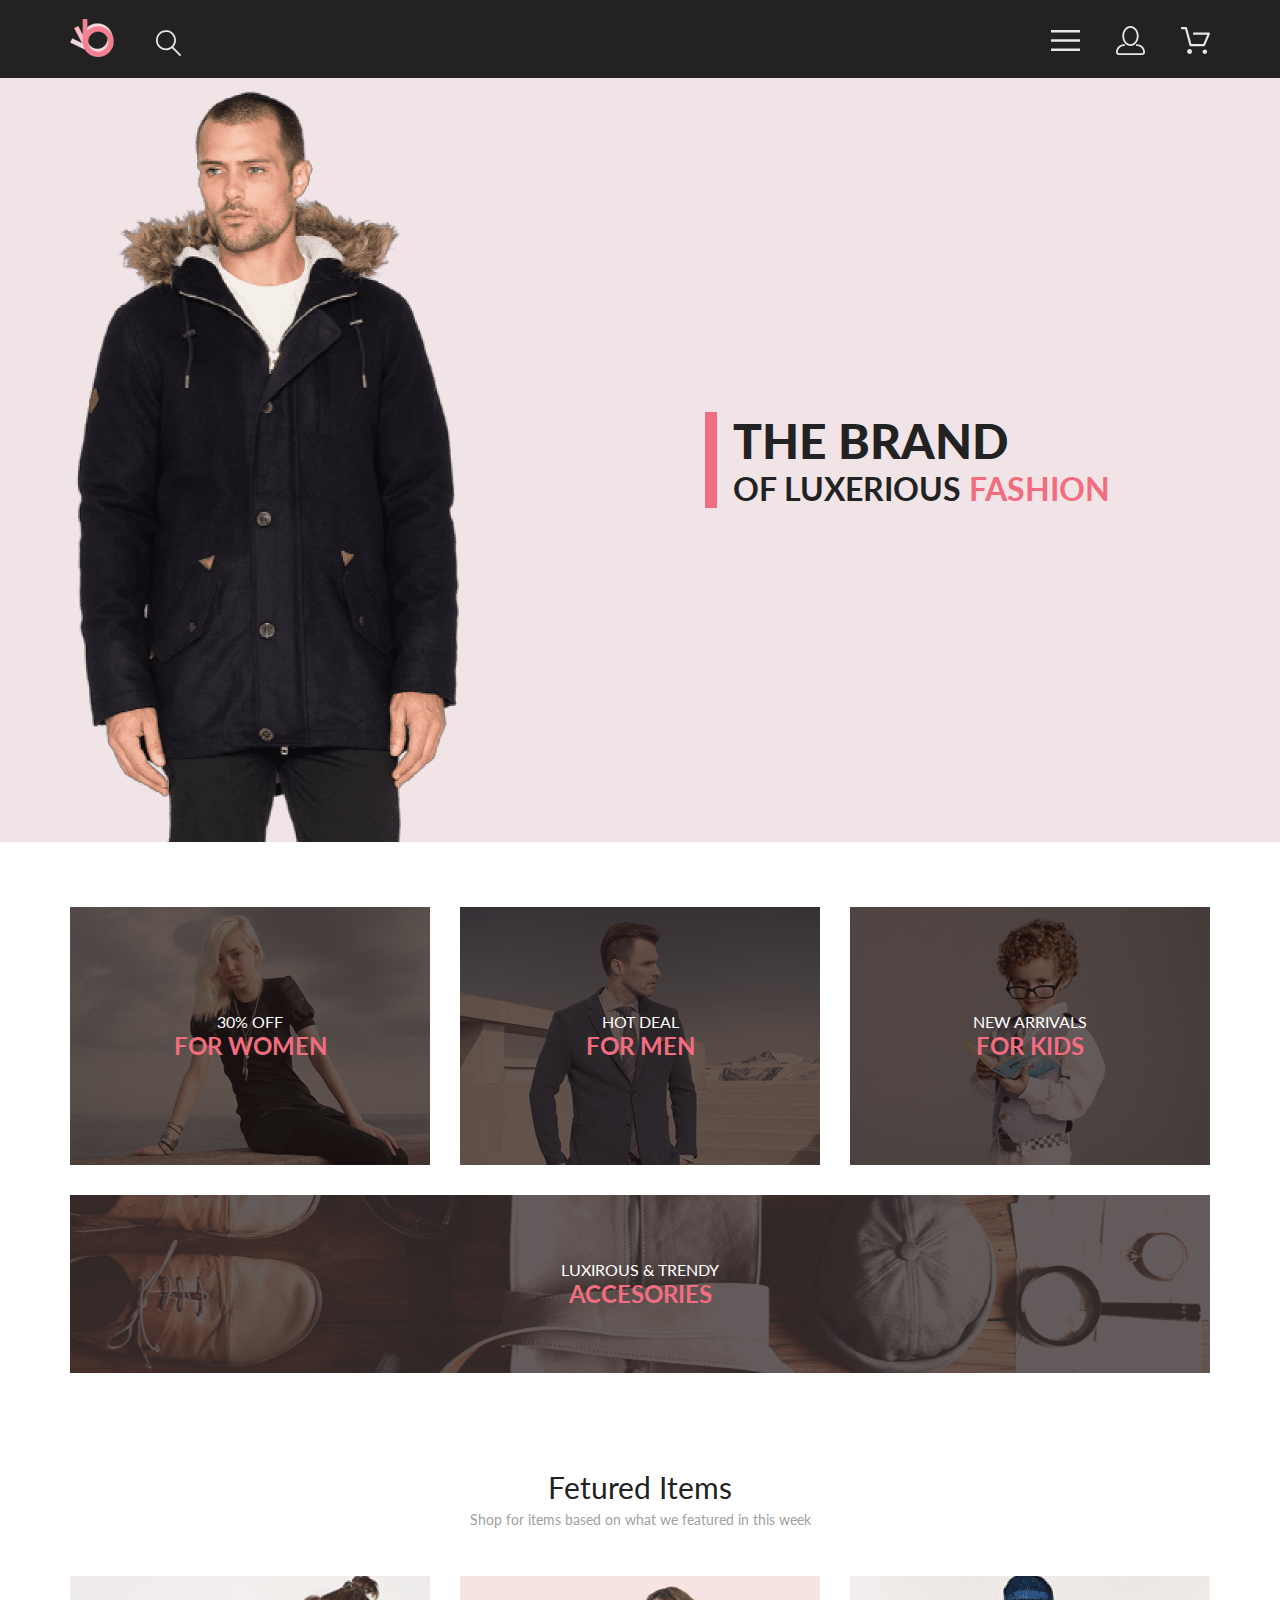
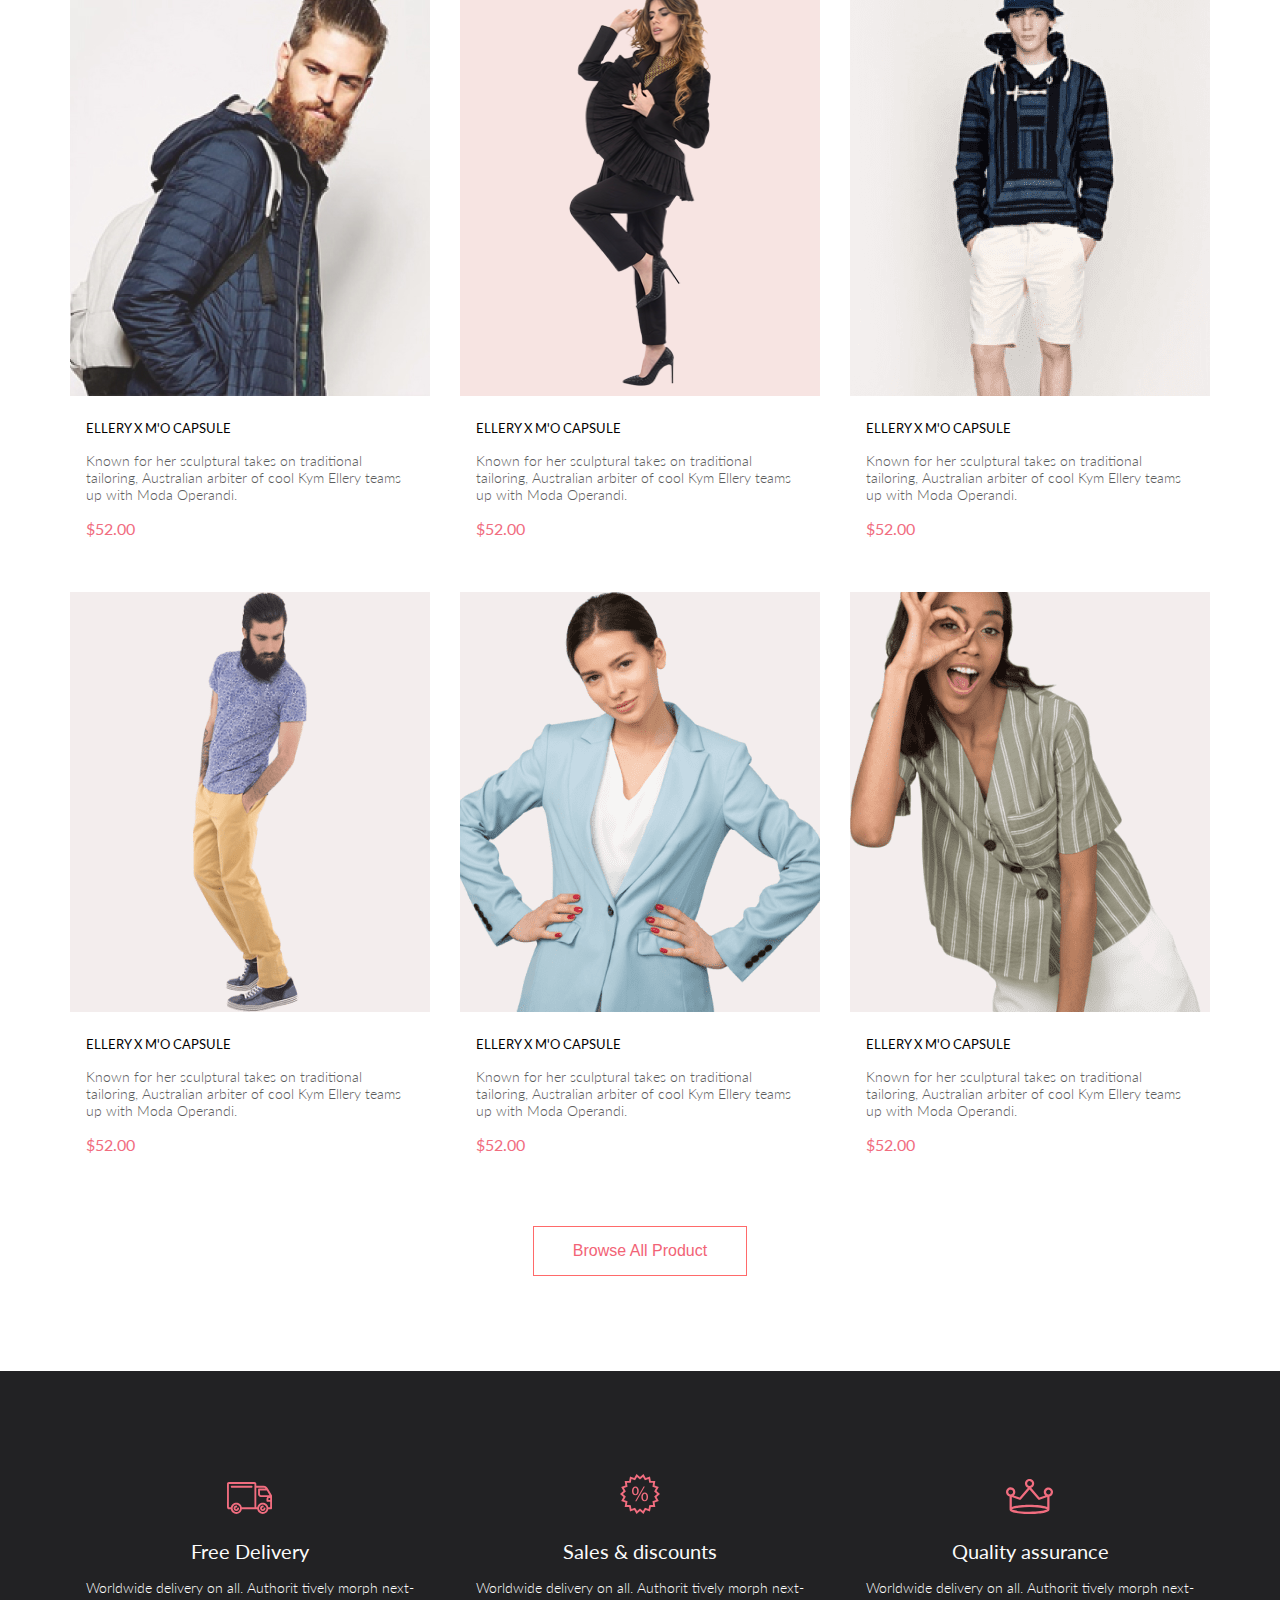
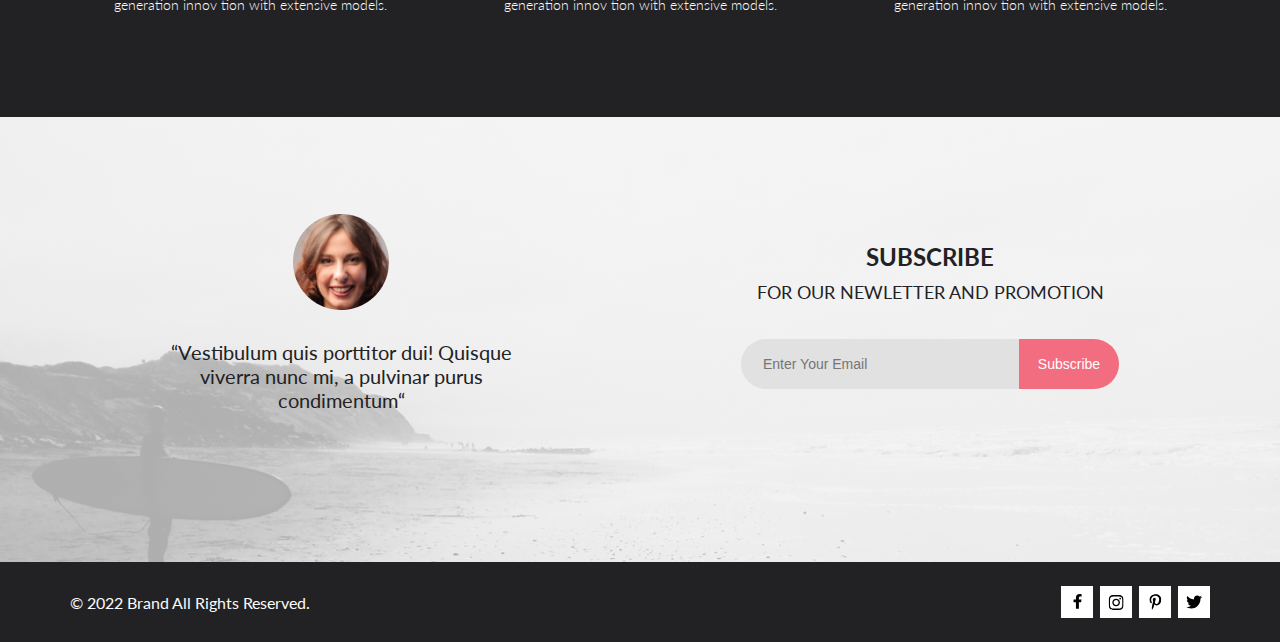
<file: Lesson_9/index.html>
<!DOCTYPE html>
<html lang="en">

<head>
    <meta charset="UTF-8">
    <meta name="viewport" content="width=device-width, initial-scale=1.0">
    <title>Lesson_9</title>
    <link rel="stylesheet" href="style.css">
    <link rel="preconnect" href="https://fonts.googleapis.com">
    <link rel="preconnect" href="https://fonts.gstatic.com" crossorigin>
    <link href="https://fonts.googleapis.com/css2?family=Lato:wght@300;400;900&display=swap" rel="stylesheet">
</head>

<body>
    <header class="header center">
        <nav class="menu_logo">
            <a href="index.html"><img class="logo" src="img/logo.svg" alt="logo"></a>
            <a href="#"><img class="search_logo" src="img/search.svg" alt="search"></a>
        </nav>
        <nav class="menu_sale">
            <nav class="hide" href="#"><img class="menu_link" src="img/menu.svg" alt="menu">
                <nav class="menu_nav">
                    <h2 class="menu_title">MENU</h2>
                    <h3 class="menu_subtitle">MAN</h3>
                    <ul class="menu_section">
                        <li class="menu_list"><a href="#" class="menu_nav_link">Accessories</a></li>
                        <li class="menu_list"><a href="#" class="menu_nav_link">Bags</a></li>
                        <li class="menu_list"><a href="#" class="menu_nav_link">Denim</a></li>
                        <li class="menu_list"><a href="#" class="menu_nav_link">T-Shirts</a></li>
                    </ul>
                    <h3 class="menu_subtitle">WOMAN</h3>
                    <ul class="menu_section">
                        <li class="menu_list"><a href="#" class="menu_nav_link">Accessories</a></li>
                        <li class="menu_list"><a href="#" class="menu_nav_link">Jackets & Coats</a></li>
                        <li class="menu_list"><a href="#" class="menu_nav_link">Polos</a></li>
                        <li class="menu_list"><a href="#" class="menu_nav_link">T-Shirts</a></li>
                        <li class="menu_list"><a href="#" class="menu_nav_link">Shirts</a></li>
                    </ul>
                    <h3 class="menu_subtitle">KIDS</h3>
                    <ul class="menu_section">
                        <li class="menu_list"><a href="#" class="menu_nav_link">Accessories</a></li>
                        <li class="menu_list"><a href="#" class="menu_nav_link">Jackets & Coats</a></li>
                        <li class="menu_list"><a href="#" class="menu_nav_link">Polos</a></li>
                        <li class="menu_list"><a href="#" class="menu_nav_link">T-Shirts</a></li>
                        <li class="menu_list"><a href="#" class="menu_nav_link">Shirts</a></li>
                        <li class="menu_list"><a href="#" class="menu_nav_link">Bags</a></li>
                    </ul>
                </nav>
            </nav>
            <a href="#"><img class="menu_link mob_none" src="img/user.svg" alt="user"></a>
            <a href="#"><img class="menu_link sale mob_none" src="img/sale.svg" alt="sale"></a>
        </nav>
    </header>
    <div class="top center">
        <img class="img_top mob_none" src="img/show.png" alt="show">
        <div class="top_content">
            <div class="top_line"></div>
            <div class="text_flex">
                <h1 class="top_title">THE BRAND</h1>
                <h2 class="top_h2">OF LUXERIOUS <span class="top_h2_pink">FASHION</span></h2>
            </div>
        </div>
    </div>
    <div class="group center">
        <a class="group_item women" href="#">
            <p class="group_text">30% OFF</p>
            <h1 class="group_title">FOR WOMEN</h1>
        </a>
        <a class="group_item men" href="#">
            <p class="group_text">HOT DEAL</p>
            <h1 class="group_title">FOR MEN</h1>
        </a>
        <a class="group_item kids" href="#">
            <p class="group_text">NEW ARRIVALS</p>
            <h1 class="group_title">FOR KIDS</h1>
        </a>
        <a class="group_item accesories big" href="#">
            <p class="group_text">LUXIROUS & TRENDY</p>
            <h1 class="group_title">ACCESORIES</h1>
        </a>
    </div>
    <div class="fetur center">
        <h3 class="fetur_title">Fetured Items</h3>
        <p class="fetur_text">Shop for items based on what we featured in this week</p>
        <div class="fetur_grid">
            <a class="fetur_item" href="#">
                <img src="img/prod1.jpg" alt="prod1" class="img_item">
                <div class="item_cart">
                    <div class="cart_product">
                        <svg xmlns="http://www.w3.org/2000/svg" width="27" height="25" viewBox="0 0 27 25">
                            <path
                                d="M21.9521 23.2662H21.8397C21.2306 23.2662 20.7188 22.7666 20.6746 22.1289C20.6302 21.4602 21.1187 20.8781 21.7637 20.8341C21.7891 20.8324 21.8156 20.8315 21.8417 20.8315C22.4587 20.8315 22.9755 21.3214 23.0213 21.9482C23.0331 22.1967 22.9926 22.5509 22.7371 22.8434L22.7312 22.8502L22.7254 22.8571C22.5287 23.0907 22.2619 23.2316 21.9521 23.2662ZM8.22003 23.2599C7.56946 23.2599 7.04022 22.7169 7.04022 22.0496C7.04022 21.3827 7.56946 20.8401 8.22003 20.8401C8.87061 20.8401 9.39984 21.3827 9.39984 22.0496C9.39984 22.7169 8.87061 23.2599 8.22003 23.2599Z" />
                            <path
                                d="M21.8765 22.2662C21.9215 22.2549 21.9428 22.2339 21.9605 22.2129C21.9683 22.2037 21.9761 22.1946 21.9839 22.1855C22.0204 22.1438 22.0237 22.0553 22.0229 22.0105C22.0097 21.9044 21.9189 21.8315 21.8417 21.8315C21.838 21.8315 21.8341 21.8317 21.8317 21.8318C21.7536 21.8372 21.6658 21.9409 21.6724 22.0625C21.6818 22.1793 21.7679 22.2662 21.8397 22.2662H21.8765ZM8.22003 22.2599C8.31921 22.2599 8.39984 22.1655 8.39984 22.0496C8.39984 21.9341 8.31921 21.8401 8.22003 21.8401C8.12091 21.8401 8.04022 21.9341 8.04022 22.0496C8.04022 22.1655 8.12091 22.2599 8.22003 22.2599ZM21.9999 24.2662C21.9522 24.2662 21.8883 24.2662 21.8397 24.2662C20.7021 24.2662 19.7571 23.3545 19.677 22.198C19.5969 20.9929 20.4942 19.9183 21.6957 19.8364C21.7446 19.8331 21.7933 19.8315 21.8417 19.8315C22.9804 19.8315 23.9418 20.7324 24.0195 21.8884C24.051 22.4915 23.8746 23.0612 23.4903 23.5012C23.106 23.9575 22.5768 24.2177 21.9999 24.2662ZM8.22003 24.2599C7.01581 24.2599 6.04022 23.2709 6.04022 22.0496C6.04022 20.8291 7.01581 19.8401 8.22003 19.8401C9.42419 19.8401 10.3998 20.8291 10.3998 22.0496C10.3998 23.2709 9.42419 24.2599 8.22003 24.2599ZM21.1989 17.3938H9.13354C8.70062 17.3938 8.31635 17.1005 8.2038 16.6775L4.27802 2.24768H1.52222C0.993896 2.24768 0.561035 1.80859 0.561035 1.27039C0.561035 0.733032 0.993896 0.292969 1.52222 0.292969H4.99982C5.43182 0.292969 5.8161 0.586304 5.92859 1.01025L9.85443 15.4391H20.5581L24.1149 7.13379H12.2583C11.7291 7.13379 11.2962 6.69373 11.2962 6.15649C11.2962 5.61914 11.7291 5.17908 12.2583 5.17908H25.5891C25.9095 5.17908 26.2146 5.34192 26.3901 5.61914C26.5665 5.89539 26.5989 6.23743 26.4702 6.547L22.08 16.807C21.9198 17.1653 21.5832 17.3938 21.1989 17.3938Z" />

                        </svg>
                        <p>Add to Cart</p>
                    </div>
                </div>
                <div class="item_content">
                    <h1 class="item_title">ELLERY X M'O CAPSULE</h1>
                    <p class="item_text">Known for her sculptural takes on traditional tailoring, Australian
                        arbiter of cool Kym Ellery teams up with Moda Operandi.</p>
                    <p class="item_cost">$52.00</p>
                </div>
            </a>
            <a class="fetur_item" href="#">
                <div class="img_item">
                    <img src="img/prod2.png" alt="prod2" class="img_item2">
                </div>
                <div class="item_cart">
                    <div class="cart_product">
                        <svg xmlns="http://www.w3.org/2000/svg" width="27" height="25" viewBox="0 0 27 25">
                            <path
                                d="M21.9521 23.2662H21.8397C21.2306 23.2662 20.7188 22.7666 20.6746 22.1289C20.6302 21.4602 21.1187 20.8781 21.7637 20.8341C21.7891 20.8324 21.8156 20.8315 21.8417 20.8315C22.4587 20.8315 22.9755 21.3214 23.0213 21.9482C23.0331 22.1967 22.9926 22.5509 22.7371 22.8434L22.7312 22.8502L22.7254 22.8571C22.5287 23.0907 22.2619 23.2316 21.9521 23.2662ZM8.22003 23.2599C7.56946 23.2599 7.04022 22.7169 7.04022 22.0496C7.04022 21.3827 7.56946 20.8401 8.22003 20.8401C8.87061 20.8401 9.39984 21.3827 9.39984 22.0496C9.39984 22.7169 8.87061 23.2599 8.22003 23.2599Z" />
                            <path
                                d="M21.8765 22.2662C21.9215 22.2549 21.9428 22.2339 21.9605 22.2129C21.9683 22.2037 21.9761 22.1946 21.9839 22.1855C22.0204 22.1438 22.0237 22.0553 22.0229 22.0105C22.0097 21.9044 21.9189 21.8315 21.8417 21.8315C21.838 21.8315 21.8341 21.8317 21.8317 21.8318C21.7536 21.8372 21.6658 21.9409 21.6724 22.0625C21.6818 22.1793 21.7679 22.2662 21.8397 22.2662H21.8765ZM8.22003 22.2599C8.31921 22.2599 8.39984 22.1655 8.39984 22.0496C8.39984 21.9341 8.31921 21.8401 8.22003 21.8401C8.12091 21.8401 8.04022 21.9341 8.04022 22.0496C8.04022 22.1655 8.12091 22.2599 8.22003 22.2599ZM21.9999 24.2662C21.9522 24.2662 21.8883 24.2662 21.8397 24.2662C20.7021 24.2662 19.7571 23.3545 19.677 22.198C19.5969 20.9929 20.4942 19.9183 21.6957 19.8364C21.7446 19.8331 21.7933 19.8315 21.8417 19.8315C22.9804 19.8315 23.9418 20.7324 24.0195 21.8884C24.051 22.4915 23.8746 23.0612 23.4903 23.5012C23.106 23.9575 22.5768 24.2177 21.9999 24.2662ZM8.22003 24.2599C7.01581 24.2599 6.04022 23.2709 6.04022 22.0496C6.04022 20.8291 7.01581 19.8401 8.22003 19.8401C9.42419 19.8401 10.3998 20.8291 10.3998 22.0496C10.3998 23.2709 9.42419 24.2599 8.22003 24.2599ZM21.1989 17.3938H9.13354C8.70062 17.3938 8.31635 17.1005 8.2038 16.6775L4.27802 2.24768H1.52222C0.993896 2.24768 0.561035 1.80859 0.561035 1.27039C0.561035 0.733032 0.993896 0.292969 1.52222 0.292969H4.99982C5.43182 0.292969 5.8161 0.586304 5.92859 1.01025L9.85443 15.4391H20.5581L24.1149 7.13379H12.2583C11.7291 7.13379 11.2962 6.69373 11.2962 6.15649C11.2962 5.61914 11.7291 5.17908 12.2583 5.17908H25.5891C25.9095 5.17908 26.2146 5.34192 26.3901 5.61914C26.5665 5.89539 26.5989 6.23743 26.4702 6.547L22.08 16.807C21.9198 17.1653 21.5832 17.3938 21.1989 17.3938Z" />

                        </svg>
                        <p>Add to Cart</p>
                    </div>
                </div>
                <div class="item_content">
                    <h1 class="item_title">ELLERY X M'O CAPSULE</h1>
                    <p class="item_text">Known for her sculptural takes on traditional tailoring, Australian
                        arbiter of cool Kym Ellery teams up with Moda Operandi.</p>
                    <p class="item_cost">$52.00</p>
                </div>
            </a>
            <a class="fetur_item" href="#">
                <img src="img/prod3.png" alt="prod3" class="img_item">
                <div class="item_cart">
                    <div class="cart_product">
                        <svg xmlns="http://www.w3.org/2000/svg" width="27" height="25" viewBox="0 0 27 25">
                            <path
                                d="M21.9521 23.2662H21.8397C21.2306 23.2662 20.7188 22.7666 20.6746 22.1289C20.6302 21.4602 21.1187 20.8781 21.7637 20.8341C21.7891 20.8324 21.8156 20.8315 21.8417 20.8315C22.4587 20.8315 22.9755 21.3214 23.0213 21.9482C23.0331 22.1967 22.9926 22.5509 22.7371 22.8434L22.7312 22.8502L22.7254 22.8571C22.5287 23.0907 22.2619 23.2316 21.9521 23.2662ZM8.22003 23.2599C7.56946 23.2599 7.04022 22.7169 7.04022 22.0496C7.04022 21.3827 7.56946 20.8401 8.22003 20.8401C8.87061 20.8401 9.39984 21.3827 9.39984 22.0496C9.39984 22.7169 8.87061 23.2599 8.22003 23.2599Z" />
                            <path
                                d="M21.8765 22.2662C21.9215 22.2549 21.9428 22.2339 21.9605 22.2129C21.9683 22.2037 21.9761 22.1946 21.9839 22.1855C22.0204 22.1438 22.0237 22.0553 22.0229 22.0105C22.0097 21.9044 21.9189 21.8315 21.8417 21.8315C21.838 21.8315 21.8341 21.8317 21.8317 21.8318C21.7536 21.8372 21.6658 21.9409 21.6724 22.0625C21.6818 22.1793 21.7679 22.2662 21.8397 22.2662H21.8765ZM8.22003 22.2599C8.31921 22.2599 8.39984 22.1655 8.39984 22.0496C8.39984 21.9341 8.31921 21.8401 8.22003 21.8401C8.12091 21.8401 8.04022 21.9341 8.04022 22.0496C8.04022 22.1655 8.12091 22.2599 8.22003 22.2599ZM21.9999 24.2662C21.9522 24.2662 21.8883 24.2662 21.8397 24.2662C20.7021 24.2662 19.7571 23.3545 19.677 22.198C19.5969 20.9929 20.4942 19.9183 21.6957 19.8364C21.7446 19.8331 21.7933 19.8315 21.8417 19.8315C22.9804 19.8315 23.9418 20.7324 24.0195 21.8884C24.051 22.4915 23.8746 23.0612 23.4903 23.5012C23.106 23.9575 22.5768 24.2177 21.9999 24.2662ZM8.22003 24.2599C7.01581 24.2599 6.04022 23.2709 6.04022 22.0496C6.04022 20.8291 7.01581 19.8401 8.22003 19.8401C9.42419 19.8401 10.3998 20.8291 10.3998 22.0496C10.3998 23.2709 9.42419 24.2599 8.22003 24.2599ZM21.1989 17.3938H9.13354C8.70062 17.3938 8.31635 17.1005 8.2038 16.6775L4.27802 2.24768H1.52222C0.993896 2.24768 0.561035 1.80859 0.561035 1.27039C0.561035 0.733032 0.993896 0.292969 1.52222 0.292969H4.99982C5.43182 0.292969 5.8161 0.586304 5.92859 1.01025L9.85443 15.4391H20.5581L24.1149 7.13379H12.2583C11.7291 7.13379 11.2962 6.69373 11.2962 6.15649C11.2962 5.61914 11.7291 5.17908 12.2583 5.17908H25.5891C25.9095 5.17908 26.2146 5.34192 26.3901 5.61914C26.5665 5.89539 26.5989 6.23743 26.4702 6.547L22.08 16.807C21.9198 17.1653 21.5832 17.3938 21.1989 17.3938Z" />

                        </svg>
                        <p>Add to Cart</p>
                    </div>
                </div>
                <div class="item_content">
                    <h1 class="item_title">ELLERY X M'O CAPSULE</h1>
                    <p class="item_text">Known for her sculptural takes on traditional tailoring, Australian
                        arbiter of cool Kym Ellery teams up with Moda Operandi.</p>
                    <p class="item_cost">$52.00</p>
                </div>
            </a>
            <a class="fetur_item" href="#">
                <img src="img/prod4.png" alt="prod4" class="img_item">
                <div class="item_cart">
                    <div class="cart_product">
                        <svg xmlns="http://www.w3.org/2000/svg" width="27" height="25" viewBox="0 0 27 25">
                            <path
                                d="M21.9521 23.2662H21.8397C21.2306 23.2662 20.7188 22.7666 20.6746 22.1289C20.6302 21.4602 21.1187 20.8781 21.7637 20.8341C21.7891 20.8324 21.8156 20.8315 21.8417 20.8315C22.4587 20.8315 22.9755 21.3214 23.0213 21.9482C23.0331 22.1967 22.9926 22.5509 22.7371 22.8434L22.7312 22.8502L22.7254 22.8571C22.5287 23.0907 22.2619 23.2316 21.9521 23.2662ZM8.22003 23.2599C7.56946 23.2599 7.04022 22.7169 7.04022 22.0496C7.04022 21.3827 7.56946 20.8401 8.22003 20.8401C8.87061 20.8401 9.39984 21.3827 9.39984 22.0496C9.39984 22.7169 8.87061 23.2599 8.22003 23.2599Z" />
                            <path
                                d="M21.8765 22.2662C21.9215 22.2549 21.9428 22.2339 21.9605 22.2129C21.9683 22.2037 21.9761 22.1946 21.9839 22.1855C22.0204 22.1438 22.0237 22.0553 22.0229 22.0105C22.0097 21.9044 21.9189 21.8315 21.8417 21.8315C21.838 21.8315 21.8341 21.8317 21.8317 21.8318C21.7536 21.8372 21.6658 21.9409 21.6724 22.0625C21.6818 22.1793 21.7679 22.2662 21.8397 22.2662H21.8765ZM8.22003 22.2599C8.31921 22.2599 8.39984 22.1655 8.39984 22.0496C8.39984 21.9341 8.31921 21.8401 8.22003 21.8401C8.12091 21.8401 8.04022 21.9341 8.04022 22.0496C8.04022 22.1655 8.12091 22.2599 8.22003 22.2599ZM21.9999 24.2662C21.9522 24.2662 21.8883 24.2662 21.8397 24.2662C20.7021 24.2662 19.7571 23.3545 19.677 22.198C19.5969 20.9929 20.4942 19.9183 21.6957 19.8364C21.7446 19.8331 21.7933 19.8315 21.8417 19.8315C22.9804 19.8315 23.9418 20.7324 24.0195 21.8884C24.051 22.4915 23.8746 23.0612 23.4903 23.5012C23.106 23.9575 22.5768 24.2177 21.9999 24.2662ZM8.22003 24.2599C7.01581 24.2599 6.04022 23.2709 6.04022 22.0496C6.04022 20.8291 7.01581 19.8401 8.22003 19.8401C9.42419 19.8401 10.3998 20.8291 10.3998 22.0496C10.3998 23.2709 9.42419 24.2599 8.22003 24.2599ZM21.1989 17.3938H9.13354C8.70062 17.3938 8.31635 17.1005 8.2038 16.6775L4.27802 2.24768H1.52222C0.993896 2.24768 0.561035 1.80859 0.561035 1.27039C0.561035 0.733032 0.993896 0.292969 1.52222 0.292969H4.99982C5.43182 0.292969 5.8161 0.586304 5.92859 1.01025L9.85443 15.4391H20.5581L24.1149 7.13379H12.2583C11.7291 7.13379 11.2962 6.69373 11.2962 6.15649C11.2962 5.61914 11.7291 5.17908 12.2583 5.17908H25.5891C25.9095 5.17908 26.2146 5.34192 26.3901 5.61914C26.5665 5.89539 26.5989 6.23743 26.4702 6.547L22.08 16.807C21.9198 17.1653 21.5832 17.3938 21.1989 17.3938Z" />

                        </svg>
                        <p>Add to Cart</p>
                    </div>
                </div>
                <div class="item_content">
                    <h1 class="item_title">ELLERY X M'O CAPSULE</h1>
                    <p class="item_text">Known for her sculptural takes on traditional tailoring, Australian
                        arbiter of cool Kym Ellery teams up with Moda Operandi.</p>
                    <p class="item_cost">$52.00</p>
                </div>
            </a>
            <a class="fetur_item" href="#">
                <img src="img/prod5.png" alt="prod5" class="img_item">
                <div class="item_cart">
                    <div class="cart_product">
                        <svg xmlns="http://www.w3.org/2000/svg" width="27" height="25" viewBox="0 0 27 25">
                            <path
                                d="M21.9521 23.2662H21.8397C21.2306 23.2662 20.7188 22.7666 20.6746 22.1289C20.6302 21.4602 21.1187 20.8781 21.7637 20.8341C21.7891 20.8324 21.8156 20.8315 21.8417 20.8315C22.4587 20.8315 22.9755 21.3214 23.0213 21.9482C23.0331 22.1967 22.9926 22.5509 22.7371 22.8434L22.7312 22.8502L22.7254 22.8571C22.5287 23.0907 22.2619 23.2316 21.9521 23.2662ZM8.22003 23.2599C7.56946 23.2599 7.04022 22.7169 7.04022 22.0496C7.04022 21.3827 7.56946 20.8401 8.22003 20.8401C8.87061 20.8401 9.39984 21.3827 9.39984 22.0496C9.39984 22.7169 8.87061 23.2599 8.22003 23.2599Z" />
                            <path
                                d="M21.8765 22.2662C21.9215 22.2549 21.9428 22.2339 21.9605 22.2129C21.9683 22.2037 21.9761 22.1946 21.9839 22.1855C22.0204 22.1438 22.0237 22.0553 22.0229 22.0105C22.0097 21.9044 21.9189 21.8315 21.8417 21.8315C21.838 21.8315 21.8341 21.8317 21.8317 21.8318C21.7536 21.8372 21.6658 21.9409 21.6724 22.0625C21.6818 22.1793 21.7679 22.2662 21.8397 22.2662H21.8765ZM8.22003 22.2599C8.31921 22.2599 8.39984 22.1655 8.39984 22.0496C8.39984 21.9341 8.31921 21.8401 8.22003 21.8401C8.12091 21.8401 8.04022 21.9341 8.04022 22.0496C8.04022 22.1655 8.12091 22.2599 8.22003 22.2599ZM21.9999 24.2662C21.9522 24.2662 21.8883 24.2662 21.8397 24.2662C20.7021 24.2662 19.7571 23.3545 19.677 22.198C19.5969 20.9929 20.4942 19.9183 21.6957 19.8364C21.7446 19.8331 21.7933 19.8315 21.8417 19.8315C22.9804 19.8315 23.9418 20.7324 24.0195 21.8884C24.051 22.4915 23.8746 23.0612 23.4903 23.5012C23.106 23.9575 22.5768 24.2177 21.9999 24.2662ZM8.22003 24.2599C7.01581 24.2599 6.04022 23.2709 6.04022 22.0496C6.04022 20.8291 7.01581 19.8401 8.22003 19.8401C9.42419 19.8401 10.3998 20.8291 10.3998 22.0496C10.3998 23.2709 9.42419 24.2599 8.22003 24.2599ZM21.1989 17.3938H9.13354C8.70062 17.3938 8.31635 17.1005 8.2038 16.6775L4.27802 2.24768H1.52222C0.993896 2.24768 0.561035 1.80859 0.561035 1.27039C0.561035 0.733032 0.993896 0.292969 1.52222 0.292969H4.99982C5.43182 0.292969 5.8161 0.586304 5.92859 1.01025L9.85443 15.4391H20.5581L24.1149 7.13379H12.2583C11.7291 7.13379 11.2962 6.69373 11.2962 6.15649C11.2962 5.61914 11.7291 5.17908 12.2583 5.17908H25.5891C25.9095 5.17908 26.2146 5.34192 26.3901 5.61914C26.5665 5.89539 26.5989 6.23743 26.4702 6.547L22.08 16.807C21.9198 17.1653 21.5832 17.3938 21.1989 17.3938Z" />

                        </svg>
                        <p>Add to Cart</p>
                    </div>
                </div>
                <div class="item_content">
                    <h1 class="item_title">ELLERY X M'O CAPSULE</h1>
                    <p class="item_text">Known for her sculptural takes on traditional tailoring, Australian
                        arbiter of cool Kym Ellery teams up with Moda Operandi.</p>
                    <p class="item_cost">$52.00</p>
                </div>
            </a>
            <a class="fetur_item" href="#">
                <img src="img/prod6.png" alt="prod6" class="img_item">
                <div class="item_cart">
                    <div class="cart_product">
                        <svg xmlns="http://www.w3.org/2000/svg" width="27" height="25" viewBox="0 0 27 25">
                            <path
                                d="M21.9521 23.2662H21.8397C21.2306 23.2662 20.7188 22.7666 20.6746 22.1289C20.6302 21.4602 21.1187 20.8781 21.7637 20.8341C21.7891 20.8324 21.8156 20.8315 21.8417 20.8315C22.4587 20.8315 22.9755 21.3214 23.0213 21.9482C23.0331 22.1967 22.9926 22.5509 22.7371 22.8434L22.7312 22.8502L22.7254 22.8571C22.5287 23.0907 22.2619 23.2316 21.9521 23.2662ZM8.22003 23.2599C7.56946 23.2599 7.04022 22.7169 7.04022 22.0496C7.04022 21.3827 7.56946 20.8401 8.22003 20.8401C8.87061 20.8401 9.39984 21.3827 9.39984 22.0496C9.39984 22.7169 8.87061 23.2599 8.22003 23.2599Z" />
                            <path
                                d="M21.8765 22.2662C21.9215 22.2549 21.9428 22.2339 21.9605 22.2129C21.9683 22.2037 21.9761 22.1946 21.9839 22.1855C22.0204 22.1438 22.0237 22.0553 22.0229 22.0105C22.0097 21.9044 21.9189 21.8315 21.8417 21.8315C21.838 21.8315 21.8341 21.8317 21.8317 21.8318C21.7536 21.8372 21.6658 21.9409 21.6724 22.0625C21.6818 22.1793 21.7679 22.2662 21.8397 22.2662H21.8765ZM8.22003 22.2599C8.31921 22.2599 8.39984 22.1655 8.39984 22.0496C8.39984 21.9341 8.31921 21.8401 8.22003 21.8401C8.12091 21.8401 8.04022 21.9341 8.04022 22.0496C8.04022 22.1655 8.12091 22.2599 8.22003 22.2599ZM21.9999 24.2662C21.9522 24.2662 21.8883 24.2662 21.8397 24.2662C20.7021 24.2662 19.7571 23.3545 19.677 22.198C19.5969 20.9929 20.4942 19.9183 21.6957 19.8364C21.7446 19.8331 21.7933 19.8315 21.8417 19.8315C22.9804 19.8315 23.9418 20.7324 24.0195 21.8884C24.051 22.4915 23.8746 23.0612 23.4903 23.5012C23.106 23.9575 22.5768 24.2177 21.9999 24.2662ZM8.22003 24.2599C7.01581 24.2599 6.04022 23.2709 6.04022 22.0496C6.04022 20.8291 7.01581 19.8401 8.22003 19.8401C9.42419 19.8401 10.3998 20.8291 10.3998 22.0496C10.3998 23.2709 9.42419 24.2599 8.22003 24.2599ZM21.1989 17.3938H9.13354C8.70062 17.3938 8.31635 17.1005 8.2038 16.6775L4.27802 2.24768H1.52222C0.993896 2.24768 0.561035 1.80859 0.561035 1.27039C0.561035 0.733032 0.993896 0.292969 1.52222 0.292969H4.99982C5.43182 0.292969 5.8161 0.586304 5.92859 1.01025L9.85443 15.4391H20.5581L24.1149 7.13379H12.2583C11.7291 7.13379 11.2962 6.69373 11.2962 6.15649C11.2962 5.61914 11.7291 5.17908 12.2583 5.17908H25.5891C25.9095 5.17908 26.2146 5.34192 26.3901 5.61914C26.5665 5.89539 26.5989 6.23743 26.4702 6.547L22.08 16.807C21.9198 17.1653 21.5832 17.3938 21.1989 17.3938Z" />

                        </svg>
                        <p>Add to Cart</p>
                    </div>
                </div>
                <div class="item_content">
                    <h1 class="item_title">ELLERY X M'O CAPSULE</h1>
                    <p class="item_text">Known for her sculptural takes on traditional tailoring, Australian
                        arbiter of cool Kym Ellery teams up with Moda Operandi.</p>
                    <p class="item_cost">$52.00</p>
                </div>
            </a>
        </div>
        <button class="button">
            <p class="button_text">Browse All Product</p>
        </button>
    </div>
    <section class="section_benefit center">
        <div class="benefit_item">
            <img class="benefit_img" src="img/Forma1.svg" alt="delivery">
            <h3 class="benefit_title">Free Delivery</h3>
            <p class="benefit_text">Worldwide delivery on all. Authorit tively morph next-generation innov tion with
                extensive models.</p>
        </div>
        <div class="benefit_item">
            <img class="benefit_img" src="img/Forma2.svg" alt="discounts">
            <h3 class="benefit_title">Sales & discounts</h3>
            <p class="benefit_text">Worldwide delivery on all. Authorit tively morph next-generation innov tion with
                extensive models.</p>
        </div>
        <div class="benefit_item">
            <img class="benefit_img" src="img/Forma3.svg" alt="assurance">
            <h3 class="benefit_title">Quality assurance</h3>
            <p class="benefit_text">Worldwide delivery on all. Authorit tively morph next-generation innov tion with
                extensive models.</p>
        </div>
    </section>
    <aside class="section_subscribe subscribe_back center">
        <figure class="subscribe_intersect">
            <img class="subscribe_intersect_img" src="img/Intersect.png" alt="Intersect">
            <figcaption class="subscribe_intersect_text">“Vestibulum quis porttitor dui! Quisque viverra nunc mi, a
                pulvinar purus
                condimentum“
            </figcaption>
        </figure>
        <div class="subscribe_subscribe">
            <h3 class="subscribe_title">SUBSCRIBE</h3>
            <p class="subscribe_subtitle">FOR OUR NEWLETTER AND PROMOTION</p>
            <form class="subscribe_label" action="#">
                <label for="subscribe_email"></label>
                <input class="subscribe_input" placeholder="Enter Your Email" id="subscribe_email" type="email">
                <button class="subscribe_btn">Subscribe</button>
            </form>
        </div>
    </aside>
    <footer class="footer center">
        <p class="footer_c">© 2022 Brand All Rights Reserved.</p>
        <nav class="footer_nav">
            <a class="footer_link" href="#">
                <svg class="footer_icon" xmlns="http://www.w3.org/2000/svg" width="11" height="16" viewBox="0 0 11 16">
                    <path
                        d="M9.08827 8.28L9.50677 5.61602H6.89013V3.88729C6.89013 3.15847 7.25565 2.44806 8.42756 2.44806H9.61713V0.179975C9.61713 0.179975 8.53763 0 7.50551 0C5.35064 0 3.94211 1.27593 3.94211 3.5857V5.61602H1.54678V8.28H3.94211V14.72H6.89013V8.28H9.08827Z" />
                </svg>
            </a>
            <a class="footer_link" href="#">
                <svg class="footer_icon" xmlns="http://www.w3.org/2000/svg" width="16" height="17" viewBox="0 0 16 17">
                    <g clip-path="url(#clip0_190_1610)">
                        <path
                            d="M8.13677 4.68162C6.02163 4.68162 4.31555 6.38494 4.31555 8.49666C4.31555 10.6084 6.02163 12.3117 8.13677 12.3117C10.2519 12.3117 11.958 10.6084 11.958 8.49666C11.958 6.38494 10.2519 4.68162 8.13677 4.68162ZM8.13677 10.9769C6.76991 10.9769 5.65248 9.86463 5.65248 8.49666C5.65248 7.12869 6.76658 6.01639 8.13677 6.01639C9.50695 6.01639 10.6211 7.12869 10.6211 8.49666C10.6211 9.86463 9.50363 10.9769 8.13677 10.9769ZM13.0056 4.52557C13.0056 5.02029 12.6065 5.41541 12.1143 5.41541C11.6188 5.41541 11.223 5.01697 11.223 4.52557C11.223 4.03416 11.6221 3.63572 12.1143 3.63572C12.6065 3.63572 13.0056 4.03416 13.0056 4.52557ZM15.5364 5.42869C15.4799 4.2367 15.2072 3.18084 14.3325 2.31092C13.4612 1.441 12.4036 1.16873 11.2097 1.10897C9.9792 1.03924 6.29101 1.03924 5.0605 1.10897C3.8699 1.16541 2.81233 1.43768 1.93768 2.3076C1.06302 3.17752 0.793639 4.23338 0.733776 5.42537C0.663937 6.65389 0.663937 10.3361 0.733776 11.5646C0.790313 12.7566 1.06302 13.8125 1.93768 14.6824C2.81233 15.5523 3.86658 15.8246 5.0605 15.8844C6.29101 15.9541 9.9792 15.9541 11.2097 15.8844C12.4036 15.8279 13.4612 15.5556 14.3325 14.6824C15.2039 13.8125 15.4766 12.7566 15.5364 11.5646C15.6063 10.3361 15.6063 6.65721 15.5364 5.42869ZM13.9468 12.8828C13.6874 13.5336 13.1852 14.0349 12.53 14.2972C11.5489 14.6857 9.22094 14.5961 8.13677 14.5961C7.05259 14.5961 4.72128 14.6824 3.74353 14.2972C3.09169 14.0383 2.58951 13.5369 2.32678 12.8828C1.93768 11.9033 2.02747 9.57908 2.02747 8.49666C2.02747 7.41424 1.941 5.0867 2.32678 4.11053C2.58619 3.45975 3.08837 2.95838 3.74353 2.69608C4.72461 2.3076 7.05259 2.39725 8.13677 2.39725C9.22094 2.39725 11.5523 2.31092 12.53 2.69608C13.1818 2.95506 13.684 3.45643 13.9468 4.11053C14.3359 5.09002 14.2461 7.41424 14.2461 8.49666C14.2461 9.57908 14.3359 11.9066 13.9468 12.8828Z" />
                    </g>
                    <defs>
                        <clipPath id="clip0_190_1610">
                            <rect width="14.8991" height="17" fill="white" transform="translate(0.68396)" />
                        </clipPath>
                    </defs>
                </svg>
            </a>
            <a class="footer_link" href="#">
                <svg class="footer_icon" xmlns="http://www.w3.org/2000/svg" width="13" height="16" viewBox="0 0 13 16">
                    <g clip-path="url(#clip0_190_1618)">
                        <path
                            d="M6.7402 0.203125C3.55552 0.203125 0.408081 2.34063 0.408081 5.8C0.408081 8 1.63726 9.25 2.38221 9.25C2.68951 9.25 2.86643 8.3875 2.86643 8.14375C2.86643 7.85313 2.13079 7.23438 2.13079 6.025C2.13079 3.5125 4.03043 1.73125 6.48878 1.73125C8.60259 1.73125 10.167 2.94062 10.167 5.1625C10.167 6.82187 9.50585 9.93437 7.3641 9.93437C6.59121 9.93437 5.93006 9.37187 5.93006 8.56563C5.93006 7.38438 6.74951 6.24062 6.74951 5.02187C6.74951 2.95312 3.83487 3.32812 3.83487 5.82812C3.83487 6.35313 3.90006 6.93437 4.13286 7.4125C3.70451 9.26875 2.82919 12.0344 2.82919 13.9469C2.82919 14.5375 2.91299 15.1188 2.96886 15.7094C3.0744 15.8281 3.02163 15.8156 3.18304 15.7563C4.74744 13.6 4.69157 13.1781 5.39928 10.3562C5.78107 11.0875 6.76814 11.4812 7.55034 11.4812C10.8468 11.4812 12.3274 8.24688 12.3274 5.33125C12.3274 2.22813 9.66415 0.203125 6.7402 0.203125Z" />
                    </g>
                    <defs>
                        <clipPath id="clip0_190_1618">
                            <rect width="11.9193" height="16" fill="white" transform="translate(0.408081)" />
                        </clipPath>
                    </defs>
                </svg>
            </a>
            <a class="footer_link" href="#">
                <svg class="footer_icon" xmlns="http://www.w3.org/2000/svg" width="17" height="16" viewBox="0 0 17 16">
                    <g clip-path="url(#clip0_190_1614)">
                        <path
                            d="M14.4181 4.74107C14.4281 4.88319 14.4281 5.02535 14.4281 5.16747C14.4281 9.50247 11.1509 14.4974 5.16096 14.4974C3.31558 14.4974 1.60132 13.9593 0.159302 13.0253C0.421495 13.0558 0.673569 13.0659 0.94585 13.0659C2.46851 13.0659 3.8702 12.5482 4.98953 11.6649C3.5576 11.6345 2.3576 10.6903 1.94415 9.39081C2.14585 9.42125 2.34751 9.44156 2.5593 9.44156C2.85172 9.44156 3.14418 9.40094 3.41643 9.32991C1.92401 9.02531 0.80465 7.70553 0.80465 6.11163V6.07103C1.23825 6.31469 1.74249 6.46697 2.2769 6.48725C1.39959 5.89841 0.824826 4.89335 0.824826 3.75628C0.824826 3.14716 0.98614 2.58878 1.26851 2.10147C2.87187 4.09131 5.28195 5.39078 7.98443 5.53294C7.93403 5.28928 7.90376 5.0355 7.90376 4.78169C7.90376 2.97457 9.35586 1.5025 11.1609 1.5025C12.0987 1.5025 12.9457 1.89844 13.5407 2.53803C14.2768 2.39591 14.9827 2.12178 15.6079 1.74616C15.3659 2.5076 14.8516 3.14719 14.176 3.55325C14.8315 3.48222 15.4668 3.29944 16.0516 3.04566C15.608 3.69538 15.0533 4.27403 14.4181 4.74107Z" />
                    </g>
                    <defs>
                        <clipPath id="clip0_190_1614">
                            <rect width="15.8924" height="16" fill="white" transform="translate(0.159302)" />
                        </clipPath>
                    </defs>
                </svg>
            </a>
        </nav>
    </footer>
</body>

</html>
</file>
<file: docs/style.css>
* {
    padding: 0;
    margin: 0;
}

body {
    background-color: #FFF;
    font-family: 'Lato', sans-serif;
}

a {
    text-decoration: none;
}

.center {
    padding-left: calc(50% - 570px);
    padding-right: calc(50% - 570px);
}

.header {
    background-color: #222;
    display: flex;
    flex-wrap: wrap;
    justify-content: space-between;
    align-items: center;
}

.menu_logo {
    display: flex;
    align-items: flex-end;
    justify-content: center;
    gap: 41px;
}

.menu_sale {
    display: flex;
    align-items: center;
    justify-content: center;
    gap: 36px;
    margin-top: 26px;
    margin-bottom: 20px;
}

.logo {
    width: 44px;
}

.search_logo {
    width: 26px;
}

.menu_link {
    width: 29px;
}

.hide {
    position: relative;
}

.hide:hover .menu_nav {
    visibility: visible;
}

.menu_nav {
    position: absolute;
    width: 232px;
    background-color: #FFF;
    padding: 32px 0 32px 32px;
    top: 23px;
    visibility: hidden;
    box-shadow: 0px 8px 16px 0px rgba(0, 0, 0, 0.2);
}

.menu_title {
    padding-bottom: 4px;
    color: #000;
    font-size: 14px;
    font-style: normal;
    font-weight: 700;
    line-height: normal;
}

.menu_subtitle {
    padding-top: 20px;
    color: #F16D7F;
    font-size: 14px;
    font-style: normal;
    font-weight: 400;
    line-height: normal;
}

.menu_section {
    list-style-type: none;
}

.menu_list {
    padding-top: 12px;
    padding-left: 22px;
}

.menu_nav_link {
    color: #6F6E6E;
    font-size: 14px;
    font-style: normal;
    font-weight: 400;
    line-height: normal;
}

.menu_nav_link:hover {
    color: #575454;
}

.top {
    background-color: #F1E4E6;
    display: grid;
    grid-template-columns: 1fr 1fr;
    align-items: center;
    gap: 130px;
}

.img_top {
    max-width: 400px;
}

.top_content {
    display: flex;
    gap: 16px;
    width: 405px;
    align-items: stretch;
    justify-content: center;
}

.top_line {
    width: 12px;
    background-color: #F16D7F;
}

.text_flex {
    word-wrap: break-word;
}

.top_title {
    color: #222;
    font-size: 48px;
    font-style: normal;
    font-weight: 900;
    line-height: normal;
}

.top_h2 {
    color: #222;
    font-size: 32px;
    font-style: normal;
    font-weight: 700;
    line-height: normal;
}

.top_h2_pink {
    color: #F16D7F;
}

.group {
    margin-top: 65px;
    display: grid;
    grid-template-columns: repeat(3, 360px);
    gap: 30px;
}

.group_item {
    padding-top: 105px;
    padding-bottom: 105px;
}


.women {

    background:
        linear-gradient(rgba(33, 22, 22, 0.70), rgba(33, 22, 22, 0.70)),
        url(img/group1.png);
    background-size: 360px;
}

.men {
    background:
        linear-gradient(rgba(33, 22, 22, 0.70), rgba(33, 22, 22, 0.70)),
        url(img/group2.png);
    background-size: 360px;
}

.kids {
    background:
        linear-gradient(rgba(33, 22, 22, 0.70), rgba(33, 22, 22, 0.70)),
        url(img/group3.png);
    background-size: 360px;
}

.accesories {
    background:
        linear-gradient(rgba(33, 22, 22, 0.70), rgba(33, 22, 22, 0.70)),
        url(img/group4.png);
    background-size: 1140px;
}

.big {
    grid-column: span 3;
    padding-top: 65px;
    padding-bottom: 65px;
}

.group_text {
    color: #FFF;
    text-align: center;
    font-size: 16px;
    font-style: normal;
    font-weight: 400;
    line-height: normal;
}

.group_title {
    color: #F16D7F;
    text-align: center;
    font-size: 24px;
    font-style: normal;
    font-weight: 700;
    line-height: normal;
}

.fetur {
    margin-top: 96px;
    margin-bottom: 60px;
    display: flex;
    flex-direction: column;
    align-items: center;
}

.fetur_title {
    color: #222;
    text-align: center;
    font-size: 30px;
    font-style: normal;
    font-weight: 400;
    line-height: normal;
}

.fetur_text {
    margin-top: 6px;
    text-align: center;
    color: #9F9F9F;
    font-size: 14px;
    font-style: normal;
    font-weight: 400;
    line-height: normal;
}

.fetur_grid {
    margin-top: 48px;
    display: grid;
    grid-template-columns: repeat(3, 360px);
    gap: 30px;
}

.fetur_item {
    display: block;
    transition: 0.5s linear;
    width: 360px;
    position: relative;
}

.fetur_item:hover .item_cart {
    visibility: visible;
}

.item_cart {
    padding: 185px 110px 186px;
    background-color: #3A3838;
    position: absolute;
    filter: opacity(80%);
    top: 0;
    visibility: hidden;
}

.cart_product {
    display: flex;
    fill: white;
    color: white;
    gap: 11px;
    border: 2px solid white;
    justify-content: center;
    align-items: center;
    padding: 11px 13px 9px 13px;
    font-size: 14px;
    font-style: normal;
    font-weight: 400;
    line-height: normal;
}

.img_item {
    width: 360px;
    height: 420px;
    display: flex;
    justify-content: center;
    align-items: center;
    background-color: #F7E4E2;
}

.item_content {
    display: flex;
    flex-direction: column;
    width: 360px;
    gap: 16px;
    padding: 24px 16px;
}

.item_title {
    color: #000;
    font-size: 13px;
    font-style: normal;
    font-weight: 400;
    line-height: normal;
}

.item_text {
    color: #5D5D5D;
    width: 315px;
    font-size: 14px;
    font-style: normal;
    font-weight: 300;
    line-height: normal;
}

.item_cost {
    color: #F16D7F;
    font-size: 16px;
    font-style: normal;
    font-weight: 400;
    line-height: normal;
}

.button {
    margin-top: 48px;
    border: 1px solid #FF6A6A;
    padding: 15px 39px;
    cursor: pointer;
    background-color: rgba(0, 0, 0, 0);

}

.button_text {
    color: #F26376;
    font-size: 16px;
    font-style: normal;
    font-weight: 400;
    line-height: normal;
}

.button_text:hover {
    color: #FFF;
}

.button:hover {
    background-color: #F16D7F;
}

.section_benefit {
    margin-top: 95px;
    display: flex;
    gap: 30px;
    background-color: #222224;
    padding-top: 103px;
    padding-bottom: 104px;
    flex-wrap: wrap;
    justify-content: center;
    align-items: flex-end;
}

.benefit_item {
    display: flex;
    gap: 16px;
    flex-direction: column;
    align-items: center;
}

.benefit_title {
    margin-top: 9px;
    color: #FBFBFB;
    font-size: 20px;
    font-style: normal;
    font-weight: 400;
    line-height: normal;
}

.benefit_text {
    width: 360px;
    color: #FBFBFB;
    text-align: center;
    font-size: 14px;
    font-style: normal;
    font-weight: 300;
    line-height: normal;
}

.section_subscribe {
    display: flex;
    flex-wrap: wrap;
    padding-top: 97px;
    padding-bottom: 150px;
    gap: 220px;
    justify-content: center;
    align-items: center;
}

.subscribe_back {
    background:
        linear-gradient(rgba(244, 244, 244, 0.70), rgba(244, 244, 244, 0.70)),
        url(img/background_subscribe.png);
    height: 100%;
    background-repeat: no-repeat;
    background-size: cover;
    background-position: center;
}

.subscribe_intersect {
    display: flex;
    gap: 30px;
    flex-direction: column;
    align-items: center;
    justify-content: center;
}

.subscribe_intersect_img {
    width: 96px;
}

.subscribe_intersect_text {
    max-width: 360px;
    color: #222224;
    text-align: center;
    font-size: 20px;
    font-style: normal;
    font-weight: 400;
    line-height: normal;
}

.subscribe_subscribe {
    display: flex;
    flex-direction: column;
    justify-content: center;
    align-items: center;
}

.subscribe_title {
    color: #222224;
    text-align: center;
    font-size: 24px;
    font-style: normal;
    font-weight: 700;
    line-height: 167.2%;
}

.subscribe_subtitle {
    max-width: 557px;
    color: #222224;
    font-size: 18px;
    text-align: center;
    font-style: normal;
    font-weight: 400;
    line-height: 167.2%;
}

.subscribe_label {
    margin-top: 32px;
    display: flex;
}

.subscribe_input {
    width: 256px;
    height: 50px;
    border: none;
    border-radius: 30px 0 0 30px;
    color: #222224;
    font-size: 14px;
    font-style: normal;
    font-weight: 400;
    line-height: normal;
    background-color: #E1E1E1;
    padding-left: 22px;
}

.subscribe_btn {
    width: 100px;
    height: 50px;
    background-color: #F16D7F;
    border: none;
    border-radius: 0 30px 30px 0;
    color: #FFF;
    text-align: center;
    font-size: 14px;
    font-style: normal;
    font-weight: 400;
    line-height: normal;
}

.subscribe_btn:hover {
    background-color: #E05C6E;
}

.footer {
    display: flex;
    background-color: #222224;
    padding-top: 24px;
    padding-bottom: 24px;
    justify-content: space-between;
    align-items: center;
}

.footer_c {
    color: #FBFBFB;
    font-size: 16px;
    font-style: normal;
    font-weight: 400;
    line-height: normal;
}

.footer_nav {
    display: flex;
    gap: 7px;
}

.footer_link {
    display: flex;
    background-color: #FFF;
    width: 32px;
    height: 32px;
    justify-content: center;
    align-items: center;
    fill: black;
}

.footer_link:hover {
    background-color: #F16D7F;
    fill: white;
}

@media (max-width: 1024px) {
    .center {
        padding-left: calc(50% - 367px);
        padding-right: calc(50% - 367px);
    }

    .header {
        padding-left: 32px;
        padding-right: 32px;
    }

    .menu_sale {
        gap: 25px;
        margin-top: 27px;
        margin-bottom: 18px;
    }

    .link_logo {
        width: 32px;
    }

    .sale {
        margin-left: 17px;
    }

    .menu_nav {
        right: 0;
    }

    .top {
        justify-items: center;
        gap: 60px;
    }

    .img_top {
        width: 192px;
    }

    .top_content {
        width: 311px;
    }

    .top_title {
        font-size: 44px;
    }

    .top_h2 {
        font-size: 24px;
    }

    .group {
        grid-template-columns: repeat(3, 232px);
        gap: 20px;
    }

    .group_item {
        padding-top: 59px;
        padding-bottom: 58px;
    }

    .women {
        background-size: 232px;
    }

    .men {
        background-size: 232px;
    }

    .kids {
        background-size: 232px;
    }

    .accesories {
        background-size: 736px;
    }

    .big {
        padding-top: 33px;
        padding-bottom: 33px;
    }

    .fetur {
        margin-top: 110px;
    }

    .fetur_text {
        margin-top: 3px;
    }

    .fetur_grid {
        margin-top: 73px;
        grid-template-columns: repeat(2, 360px);
        gap: 16px;
    }

    .section_benefit {
        margin-top: 65px;
        gap: 48px;
        padding-top: 48px;
        padding-bottom: 64px;
    }

    .section_subscribe {
        padding-top: 64px;
        padding-bottom: 140px;
        gap: 48px;
    }

    .subscribe_back {
        background-position-x: 30%;
    }

    .footer {
        padding: 24px 32px;
    }
}

@media (max-width: 767px) {
    .center {
        padding-left: 16px;
        padding-right: 16px;
    }

    .menu_sale {
        gap: 0;
    }

    .mob_none {
        display: none;
    }

    .top {
        display: flex;
        justify-content: center;
        padding: 149px 0px;
    }

    .top_title {
        font-size: 38px;
    }

    .top_h2 {
        font-size: 20px;
    }

    .group {
        margin-top: 64px;
        display: flex;
        flex-wrap: wrap;
        justify-content: center;
        gap: 32px;
    }

    .group_item {
        padding-top: 98px;
        padding-bottom: 99px;
        width: 343px;
        background-position: center;
    }

    .women,
    .men,
    .kids {
        background-size: 343px;
    }

    .big {
        padding-top: 30px;
        padding-bottom: 31px;
    }

    .fetur {
        margin-top: 64px;
        margin-left: 8px;
        margin-right: 8px;
    }

    .fetur_text {
        margin-top: 3px;
    }

    .fetur_grid {
        margin-top: 64px;
        display: flex;
        flex-wrap: wrap;
        justify-content: center;
        gap: 16px;
    }

    .section_benefit {
        margin-top: 96px;
        gap: 47px;
        padding-bottom: 81px;
    }

    .benefit_text {
        width: 347px;
    }

    .section_subscribe {
        padding-bottom: 110px;
        gap: 59px;
    }

    .subscribe_intersect_text {
        font-size: 18px;
    }

    .subscribe_title {
        line-height: 153.2%;
    }

    .subscribe_subtitle {
        font-size: 14px;
        line-height: 153.2%;
    }

    .subscribe_input {
        width: 210px;
    }

    .footer {
        padding: 43px 62px 9px;
        flex-direction: column-reverse;
        gap: 40px;
    }
}
</file>
<file: Lesson_10/style.css>
* {
    padding: 0;
    margin: 0;
}

body {
    background-color: #FFF;
    font-family: 'Lato', sans-serif;
}

a {
    text-decoration: none;
}

.center {
    padding-left: calc(50% - 570px);
    padding-right: calc(50% - 570px);
}

.header {
    background-color: #222;
    display: flex;
    flex-wrap: wrap;
    justify-content: space-between;
    align-items: center;
}

.menu_logo {
    display: flex;
    align-items: flex-end;
    justify-content: center;
    gap: 41px;
}

.menu_sale {
    display: flex;
    align-items: center;
    justify-content: center;
    gap: 36px;
    margin-top: 26px;
    margin-bottom: 20px;
}

.logo {
    width: 44px;
}

.search_logo {
    width: 26px;
}

.menu_link {
    width: 29px;
}

.hide {
    position: relative;
}

.hide:hover .menu_nav {
    visibility: visible;
}

.menu_nav {
    position: absolute;
    width: 232px;
    background-color: #FFF;
    padding: 32px 0 32px 32px;
    top: 23px;
    visibility: hidden;
    box-shadow: 0px 8px 16px 0px rgba(0, 0, 0, 0.2);
}

.menu_title {
    padding-bottom: 4px;
    color: #000;
    font-size: 14px;
    font-style: normal;
    font-weight: 700;
    line-height: normal;
}

.menu_subtitle {
    padding-top: 20px;
    color: #F16D7F;
    font-size: 14px;
    font-style: normal;
    font-weight: 400;
    line-height: normal;
}

.menu_section {
    list-style-type: none;
}

.menu_list {
    padding-top: 12px;
    padding-left: 22px;
}

.menu_nav_link {
    color: #6F6E6E;
    font-size: 14px;
    font-style: normal;
    font-weight: 400;
    line-height: normal;
}

.menu_nav_link:hover {
    color: #575454;
}

.top {
    background-color: #F1E4E6;
    display: grid;
    grid-template-columns: 1fr 1fr;
    align-items: center;
    gap: 130px;
}

.img_top {
    max-width: 400px;
}

.top_content {
    display: flex;
    gap: 16px;
    width: 405px;
    align-items: stretch;
    justify-content: center;
}

.top_line {
    width: 12px;
    background-color: #F16D7F;
}

.text_flex {
    word-wrap: break-word;
}

.top_title {
    color: #222;
    font-size: 48px;
    font-style: normal;
    font-weight: 900;
    line-height: normal;
}

.top_h2 {
    color: #222;
    font-size: 32px;
    font-style: normal;
    font-weight: 700;
    line-height: normal;
}

.top_h2_pink {
    color: #F16D7F;
}

.group {
    margin-top: 65px;
    display: grid;
    grid-template-columns: repeat(3, 360px);
    gap: 30px;
}

.group_item {
    padding-top: 105px;
    padding-bottom: 105px;
}


.women {

    background:
        linear-gradient(rgba(33, 22, 22, 0.70), rgba(33, 22, 22, 0.70)),
        url(img/group1.png);
    background-size: 360px;
}

.men {
    background:
        linear-gradient(rgba(33, 22, 22, 0.70), rgba(33, 22, 22, 0.70)),
        url(img/group2.png);
    background-size: 360px;
}

.kids {
    background:
        linear-gradient(rgba(33, 22, 22, 0.70), rgba(33, 22, 22, 0.70)),
        url(img/group3.png);
    background-size: 360px;
}

.accesories {
    background:
        linear-gradient(rgba(33, 22, 22, 0.70), rgba(33, 22, 22, 0.70)),
        url(img/group4.png);
    background-size: 1140px;
}

.big {
    grid-column: span 3;
    padding-top: 65px;
    padding-bottom: 65px;
}

.group_text {
    color: #FFF;
    text-align: center;
    font-size: 16px;
    font-style: normal;
    font-weight: 400;
    line-height: normal;
}

.group_title {
    color: #F16D7F;
    text-align: center;
    font-size: 24px;
    font-style: normal;
    font-weight: 700;
    line-height: normal;
}

.fetur {
    margin-top: 96px;
    margin-bottom: 60px;
    display: flex;
    flex-direction: column;
    align-items: center;
}

.fetur_title {
    color: #222;
    text-align: center;
    font-size: 30px;
    font-style: normal;
    font-weight: 400;
    line-height: normal;
}

.fetur_text {
    margin-top: 6px;
    text-align: center;
    color: #9F9F9F;
    font-size: 14px;
    font-style: normal;
    font-weight: 400;
    line-height: normal;
}

.fetur_grid {
    margin-top: 48px;
    display: grid;
    grid-template-columns: repeat(3, 360px);
    gap: 30px;
}

.fetur_item {
    display: block;
    transition: 0.5s linear;
    width: 360px;
    position: relative;
}

.fetur_item:hover .item_cart {
    visibility: visible;
}

.item_cart {
    padding: 185px 110px 186px;
    background-color: #3A3838;
    position: absolute;
    filter: opacity(80%);
    top: 0;
    visibility: hidden;
}

.cart_product {
    display: flex;
    fill: white;
    color: white;
    gap: 11px;
    border: 2px solid white;
    justify-content: center;
    align-items: center;
    padding: 11px 13px 9px 13px;
    font-size: 14px;
    font-style: normal;
    font-weight: 400;
    line-height: normal;
}

.img_item {
    width: 360px;
    height: 420px;
    display: flex;
    justify-content: center;
    align-items: center;
    background-color: #F7E4E2;
}

.item_content {
    display: flex;
    flex-direction: column;
    width: 360px;
    gap: 16px;
    padding: 24px 16px;
}

.item_title {
    color: #000;
    font-size: 13px;
    font-style: normal;
    font-weight: 400;
    line-height: normal;
}

.item_text {
    color: #5D5D5D;
    width: 315px;
    font-size: 14px;
    font-style: normal;
    font-weight: 300;
    line-height: normal;
}

.item_cost {
    color: #F16D7F;
    font-size: 16px;
    font-style: normal;
    font-weight: 400;
    line-height: normal;
}

.button {
    margin-top: 48px;
    border: 1px solid #FF6A6A;
    padding: 15px 39px;
    cursor: pointer;
    background-color: rgba(0, 0, 0, 0);

}

.button_text {
    color: #F26376;
    font-size: 16px;
    font-style: normal;
    font-weight: 400;
    line-height: normal;
}

.button_text:hover {
    color: #FFF;
}

.button:hover {
    background-color: #F16D7F;
}

.section_benefit {
    margin-top: 95px;
    display: flex;
    gap: 30px;
    background-color: #222224;
    padding-top: 103px;
    padding-bottom: 104px;
    flex-wrap: wrap;
    justify-content: center;
    align-items: flex-end;
}

.benefit_item {
    display: flex;
    gap: 16px;
    flex-direction: column;
    align-items: center;
}

.benefit_title {
    margin-top: 9px;
    color: #FBFBFB;
    font-size: 20px;
    font-style: normal;
    font-weight: 400;
    line-height: normal;
}

.benefit_text {
    width: 360px;
    color: #FBFBFB;
    text-align: center;
    font-size: 14px;
    font-style: normal;
    font-weight: 300;
    line-height: normal;
}

.section_subscribe {
    display: flex;
    flex-wrap: wrap;
    padding-top: 97px;
    padding-bottom: 150px;
    gap: 220px;
    justify-content: center;
    align-items: center;
}

.subscribe_back {
    background:
        linear-gradient(rgba(244, 244, 244, 0.70), rgba(244, 244, 244, 0.70)),
        url(img/background_subscribe.png);
    height: 100%;
    background-repeat: no-repeat;
    background-size: cover;
    background-position: center;
}

.subscribe_intersect {
    display: flex;
    gap: 30px;
    flex-direction: column;
    align-items: center;
    justify-content: center;
}

.subscribe_intersect_img {
    width: 96px;
}

.subscribe_intersect_text {
    max-width: 360px;
    color: #222224;
    text-align: center;
    font-size: 20px;
    font-style: normal;
    font-weight: 400;
    line-height: normal;
}

.subscribe_subscribe {
    display: flex;
    flex-direction: column;
    justify-content: center;
    align-items: center;
}

.subscribe_title {
    color: #222224;
    text-align: center;
    font-size: 24px;
    font-style: normal;
    font-weight: 700;
    line-height: 167.2%;
}

.subscribe_subtitle {
    max-width: 557px;
    color: #222224;
    font-size: 18px;
    text-align: center;
    font-style: normal;
    font-weight: 400;
    line-height: 167.2%;
}

.subscribe_label {
    margin-top: 32px;
    display: flex;
}

.subscribe_input {
    width: 256px;
    height: 50px;
    border: none;
    border-radius: 30px 0 0 30px;
    color: #222224;
    font-size: 14px;
    font-style: normal;
    font-weight: 400;
    line-height: normal;
    background-color: #E1E1E1;
    padding-left: 22px;
}

.subscribe_btn {
    width: 100px;
    height: 50px;
    background-color: #F16D7F;
    border: none;
    border-radius: 0 30px 30px 0;
    color: #FFF;
    text-align: center;
    font-size: 14px;
    font-style: normal;
    font-weight: 400;
    line-height: normal;
}

.subscribe_btn:hover {
    background-color: #E05C6E;
}

.footer {
    display: flex;
    background-color: #222224;
    padding-top: 24px;
    padding-bottom: 24px;
    justify-content: space-between;
    align-items: center;
}

.footer_c {
    color: #FBFBFB;
    font-size: 16px;
    font-style: normal;
    font-weight: 400;
    line-height: normal;
}

.footer_nav {
    display: flex;
    gap: 7px;
}

.footer_link {
    display: flex;
    background-color: #FFF;
    width: 32px;
    height: 32px;
    justify-content: center;
    align-items: center;
    fill: black;
}

.footer_link:hover {
    background-color: #F16D7F;
    fill: white;
}

@media (max-width: 1024px) {
    .center {
        padding-left: calc(50% - 367px);
        padding-right: calc(50% - 367px);
    }

    .header {
        padding-left: 32px;
        padding-right: 32px;
    }

    .menu_sale {
        gap: 25px;
        margin-top: 27px;
        margin-bottom: 18px;
    }

    .link_logo {
        width: 32px;
    }

    .sale {
        margin-left: 17px;
    }

    .menu_nav {
        right: 0;
    }

    .top {
        justify-items: center;
        gap: 60px;
    }

    .img_top {
        width: 192px;
    }

    .top_content {
        width: 311px;
    }

    .top_title {
        font-size: 44px;
    }

    .top_h2 {
        font-size: 24px;
    }

    .group {
        grid-template-columns: repeat(3, 232px);
        gap: 20px;
    }

    .group_item {
        padding-top: 59px;
        padding-bottom: 58px;
    }

    .women {
        background-size: 232px;
    }

    .men {
        background-size: 232px;
    }

    .kids {
        background-size: 232px;
    }

    .accesories {
        background-size: 736px;
    }

    .big {
        padding-top: 33px;
        padding-bottom: 33px;
    }

    .fetur {
        margin-top: 110px;
    }

    .fetur_text {
        margin-top: 3px;
    }

    .fetur_grid {
        margin-top: 73px;
        grid-template-columns: repeat(2, 360px);
        gap: 16px;
    }

    .section_benefit {
        margin-top: 65px;
        gap: 48px;
        padding-top: 48px;
        padding-bottom: 64px;
    }

    .section_subscribe {
        padding-top: 64px;
        padding-bottom: 140px;
        gap: 48px;
    }

    .subscribe_back {
        background-position-x: 30%;
    }

    .footer {
        padding: 24px 32px;
    }
}

@media (max-width: 767px) {
    .center {
        padding-left: 16px;
        padding-right: 16px;
    }

    .menu_sale {
        gap: 0;
    }

    .mob_none {
        display: none;
    }

    .top {
        display: flex;
        justify-content: center;
        padding: 149px 0px;
    }

    .top_title {
        font-size: 38px;
    }

    .top_h2 {
        font-size: 20px;
    }

    .group {
        margin-top: 64px;
        display: flex;
        flex-wrap: wrap;
        justify-content: center;
        gap: 32px;
    }

    .group_item {
        padding-top: 98px;
        padding-bottom: 99px;
        width: 343px;
        background-position: center;
    }

    .women,
    .men,
    .kids {
        background-size: 343px;
    }

    .big {
        padding-top: 30px;
        padding-bottom: 31px;
    }

    .fetur {
        margin-top: 64px;
        margin-left: 8px;
        margin-right: 8px;
    }

    .fetur_text {
        margin-top: 3px;
    }

    .fetur_grid {
        margin-top: 64px;
        display: flex;
        flex-wrap: wrap;
        justify-content: center;
        gap: 16px;
    }

    .section_benefit {
        margin-top: 96px;
        gap: 47px;
        padding-bottom: 81px;
    }

    .benefit_text {
        width: 347px;
    }

    .section_subscribe {
        padding-bottom: 110px;
        gap: 59px;
    }

    .subscribe_intersect_text {
        font-size: 18px;
    }

    .subscribe_title {
        line-height: 153.2%;
    }

    .subscribe_subtitle {
        font-size: 14px;
        line-height: 153.2%;
    }

    .subscribe_input {
        width: 210px;
    }

    .footer {
        padding: 43px 62px 9px;
        flex-direction: column-reverse;
        gap: 40px;
    }
}
</file>
<file: Lesson_2/style.css>
a {
    text-decoration: none;
}

.menu_link {
    color: cornflowerblue;
    font-size: 16px;
    line-height: 20px;
}

.title {
    color: #222222;
    font-size: 28px;
    line-height: 36px;
    font-weight: bold;
}

.text {
    font-style: normal;
    font-weight: 300;
    font-size: 18px;
    line-height: 30px;
    color: #7D7987
}

.heading {
    font-style: normal;
    font-weight: 300;
    font-size: 18px;
    line-height: 30px;
    color: #7D7987
}
</file>
<file: Lesson_3/style.css>
* {
    margin: 0;
    padding: 0;
}

body {
    background: #fff;
}

a {
    text-decoration: none;
}

.header {
    padding: 40px 55px;
}

.logo {
    font-size: 24px;
    font-style: normal;
    font-weight: 400;
    line-height: normal;
    color: #000;
}

.logo_Be {
    color: #F25822;
}

.menu_link {
    font-size: 14px;
    font-style: normal;
    font-weight: 400;
    line-height: normal;
    color: #000;
}

.menu_home {
    color: #F25822;
    font-size: 14px;
    font-style: normal;
    font-weight: 400;
    line-height: normal;
}

.title {
    color: #000;
    font-size: 60px;
    font-style: normal;
    font-weight: 400;
    line-height: normal;
}

.text_main {
    margin: 17px 0px 17px 0px;
    color: #888;
    font-size: 20px;
    font-style: normal;
    font-weight: 400;
    line-height: normal;
}

.action {
    padding: 20px 0px 20px 0px;
}

button {
    color: #FFF;
    font-family: Gilroy-Bold;
    font-size: 15px;
    font-style: normal;
    font-weight: 400;
    line-height: normal;
    border-radius: 50px;
    background: #F25822;
    box-shadow: 4px 4px 8px 0px rgba(242, 88, 34, 0.20);
    padding: 15px 35px;
    border: none;
    cursor: pointer;
}

.watch {
    color: #AAA;
    background: #fff;
    box-shadow: none;
}

.footer {
    padding-top: 97px;
    padding-bottom: 97px;
}
</file>
<file: Lesson_4/style.css>
* {
    margin: 0;
    padding: 0;
}

@font-face {
    font-family: 'Gilroy Medium';
    src: url('fonts/Gilroy-Medium.eot');
    src: url('fonts/Gilroy-Medium.eot?#iefix') format('embedded-opentype'),
        url('fonts/Gilroy-Medium.woff') format('woff'),
        url('fonts/Gilroy-Medium.ttf') format('truetype');
    font-weight: normal;
    font-style: normal;
}

@font-face {
    font-family: 'Gilroy Semibold';
    src: url('fonts/Gilroy-SemiBold.eot');
    src: url('fonts/Gilroy-SemiBold.eot?#iefix') format('embedded-opentype'),
        url('fonts/Gilroy-SemiBold.woff') format('woff'),
        url('fonts/Gilroy-SemiBold.ttf') format('truetype');
    font-weight: normal;
    font-style: normal;
}

@font-face {
    font-family: 'Gilroy Bold';
    src: url('fonts/Gilroy-Bold.eot');
    src: url('fonts/Gilroy-Bold.eot?#iefix') format('embedded-opentype'),
        url('fonts/Gilroy-Bold.woff') format('woff'),
        url('fonts/Gilroy-Bold.ttf') format('truetype');
    font-weight: normal;
    font-style: normal;
}

a {
    text-decoration: none;
    cursor: pointer;
}

.center {
    max-width: 1280px;
    margin-right: auto;
    margin-left: auto;
}

.header {
    padding: 40px 30px;
    display: flex;
    flex-direction: row;
    flex-wrap: wrap;
    align-content: center;
    justify-content: space-between;
    align-items: center;
    gap: 40px;
}

.logo {
    display: flex;
    align-items: center;
    gap: 14px;
}

.logo_text {
    font-family: 'Gilroy Bold';
    font-size: 24px;
    font-style: normal;
    font-weight: 400;
    line-height: normal;
    color: #000;
}

.logo_Be {
    color: #F25822;
}

nav {
    display: flex;
    align-items: center;
    gap: 35px;
    flex-direction: row;
    flex-wrap: wrap;
    align-content: center;
}

.menu_link {
    font-family: 'Gilroy Semibold';
    font-size: 14px;
    font-style: normal;
    font-weight: 400;
    line-height: normal;
    color: #000;
}

.menu_home {
    font-family: 'Gilroy Semibold';
    color: #F25822;
    font-size: 14px;
    font-style: normal;
    font-weight: 400;
    line-height: normal;
}

.main {
    padding-top: 44px;
    padding-bottom: 161px;
    margin-left: 20px;
    margin-right: 20px;
    display: flex;
    flex-direction: row;
    flex-wrap: wrap;
    justify-content: center;
    gap: 41px;
}



.img_main {
    max-width: 100%;
}

.title {
    font-family: 'Gilroy Bold';
    color: #000;
    font-size: 60px;
    font-style: normal;
    font-weight: 400;
    line-height: normal;
    max-width: 522px;
}

.text_main {
    font-family: 'Gilroy Medium';
    margin: 17px 0px 17px 0px;
    color: #888;
    font-size: 20px;
    font-style: normal;
    font-weight: 400;
    line-height: normal;
    max-width: 466px;
}

.action {
    padding: 20px 0px 20px 0px;
    display: flex;
    flex-wrap: wrap;
    flex-direction: row;
    justify-content: flex-start;
    gap: 36px;
}

button {
    font-family: 'Gilroy Bold';
    color: #FFF;
    font-size: 15px;
    font-style: normal;
    font-weight: 400;
    line-height: normal;
    border-radius: 50px;
    background: #F25822;
    box-shadow: 4px 4px 8px 0px rgba(242, 88, 34, 0.20);
    padding: 15px 35px;
    border: none;
    cursor: pointer;
}

.watch {
    color: #AAA;
    background: #fff;
    box-shadow: none;
}

.footer {
    padding-top: 97px;
    padding-bottom: 97px;
    display: flex;
    flex-direction: row;
    flex-wrap: wrap;
    align-items: center;
    justify-content: space-around;
}
</file>
<file: Lesson_5/style.css>
* {
    margin: 0;
    padding: 0;
}

@font-face {
    font-family: 'Gilroy Medium';
    src: url('fonts/Gilroy-Medium.eot');
    src: url('fonts/Gilroy-Medium.eot?#iefix') format('embedded-opentype'),
        url('fonts/Gilroy-Medium.woff') format('woff'),
        url('fonts/Gilroy-Medium.ttf') format('truetype');
    font-weight: normal;
    font-style: normal;
}

@font-face {
    font-family: 'Gilroy Semibold';
    src: url('fonts/Gilroy-SemiBold.eot');
    src: url('fonts/Gilroy-SemiBold.eot?#iefix') format('embedded-opentype'),
        url('fonts/Gilroy-SemiBold.woff') format('woff'),
        url('fonts/Gilroy-SemiBold.ttf') format('truetype');
    font-weight: normal;
    font-style: normal;
}

@font-face {
    font-family: 'Gilroy Bold';
    src: url('fonts/Gilroy-Bold.eot');
    src: url('fonts/Gilroy-Bold.eot?#iefix') format('embedded-opentype'),
        url('fonts/Gilroy-Bold.woff') format('woff'),
        url('fonts/Gilroy-Bold.ttf') format('truetype');
    font-weight: normal;
    font-style: normal;
}

@font-face {
    font-family: 'Gilroy Regular';
    src: url('fonts/Gilroy-Regular.eot');
    src: url('fonts/Gilroy-Regular.eot?#iefix') format('embedded-opentype'),
        url('fonts/Gilroy-Regular.woff') format('woff'),
        url('fonts/Gilroy-Regular.ttf') format('truetype');
    font-weight: normal;
    font-style: normal;
}

a {
    text-decoration: none;
    cursor: pointer;
}

.center {
    max-width: 1280px;
    margin-right: auto;
    margin-left: auto;
}

.header {
    padding: 40px 30px;
    display: flex;
    flex-direction: row;
    flex-wrap: wrap;
    align-content: center;
    justify-content: space-between;
    align-items: center;
    gap: 40px;
}

.logo {
    display: flex;
    align-items: center;
    gap: 14px;
}

.logo_text {
    font-family: 'Gilroy Bold';
    font-size: 24px;
    font-style: normal;
    font-weight: 400;
    line-height: normal;
    color: #000;
}

.logo_Be {
    color: #F25822;
}

nav {
    display: flex;
    align-items: center;
    gap: 35px;
    flex-direction: row;
    flex-wrap: wrap;
    align-content: center;
}

.menu_link {
    font-family: 'Gilroy Semibold';
    font-size: 14px;
    font-style: normal;
    font-weight: 400;
    line-height: normal;
    color: #000;
}

.menu_home {
    font-family: 'Gilroy Semibold';
    color: #F25822;
    font-size: 14px;
    font-style: normal;
    font-weight: 400;
    line-height: normal;
}

.main {
    padding-top: 44px;
    padding-bottom: 161px;
    margin-left: 20px;
    margin-right: 20px;
    display: flex;
    flex-direction: row;
    flex-wrap: wrap;
    justify-content: center;
    gap: 41px;
}



.img_main {
    max-width: 100%;
}

.title {
    font-family: 'Gilroy Bold';
    color: #000;
    font-size: 60px;
    font-style: normal;
    font-weight: 400;
    line-height: normal;
    max-width: 522px;
}

.text_main {
    font-family: 'Gilroy Medium';
    margin: 17px 0px 17px 0px;
    color: #888;
    font-size: 20px;
    font-style: normal;
    font-weight: 400;
    line-height: normal;
    max-width: 466px;
}

.action {
    padding: 20px 0px 20px 0px;
    display: flex;
    flex-wrap: wrap;
    flex-direction: row;
    justify-content: flex-start;
    gap: 36px;
}

.button_top {
    font-family: 'Gilroy Bold';
    color: #FFF;
    font-size: 15px;
    font-style: normal;
    font-weight: 400;
    line-height: normal;
    border-radius: 50px;
    background: #F25822;
    box-shadow: 4px 4px 8px 0px rgba(242, 88, 34, 0.20);
    padding: 15px 35px;
    border: none;
    cursor: pointer;
}

.watch {
    color: #AAA;
    background: #fff;
    box-shadow: none;
}

.footer {
    padding-top: 97px;
    padding-bottom: 97px;
    display: flex;
    flex-direction: row;
    flex-wrap: wrap;
    align-items: center;
    justify-content: space-around;
}

.middle_whychoose {
    padding-top: 100px;
    padding-bottom: 100px;
}

.middle_advantages {
    padding-top: 100px;
    padding-bottom: 100px;
}

.middle_h3 {
    color: #000;
    font-family: 'Gilroy Bold';
    font-size: 24px;
    font-style: normal;
    font-weight: 400;
    line-height: normal;
}

.middle_text_grid {
    color: #666;
    font-family: 'Gilroy Regular';
    font-size: 15px;
    font-style: normal;
    font-weight: 400;
    line-height: 150%;
    /* 22.5px */
}

.read_more {
    color: #000;
    font-family: 'Gilroy Bold';
    font-size: 11px;
    font-style: normal;
    font-weight: 400;
    line-height: 150%;
    /* 16.5px */
    border: none;
    background: none;
    cursor: pointer;
}

.adv {
    margin-top: 17px;
}

.why {
    color: #AAA;
    text-align: center;
}

.middle_h2 {
    color: #000;
    font-family: 'Gilroy Bold';
    font-size: 45px;
    font-style: normal;
    font-weight: 400;
    line-height: normal;
    text-align: center;
}

.middle_text {
    color: #666;
    text-align: center;
    font-family: 'Gilroy Regular';
    font-size: 16px;
    font-style: normal;
    font-weight: 400;
    line-height: 150%;
    /* 24px */
    margin-top: 30px;
    margin-bottom: 50px;
}

.middle_button {
    color: #FFF;
    text-align: center;
    font-family: 'Gilroy Bold';
    font-size: 13px;
    font-style: normal;
    font-weight: 400;
    line-height: 150%;
    /* 19.5px */
    border-radius: 50px;
    background: #F25822;
    box-shadow: 4px 4px 8px 0px rgba(242, 88, 34, 0.20);
    padding: 15px 36px 15px 46px;
    border: none;
    cursor: pointer;
    margin-top: 17px;
    margin-bottom: 50px;
}

.middle_whychoose {
    background-color: #FAFAFA;
}

.grid_content {
    display: grid;
    grid-template-columns: repeat(3, 370px);
    justify-content: center;
    gap: 30px;
}

.item_choose {
    display: flex;
    flex-direction: column;
    align-items: center;
    justify-content: center;
    gap: 22px;
    background-color: #FFF;
}

.mid_ch {
    background: #FFF;
    box-shadow: 15px 25px 60px -5px rgba(0, 0, 0, 0.10);
}

.item_adv {
    padding: 40px 30px 25px 30px;
    display: flex;
    flex-direction: column;
    align-items: flex-start;
    gap: 25px;
}

.mid_ad {
    background: #FFF;
    box-shadow: 15px 25px 56px 6px rgba(0, 0, 0, 0.06);
}
</file>
<file: Lesson_6/style.css>
* {
    padding: 0;
    margin: 0;
}

body {
    background-color: #FFF;
    font-family: 'Lato', sans-serif;
}

a {
    text-decoration: none;
}

.center {
    padding-left: calc(50% - 570px);
    padding-right: calc(50% - 570px);
}

.header {
    background-color: #222;
    display: flex;
    flex-wrap: wrap;
    justify-content: space-between;
    align-items: center;
}

.menu_logo {
    display: flex;
    align-items: flex-end;
    justify-content: center;
    gap: 41px;
}

nav {
    display: flex;
    align-items: center;
    justify-content: center;
    gap: 36px;
    margin-top: 26px;
    margin-bottom: 20px;
}

.menu_logo {
    width: 44px;
}

.link_logo {
    width: 26px;
}

.menu_link {
    width: 29px;
}

.top {
    background-color: #F1E4E6;
    display: grid;
    grid-template-columns: 1fr 1fr;
    align-items: center;
    gap: 130px;
}

.img_top {
    max-width: 400px;
}

.top_content {
    display: flex;
    gap: 16px;
    width: 405px;
    align-items: stretch;
    justify-content: center;
}

.top_line {
    width: 12px;
    background-color: #F16D7F;
}

.top_title {
    color: #222;
    font-size: 48px;
    font-style: normal;
    font-weight: 900;
    line-height: normal;
}

.top_h2 {
    color: #222;
    font-size: 32px;
    font-style: normal;
    font-weight: 700;
    line-height: normal;
}

.top_h2_pink {
    color: #F16D7F;
}

.group {
    margin-top: 65px;
    display: grid;
    grid-template-columns: repeat(3, 360px);
    gap: 30px;
}

.group_item {
    padding-top: 105px;
    padding-bottom: 105px;
}

.women {

    background:
        linear-gradient(rgba(33, 22, 22, 0.70), rgba(33, 22, 22, 0.70)),
        url(img/group1.png);
}

.men {
    background:
        linear-gradient(rgba(33, 22, 22, 0.70), rgba(33, 22, 22, 0.70)),
        url(img/group2.png);
}

.kids {
    background:
        linear-gradient(rgba(33, 22, 22, 0.70), rgba(33, 22, 22, 0.70)),
        url(img/group3.png);
}

.accesories {
    background:
        linear-gradient(rgba(33, 22, 22, 0.70), rgba(33, 22, 22, 0.70)),
        url(img/group4.png);
}



.big {
    grid-column: span 3;
    padding-top: 65px;
    padding-bottom: 65px;
}

.group_text {
    color: #FFF;
    text-align: center;
    font-size: 16px;
    font-style: normal;
    font-weight: 400;
    line-height: normal;
}

.group_title {
    color: #F16D7F;
    text-align: center;
    font-size: 24px;
    font-style: normal;
    font-weight: 700;
    line-height: normal;
}

.fetur {
    margin-top: 96px;
    margin-bottom: 60px;
    display: flex;
    flex-direction: column;
    align-items: center;
}

.fetur_title {
    color: #222;
    text-align: center;
    font-size: 30px;
    font-style: normal;
    font-weight: 400;
    line-height: normal;
}

.fetur_text {
    margin-top: 6px;
    text-align: center;
    color: #9F9F9F;
    font-size: 14px;
    font-style: normal;
    font-weight: 400;
    line-height: normal;
}

.fetur_grid {
    margin-top: 48px;
    display: grid;
    grid-template-columns: repeat(3, 360px);
    gap: 30px;
}

.fetur_item {
    transition: 0.4s linear;
    width: 360px;
    background-color: #F8F8F8;
}

.img_item {
    width: 360px;
    height: 420px;
    display: flex;
    justify-content: center;
    align-items: center;
    background-color: #F7E4E2;
}

.item_content {
    display: flex;
    flex-direction: column;
    width: 360px;
    gap: 16px;
    padding: 24px 16px;
}

.item_title {
    color: #000;
    font-size: 13px;
    font-style: normal;
    font-weight: 400;
    line-height: normal;
}

.item_text {
    color: #5D5D5D;
    width: 315px;
    font-size: 14px;
    font-style: normal;
    font-weight: 300;
    line-height: normal;
}

.item_cost {
    color: #F16D7F;
    font-size: 16px;
    font-style: normal;
    font-weight: 400;
    line-height: normal;
}

.button {
    margin-top: 48px;
    border: 1px solid #FF6A6A;
    padding: 15px 39px;
    cursor: pointer;

}

.button_text {
    color: #F26376;
    font-size: 16px;
    font-style: normal;
    font-weight: 400;
    line-height: normal;
}
</file>
<file: Lesson_7/style.css>
* {
    padding: 0;
    margin: 0;
}

body {
    background-color: #FFF;
    font-family: 'Lato', sans-serif;
}

a {
    text-decoration: none;
}

.center {
    padding-left: calc(50% - 570px);
    padding-right: calc(50% - 570px);
}

.header {
    background-color: #222;
    display: flex;
    flex-wrap: wrap;
    justify-content: space-between;
    align-items: center;
}

.menu_logo {
    display: flex;
    align-items: flex-end;
    justify-content: center;
    gap: 41px;
}

nav {
    display: flex;
    align-items: center;
    justify-content: center;
    gap: 36px;
    margin-top: 26px;
    margin-bottom: 20px;
}

.logo {
    width: 44px;
}

.search_logo {
    width: 26px;
}

.menu_link {
    width: 29px;
}

.top {
    background-color: #F1E4E6;
    display: grid;
    grid-template-columns: 1fr 1fr;
    align-items: center;
    gap: 130px;
}

.img_top {
    max-width: 400px;
}

.top_content {
    display: flex;
    gap: 16px;
    width: 405px;
    align-items: stretch;
    justify-content: center;
}

.top_line {
    width: 12px;
    background-color: #F16D7F;
}

.top_title {
    color: #222;
    font-size: 48px;
    font-style: normal;
    font-weight: 900;
    line-height: normal;
}

.top_h2 {
    color: #222;
    font-size: 32px;
    font-style: normal;
    font-weight: 700;
    line-height: normal;
}

.top_h2_pink {
    color: #F16D7F;
}

.group {
    margin-top: 65px;
    display: grid;
    grid-template-columns: repeat(3, 360px);
    gap: 30px;
}

.group_item {
    padding-top: 105px;
    padding-bottom: 105px;
}

.women {

    background:
        linear-gradient(rgba(33, 22, 22, 0.70), rgba(33, 22, 22, 0.70)),
        url(img/group1.png);
    background-size: 360px;
}

.men {
    background:
        linear-gradient(rgba(33, 22, 22, 0.70), rgba(33, 22, 22, 0.70)),
        url(img/group2.png);
    background-size: 360px;
}

.kids {
    background:
        linear-gradient(rgba(33, 22, 22, 0.70), rgba(33, 22, 22, 0.70)),
        url(img/group3.png);
    background-size: 360px;
}

.accesories {
    background:
        linear-gradient(rgba(33, 22, 22, 0.70), rgba(33, 22, 22, 0.70)),
        url(img/group4.png);
    background-size: 1140px;
}

.big {
    grid-column: span 3;
    padding-top: 65px;
    padding-bottom: 65px;
}

.group_text {
    color: #FFF;
    text-align: center;
    font-size: 16px;
    font-style: normal;
    font-weight: 400;
    line-height: normal;
}

.group_title {
    color: #F16D7F;
    text-align: center;
    font-size: 24px;
    font-style: normal;
    font-weight: 700;
    line-height: normal;
}

.fetur {
    margin-top: 96px;
    margin-bottom: 60px;
    display: flex;
    flex-direction: column;
    align-items: center;
}

.fetur_title {
    color: #222;
    text-align: center;
    font-size: 30px;
    font-style: normal;
    font-weight: 400;
    line-height: normal;
}

.fetur_text {
    margin-top: 6px;
    text-align: center;
    color: #9F9F9F;
    font-size: 14px;
    font-style: normal;
    font-weight: 400;
    line-height: normal;
}

.fetur_grid {
    margin-top: 48px;
    display: grid;
    grid-template-columns: repeat(3, 360px);
    gap: 30px;
}

.fetur_item {
    width: 360px;
    background-color: #F8F8F8;
}

.img_item {
    width: 360px;
    height: 420px;
    display: flex;
    justify-content: center;
    align-items: center;
    background-color: #F7E4E2;
}

.item_content {
    display: flex;
    flex-direction: column;
    width: 360px;
    gap: 16px;
    padding: 24px 16px;
}

.item_title {
    color: #000;
    font-size: 13px;
    font-style: normal;
    font-weight: 400;
    line-height: normal;
}

.item_text {
    color: #5D5D5D;
    width: 315px;
    font-size: 14px;
    font-style: normal;
    font-weight: 300;
    line-height: normal;
}

.item_cost {
    color: #F16D7F;
    font-size: 16px;
    font-style: normal;
    font-weight: 400;
    line-height: normal;
}

.button {
    margin-top: 48px;
    border: 1px solid #FF6A6A;
    padding: 15px 39px;
    cursor: pointer;

}

.button_text {
    color: #F26376;
    font-size: 16px;
    font-style: normal;
    font-weight: 400;
    line-height: normal;
}

@media (max-width: 1024px) {
    .center {
        padding-left: calc(50% - 367px);
        padding-right: calc(50% - 367px);
    }

    .header {
        padding-left: 32px;
        padding-right: 32px;
    }

    nav {
        gap: 25px;
        margin-top: 27px;
        margin-bottom: 18px;
    }

    .link_logo {
        width: 32px;
    }

    .sale {
        margin-left: 17px;
    }

    .top {
        justify-items: center;
        gap: 60px;
    }

    .img_top {
        width: 192px;
    }

    .top_content {
        width: 311px;
    }

    .top_title {
        font-size: 44px;
    }

    .top_h2 {
        font-size: 24px;
    }

    .group {
        grid-template-columns: repeat(3, 232px);
        gap: 20px;
    }

    .group_item {
        padding-top: 59px;
        padding-bottom: 58px;
    }

    .women {
        background-size: 232px;
    }

    .men {
        background-size: 232px;
    }

    .kids {
        background-size: 232px;
    }

    .accesories {
        background-size: 736px;
    }

    .big {
        padding-top: 33px;
        padding-bottom: 33px;
    }

    .fetur {
        margin-top: 110px;
    }

    .fetur_text {
        margin-top: 3px;
    }

    .fetur_grid {
        margin-top: 73px;
        grid-template-columns: repeat(2, 360px);
        gap: 16px;
    }


}
</file>
<file: Lesson_8/style.css>
* {
    padding: 0;
    margin: 0;
}

body {
    background-color: #FFF;
    font-family: 'Lato', sans-serif;
}

a {
    text-decoration: none;
}

.center {
    padding-left: calc(50% - 570px);
    padding-right: calc(50% - 570px);
}

.header {
    background-color: #222;
    display: flex;
    flex-wrap: wrap;
    justify-content: space-between;
    align-items: center;
}

.menu_logo {
    display: flex;
    align-items: flex-end;
    justify-content: center;
    gap: 41px;
}

nav {
    display: flex;
    align-items: center;
    justify-content: center;
    gap: 36px;
    margin-top: 26px;
    margin-bottom: 20px;
}

.logo {
    width: 44px;
}

.search_logo {
    width: 26px;
}

.menu_link {
    width: 29px;
}

.top {
    background-color: #F1E4E6;
    display: grid;
    grid-template-columns: 1fr 1fr;
    align-items: center;
    gap: 130px;
}

.img_top {
    max-width: 400px;
}

.top_content {
    display: flex;
    gap: 16px;
    width: 405px;
    align-items: stretch;
    justify-content: center;
}

.top_line {
    width: 12px;
    background-color: #F16D7F;
}

.text_flex {
    word-wrap: break-word;
}

.top_title {
    color: #222;
    font-size: 48px;
    font-style: normal;
    font-weight: 900;
    line-height: normal;
}

.top_h2 {
    color: #222;
    font-size: 32px;
    font-style: normal;
    font-weight: 700;
    line-height: normal;
}

.top_h2_pink {
    color: #F16D7F;
}

.group {
    margin-top: 65px;
    display: grid;
    grid-template-columns: repeat(3, 360px);
    gap: 30px;
}

.group_item {
    padding-top: 105px;
    padding-bottom: 105px;
}

.women {

    background:
        linear-gradient(rgba(33, 22, 22, 0.70), rgba(33, 22, 22, 0.70)),
        url(img/group1.png);
    background-size: 360px;
}

.men {
    background:
        linear-gradient(rgba(33, 22, 22, 0.70), rgba(33, 22, 22, 0.70)),
        url(img/group2.png);
    background-size: 360px;
}

.kids {
    background:
        linear-gradient(rgba(33, 22, 22, 0.70), rgba(33, 22, 22, 0.70)),
        url(img/group3.png);
    background-size: 360px;
}

.accesories {
    background:
        linear-gradient(rgba(33, 22, 22, 0.70), rgba(33, 22, 22, 0.70)),
        url(img/group4.png);
    background-size: 1140px;
}

.big {
    grid-column: span 3;
    padding-top: 65px;
    padding-bottom: 65px;
}

.group_text {
    color: #FFF;
    text-align: center;
    font-size: 16px;
    font-style: normal;
    font-weight: 400;
    line-height: normal;
}

.group_title {
    color: #F16D7F;
    text-align: center;
    font-size: 24px;
    font-style: normal;
    font-weight: 700;
    line-height: normal;
}

.fetur {
    margin-top: 96px;
    margin-bottom: 60px;
    display: flex;
    flex-direction: column;
    align-items: center;
}

.fetur_title {
    color: #222;
    text-align: center;
    font-size: 30px;
    font-style: normal;
    font-weight: 400;
    line-height: normal;
}

.fetur_text {
    margin-top: 6px;
    text-align: center;
    color: #9F9F9F;
    font-size: 14px;
    font-style: normal;
    font-weight: 400;
    line-height: normal;
}

.fetur_grid {
    margin-top: 48px;
    display: grid;
    grid-template-columns: repeat(3, 360px);
    gap: 30px;
}

.fetur_item {
    width: 360px;
    background-color: #F8F8F8;
}

.img_item {
    width: 360px;
    height: 420px;
    display: flex;
    justify-content: center;
    align-items: center;
    background-color: #F7E4E2;
}

.item_content {
    display: flex;
    flex-direction: column;
    width: 360px;
    gap: 16px;
    padding: 24px 16px;
}

.item_title {
    color: #000;
    font-size: 13px;
    font-style: normal;
    font-weight: 400;
    line-height: normal;
}

.item_text {
    color: #5D5D5D;
    width: 315px;
    font-size: 14px;
    font-style: normal;
    font-weight: 300;
    line-height: normal;
}

.item_cost {
    color: #F16D7F;
    font-size: 16px;
    font-style: normal;
    font-weight: 400;
    line-height: normal;
}

.button {
    margin-top: 48px;
    border: 1px solid #FF6A6A;
    padding: 15px 39px;
    cursor: pointer;

}

.button_text {
    color: #F26376;
    font-size: 16px;
    font-style: normal;
    font-weight: 400;
    line-height: normal;
}

@media (max-width: 1024px) {
    .center {
        padding-left: calc(50% - 367px);
        padding-right: calc(50% - 367px);
    }

    .header {
        padding-left: 32px;
        padding-right: 32px;
    }

    nav {
        gap: 25px;
        margin-top: 27px;
        margin-bottom: 18px;
    }

    .link_logo {
        width: 32px;
    }

    .sale {
        margin-left: 17px;
    }

    .top {
        justify-items: center;
        gap: 60px;
    }

    .img_top {
        width: 192px;
    }

    .top_content {
        width: 311px;
    }

    .top_title {
        font-size: 44px;
    }

    .top_h2 {
        font-size: 24px;
    }

    .group {
        grid-template-columns: repeat(3, 232px);
        gap: 20px;
    }

    .group_item {
        padding-top: 59px;
        padding-bottom: 58px;
    }

    .women {
        background-size: 232px;
    }

    .men {
        background-size: 232px;
    }

    .kids {
        background-size: 232px;
    }

    .accesories {
        background-size: 736px;
    }

    .big {
        padding-top: 33px;
        padding-bottom: 33px;
    }

    .fetur {
        margin-top: 110px;
    }

    .fetur_text {
        margin-top: 3px;
    }

    .fetur_grid {
        margin-top: 73px;
        grid-template-columns: repeat(2, 360px);
        gap: 16px;
    }
}

@media (max-width: 767px) {
    .center {
        padding-left: 16px;
        padding-right: 16px;
    }

    .mob_none {
        display: none;
    }

    .top {
        display: flex;
        justify-content: center;
        padding: 149px 0px;
    }

    .top_title {
        font-size: 38px;
    }

    .top_h2 {
        font-size: 20px;
    }

    .group {
        margin-top: 64px;
        display: flex;
        flex-wrap: wrap;
        justify-content: center;
        gap: 32px;
    }

    .group_item {
        padding-top: 98px;
        padding-bottom: 99px;
        width: 343px;
        background-position: center;
    }

    .women,
    .men,
    .kids {
        background-size: 343px;
    }

    .big {
        padding-top: 30px;
        padding-bottom: 31px;
    }

    .fetur {
        margin-top: 64px;
        margin-left: 8px;
        margin-right: 8px;
    }

    .fetur_text {
        margin-top: 3px;
    }

    .fetur_grid {
        margin-top: 64px;
        display: flex;
        flex-wrap: wrap;
        justify-content: center;
        gap: 16px;
    }
}
</file>
<file: Lesson_9/style.css>
* {
    padding: 0;
    margin: 0;
}

body {
    background-color: #FFF;
    font-family: 'Lato', sans-serif;
}

a {
    text-decoration: none;
}

.center {
    padding-left: calc(50% - 570px);
    padding-right: calc(50% - 570px);
}

.header {
    background-color: #222;
    display: flex;
    flex-wrap: wrap;
    justify-content: space-between;
    align-items: center;
}

.menu_logo {
    display: flex;
    align-items: flex-end;
    justify-content: center;
    gap: 41px;
}

.menu_sale {
    display: flex;
    align-items: center;
    justify-content: center;
    gap: 36px;
    margin-top: 26px;
    margin-bottom: 20px;
}

.logo {
    width: 44px;
}

.search_logo {
    width: 26px;
}

.menu_link {
    width: 29px;
}

.hide {
    position: relative;
}

.hide:hover .menu_nav {
    visibility: visible;
}

.menu_nav {
    position: absolute;
    width: 232px;
    background-color: #FFF;
    padding: 32px 0 32px 32px;
    top: 23px;
    visibility: hidden;
    box-shadow: 0px 8px 16px 0px rgba(0, 0, 0, 0.2);
}

.menu_title {
    padding-bottom: 4px;
    color: #000;
    font-size: 14px;
    font-style: normal;
    font-weight: 700;
    line-height: normal;
}

.menu_subtitle {
    padding-top: 20px;
    color: #F16D7F;
    font-size: 14px;
    font-style: normal;
    font-weight: 400;
    line-height: normal;
}

.menu_section {
    list-style-type: none;
}

.menu_list {
    padding-top: 12px;
    padding-left: 22px;
}

.menu_nav_link {
    color: #6F6E6E;
    font-size: 14px;
    font-style: normal;
    font-weight: 400;
    line-height: normal;
}

.menu_nav_link:hover {
    color: #575454;
}

.top {
    background-color: #F1E4E6;
    display: grid;
    grid-template-columns: 1fr 1fr;
    align-items: center;
    gap: 130px;
}

.img_top {
    max-width: 400px;
}

.top_content {
    display: flex;
    gap: 16px;
    width: 405px;
    align-items: stretch;
    justify-content: center;
}

.top_line {
    width: 12px;
    background-color: #F16D7F;
}

.text_flex {
    word-wrap: break-word;
}

.top_title {
    color: #222;
    font-size: 48px;
    font-style: normal;
    font-weight: 900;
    line-height: normal;
}

.top_h2 {
    color: #222;
    font-size: 32px;
    font-style: normal;
    font-weight: 700;
    line-height: normal;
}

.top_h2_pink {
    color: #F16D7F;
}

.group {
    margin-top: 65px;
    display: grid;
    grid-template-columns: repeat(3, 360px);
    gap: 30px;
}

.group_item {
    padding-top: 105px;
    padding-bottom: 105px;
}


.women {

    background:
        linear-gradient(rgba(33, 22, 22, 0.70), rgba(33, 22, 22, 0.70)),
        url(img/group1.png);
    background-size: 360px;
}

.men {
    background:
        linear-gradient(rgba(33, 22, 22, 0.70), rgba(33, 22, 22, 0.70)),
        url(img/group2.png);
    background-size: 360px;
}

.kids {
    background:
        linear-gradient(rgba(33, 22, 22, 0.70), rgba(33, 22, 22, 0.70)),
        url(img/group3.png);
    background-size: 360px;
}

.accesories {
    background:
        linear-gradient(rgba(33, 22, 22, 0.70), rgba(33, 22, 22, 0.70)),
        url(img/group4.png);
    background-size: 1140px;
}

.big {
    grid-column: span 3;
    padding-top: 65px;
    padding-bottom: 65px;
}

.group_text {
    color: #FFF;
    text-align: center;
    font-size: 16px;
    font-style: normal;
    font-weight: 400;
    line-height: normal;
}

.group_title {
    color: #F16D7F;
    text-align: center;
    font-size: 24px;
    font-style: normal;
    font-weight: 700;
    line-height: normal;
}

.fetur {
    margin-top: 96px;
    margin-bottom: 60px;
    display: flex;
    flex-direction: column;
    align-items: center;
}

.fetur_title {
    color: #222;
    text-align: center;
    font-size: 30px;
    font-style: normal;
    font-weight: 400;
    line-height: normal;
}

.fetur_text {
    margin-top: 6px;
    text-align: center;
    color: #9F9F9F;
    font-size: 14px;
    font-style: normal;
    font-weight: 400;
    line-height: normal;
}

.fetur_grid {
    margin-top: 48px;
    display: grid;
    grid-template-columns: repeat(3, 360px);
    gap: 30px;
}

.fetur_item {
    display: block;
    transition: 0.5s linear;
    width: 360px;
    position: relative;
}

.fetur_item:hover .item_cart {
    visibility: visible;
}

.item_cart {
    padding: 185px 110px 186px;
    background-color: #3A3838;
    position: absolute;
    filter: opacity(80%);
    top: 0;
    visibility: hidden;
}

.cart_product {
    display: flex;
    fill: white;
    color: white;
    gap: 11px;
    border: 2px solid white;
    justify-content: center;
    align-items: center;
    padding: 11px 13px 9px 13px;
    font-size: 14px;
    font-style: normal;
    font-weight: 400;
    line-height: normal;
}

.img_item {
    width: 360px;
    height: 420px;
    display: flex;
    justify-content: center;
    align-items: center;
    background-color: #F7E4E2;
}

.item_content {
    display: flex;
    flex-direction: column;
    width: 360px;
    gap: 16px;
    padding: 24px 16px;
}

.item_title {
    color: #000;
    font-size: 13px;
    font-style: normal;
    font-weight: 400;
    line-height: normal;
}

.item_text {
    color: #5D5D5D;
    width: 315px;
    font-size: 14px;
    font-style: normal;
    font-weight: 300;
    line-height: normal;
}

.item_cost {
    color: #F16D7F;
    font-size: 16px;
    font-style: normal;
    font-weight: 400;
    line-height: normal;
}

.button {
    margin-top: 48px;
    border: 1px solid #FF6A6A;
    padding: 15px 39px;
    cursor: pointer;
    background-color: rgba(0, 0, 0, 0);

}

.button_text {
    color: #F26376;
    font-size: 16px;
    font-style: normal;
    font-weight: 400;
    line-height: normal;
}

.button:hover .button_text {
    color: #FFF;
}

.button:hover {
    background-color: #F16D7F;
}

.section_benefit {
    margin-top: 95px;
    display: flex;
    gap: 30px;
    background-color: #222224;
    padding-top: 103px;
    padding-bottom: 104px;
    flex-wrap: wrap;
    justify-content: center;
    align-items: flex-end;
}

.benefit_item {
    display: flex;
    gap: 16px;
    flex-direction: column;
    align-items: center;
}

.benefit_title {
    margin-top: 9px;
    color: #FBFBFB;
    font-size: 20px;
    font-style: normal;
    font-weight: 400;
    line-height: normal;
}

.benefit_text {
    width: 360px;
    color: #FBFBFB;
    text-align: center;
    font-size: 14px;
    font-style: normal;
    font-weight: 300;
    line-height: normal;
}

.section_subscribe {
    display: flex;
    flex-wrap: wrap;
    padding-top: 97px;
    padding-bottom: 150px;
    gap: 220px;
    justify-content: center;
    align-items: center;
}

.subscribe_back {
    background:
        linear-gradient(rgba(244, 244, 244, 0.70), rgba(244, 244, 244, 0.70)),
        url(img/background_subscribe.png);
    height: 100%;
    background-repeat: no-repeat;
    background-size: cover;
    background-position: center;
}

.subscribe_intersect {
    display: flex;
    gap: 30px;
    flex-direction: column;
    align-items: center;
    justify-content: center;
}

.subscribe_intersect_img {
    width: 96px;
}

.subscribe_intersect_text {
    max-width: 360px;
    color: #222224;
    text-align: center;
    font-size: 20px;
    font-style: normal;
    font-weight: 400;
    line-height: normal;
}

.subscribe_subscribe {
    display: flex;
    flex-direction: column;
    justify-content: center;
    align-items: center;
}

.subscribe_title {
    color: #222224;
    text-align: center;
    font-size: 24px;
    font-style: normal;
    font-weight: 700;
    line-height: 167.2%;
}

.subscribe_subtitle {
    max-width: 557px;
    color: #222224;
    font-size: 18px;
    text-align: center;
    font-style: normal;
    font-weight: 400;
    line-height: 167.2%;
}

.subscribe_label {
    margin-top: 32px;
    display: flex;
}

.subscribe_input {
    width: 256px;
    height: 50px;
    border: none;
    border-radius: 30px 0 0 30px;
    color: #222224;
    font-size: 14px;
    font-style: normal;
    font-weight: 400;
    line-height: normal;
    background-color: #E1E1E1;
    padding-left: 22px;
}

.subscribe_btn {
    width: 100px;
    height: 50px;
    background-color: #F16D7F;
    border: none;
    border-radius: 0 30px 30px 0;
    color: #FFF;
    text-align: center;
    font-size: 14px;
    font-style: normal;
    font-weight: 400;
    line-height: normal;
}

.subscribe_btn:hover {
    background-color: #E05C6E;
}

.footer {
    display: flex;
    background-color: #222224;
    padding-top: 24px;
    padding-bottom: 24px;
    justify-content: space-between;
    align-items: center;
}

.footer_c {
    color: #FBFBFB;
    font-size: 16px;
    font-style: normal;
    font-weight: 400;
    line-height: normal;
}

.footer_nav {
    display: flex;
    gap: 7px;
}

.footer_link {
    display: flex;
    background-color: #FFF;
    width: 32px;
    height: 32px;
    justify-content: center;
    align-items: center;
    fill: black;
}

.footer_link:hover {
    background-color: #F16D7F;
    fill: white;
}

@media (max-width: 1024px) {
    .center {
        padding-left: calc(50% - 367px);
        padding-right: calc(50% - 367px);
    }

    .header {
        padding-left: 32px;
        padding-right: 32px;
    }

    .menu_sale {
        gap: 25px;
        margin-top: 27px;
        margin-bottom: 18px;
    }

    .link_logo {
        width: 32px;
    }

    .sale {
        margin-left: 17px;
    }

    .menu_nav {
        right: 0;
    }

    .top {
        justify-items: center;
        gap: 60px;
    }

    .img_top {
        width: 192px;
    }

    .top_content {
        width: 311px;
    }

    .top_title {
        font-size: 44px;
    }

    .top_h2 {
        font-size: 24px;
    }

    .group {
        grid-template-columns: repeat(3, 232px);
        gap: 20px;
    }

    .group_item {
        padding-top: 59px;
        padding-bottom: 58px;
    }

    .women {
        background-size: 232px;
    }

    .men {
        background-size: 232px;
    }

    .kids {
        background-size: 232px;
    }

    .accesories {
        background-size: 736px;
    }

    .big {
        padding-top: 33px;
        padding-bottom: 33px;
    }

    .fetur {
        margin-top: 110px;
    }

    .fetur_text {
        margin-top: 3px;
    }

    .fetur_grid {
        margin-top: 73px;
        grid-template-columns: repeat(2, 360px);
        gap: 16px;
    }

    .section_benefit {
        margin-top: 65px;
        gap: 48px;
        padding-top: 48px;
        padding-bottom: 64px;
    }

    .section_subscribe {
        padding-top: 64px;
        padding-bottom: 140px;
        gap: 48px;
    }

    .subscribe_back {
        background-position-x: 30%;
    }

    .footer {
        padding: 24px 32px;
    }
}

@media (max-width: 767px) {
    .center {
        padding-left: 16px;
        padding-right: 16px;
    }

    .menu_sale {
        gap: 0;
    }

    .mob_none {
        display: none;
    }

    .top {
        display: flex;
        justify-content: center;
        padding: 149px 0px;
    }

    .top_title {
        font-size: 38px;
    }

    .top_h2 {
        font-size: 20px;
    }

    .group {
        margin-top: 64px;
        display: flex;
        flex-wrap: wrap;
        justify-content: center;
        gap: 32px;
    }

    .group_item {
        padding-top: 98px;
        padding-bottom: 99px;
        width: 343px;
        background-position: center;
    }

    .women,
    .men,
    .kids {
        background-size: 343px;
    }

    .big {
        padding-top: 30px;
        padding-bottom: 31px;
    }

    .fetur {
        margin-top: 64px;
        margin-left: 8px;
        margin-right: 8px;
    }

    .fetur_text {
        margin-top: 3px;
    }

    .fetur_grid {
        margin-top: 64px;
        display: flex;
        flex-wrap: wrap;
        justify-content: center;
        gap: 16px;
    }

    .section_benefit {
        margin-top: 96px;
        gap: 47px;
        padding-bottom: 81px;
    }

    .benefit_text {
        width: 347px;
    }

    .section_subscribe {
        padding-bottom: 110px;
        gap: 59px;
    }

    .subscribe_intersect_text {
        font-size: 18px;
    }

    .subscribe_title {
        line-height: 153.2%;
    }

    .subscribe_subtitle {
        font-size: 14px;
        line-height: 153.2%;
    }

    .subscribe_input {
        width: 210px;
    }

    .footer {
        padding: 43px 62px 9px;
        flex-direction: column-reverse;
        gap: 40px;
    }
}
</file>
